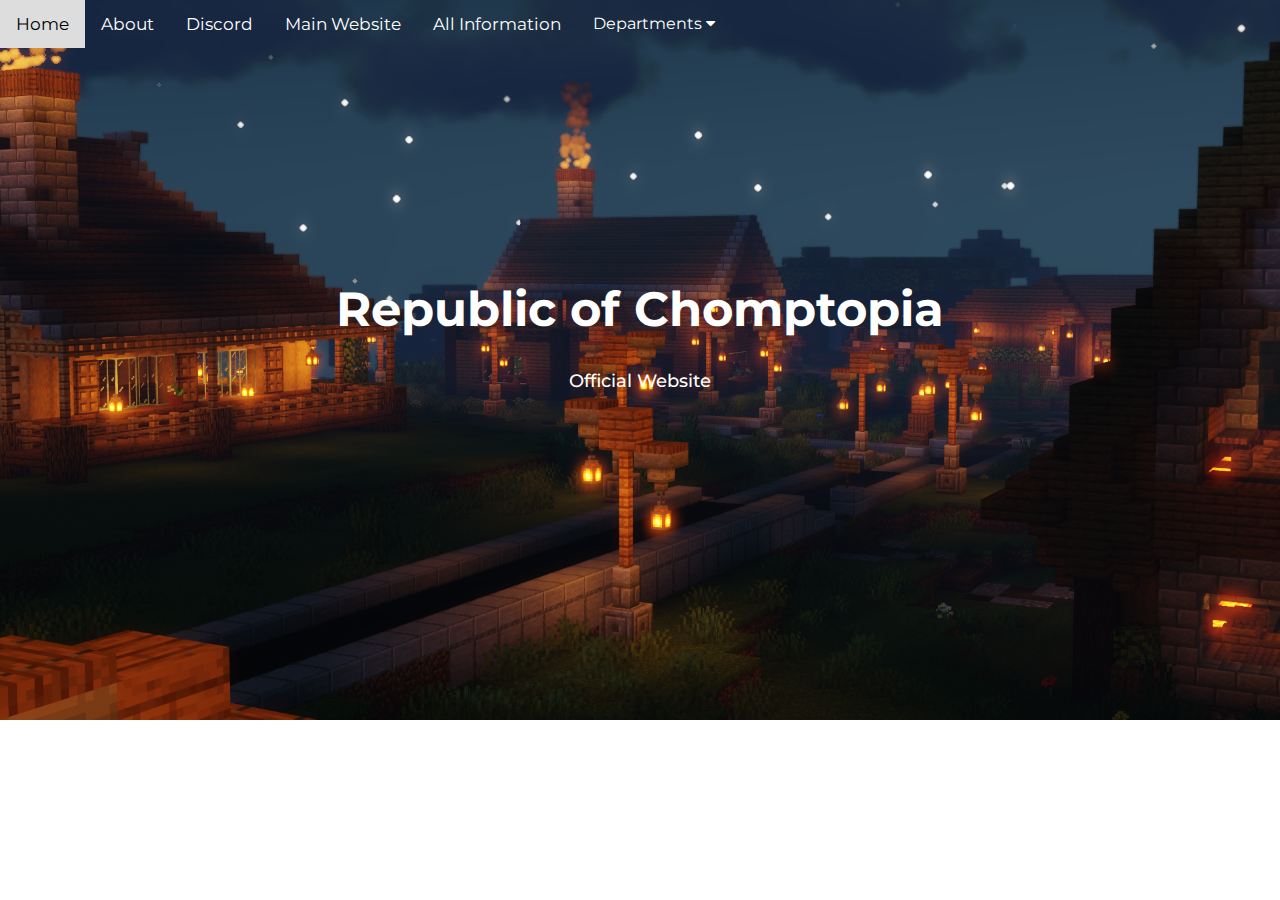
<file: index.html>
<!DOCTYPE html>
<html>
<head>
  <title>Chomptopia - Home</title>
<link rel="shortcut icon" href="/assets/favicon.ico"/>
  <meta name="viewport" content="width=device-width, initial-scale=1">
  
  <link rel="stylesheet" href="CSS/nav.css">
	<link rel="stylesheet" href="CSS/background.css">
	<link rel="stylesheet" href="CSS/fonts.css">
  <link rel="stylesheet" href="CSS/image.css">

  <link rel="stylesheet" href="https://fonts.googleapis.com/css?family=Comfortaa">
  <link rel="stylesheet" href="https://fonts.googleapis.com/css?family=Oxygen">
<meta name="viewport" content="width=device-width, initial-scale=1">
<link rel="stylesheet" href="https://cdnjs.cloudflare.com/ajax/libs/font-awesome/4.7.0/css/font-awesome.min.css">
</head>
<body>
  <!-- Navbar -->
  <div class="topnav">
    <a href="/index">Home</a>
	  <a href="/about">About</a>
    <a href="https://discord.gg/nzyeEFKdw2">Discord</a>
    <a href="https://icmc.rocks/">Main Website</a>
    <a href="information">All Information</a>
    <div class="dropdown">
      <button class="dropbtn">Departments
        <i class="fa fa-caret-down"></i>
      </button>
      <div class="dropdown-content">
        <a href="/passports">Passports</a>
        <a href="/DVA">DVA</a>
        <a href="/Citizenship">Citizenship</a>
      <a href="/Immigration">Immigration</a>
      </div>
    </div> 
  </div>

  <h1>Republic of Chomptopia</h1>
  <p>Official Website</p>
</body>
</html>
</file>
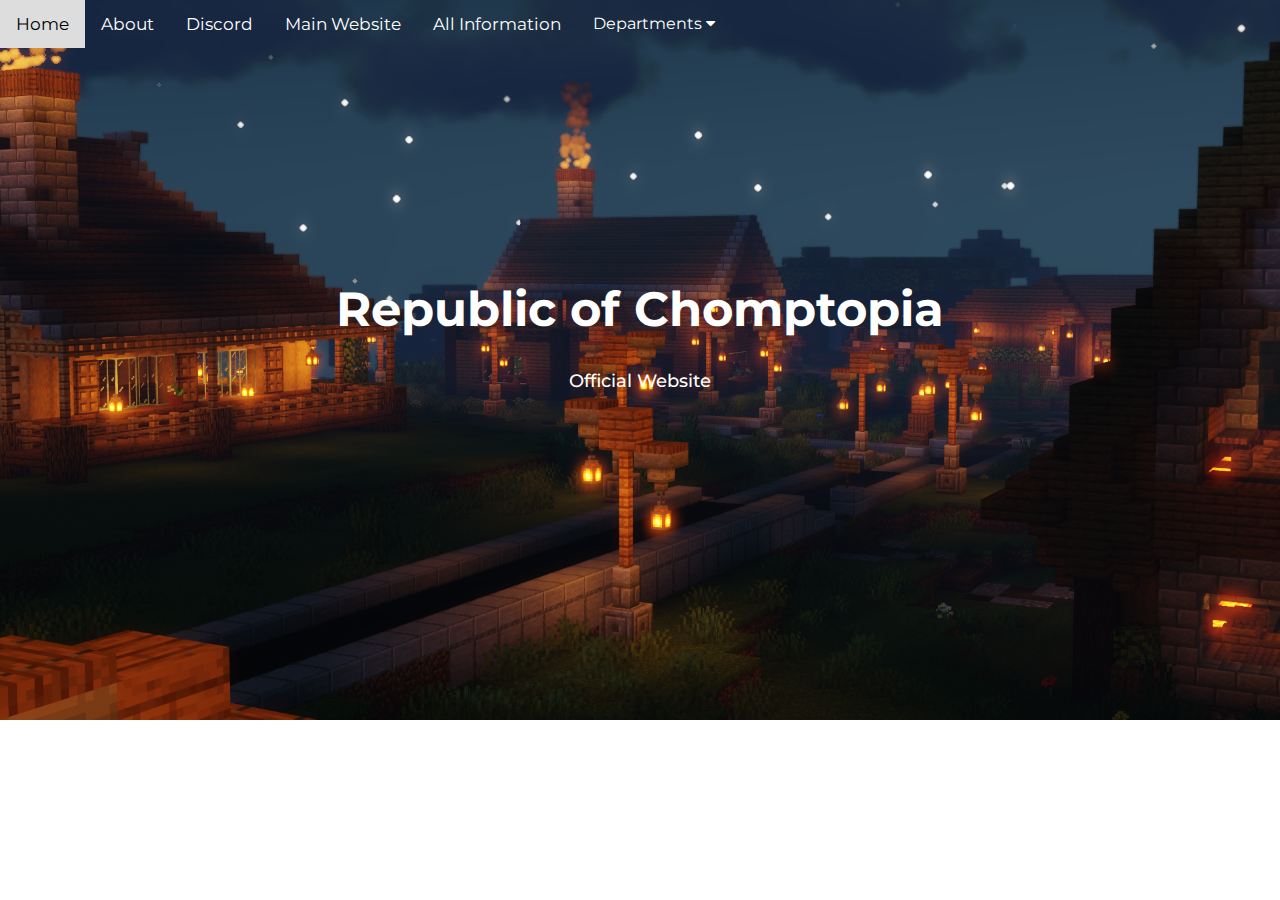
<file: about.html>
<!DOCTYPE html>
<html>
<head>
  <title>Chomptopia - Home</title>
<link rel="shortcut icon" href="/assets/favicon.ico"/>
  <meta name="viewport" content="width=device-width, initial-scale=1">
    <link rel="stylesheet" href="CSS/nav.css">
	<link rel="stylesheet" href="CSS/background.css">
	<link rel="stylesheet" href="CSS/fonts.css">
    <link rel="stylesheet" href="CSS/image.css">
    <link rel="stylesheet" href="https://fonts.googleapis.com/css?family=Comfortaa">
    <link rel="stylesheet" href="https://fonts.googleapis.com/css?family=Oxygen">
<meta name="viewport" content="width=device-width, initial-scale=1">
<link rel="stylesheet" href="https://cdnjs.cloudflare.com/ajax/libs/font-awesome/4.7.0/css/font-awesome.min.css">
</head>
<body>
	
  <div class="topnav">
    <a href="/index">Home</a>
    <a href="/about">About</a>
    <a href="https://discord.gg/nzyeEFKdw2">Discord</a>
    <a href="https://icmc.rocks/">Main Website</a>
    <a href="information">All Information</a>
    <div class="dropdown">
      <button class="dropbtn">Departments
        <i class="fa fa-caret-down"></i>
      </button>
      <div class="dropdown-content">
        <a href="/passports">Passports</a>
        <a href="/DVA">DVA</a>
        <a href="/Citizenship">Citizenship</a>
      <a href="/Immigration">Immigration</a>
      </div>
    </div> 
  </div>
<article>
<h1>Republic of Chomptopia</h1>
<p>Official Website</p>
 

</article>

</body>
</html>
</file>
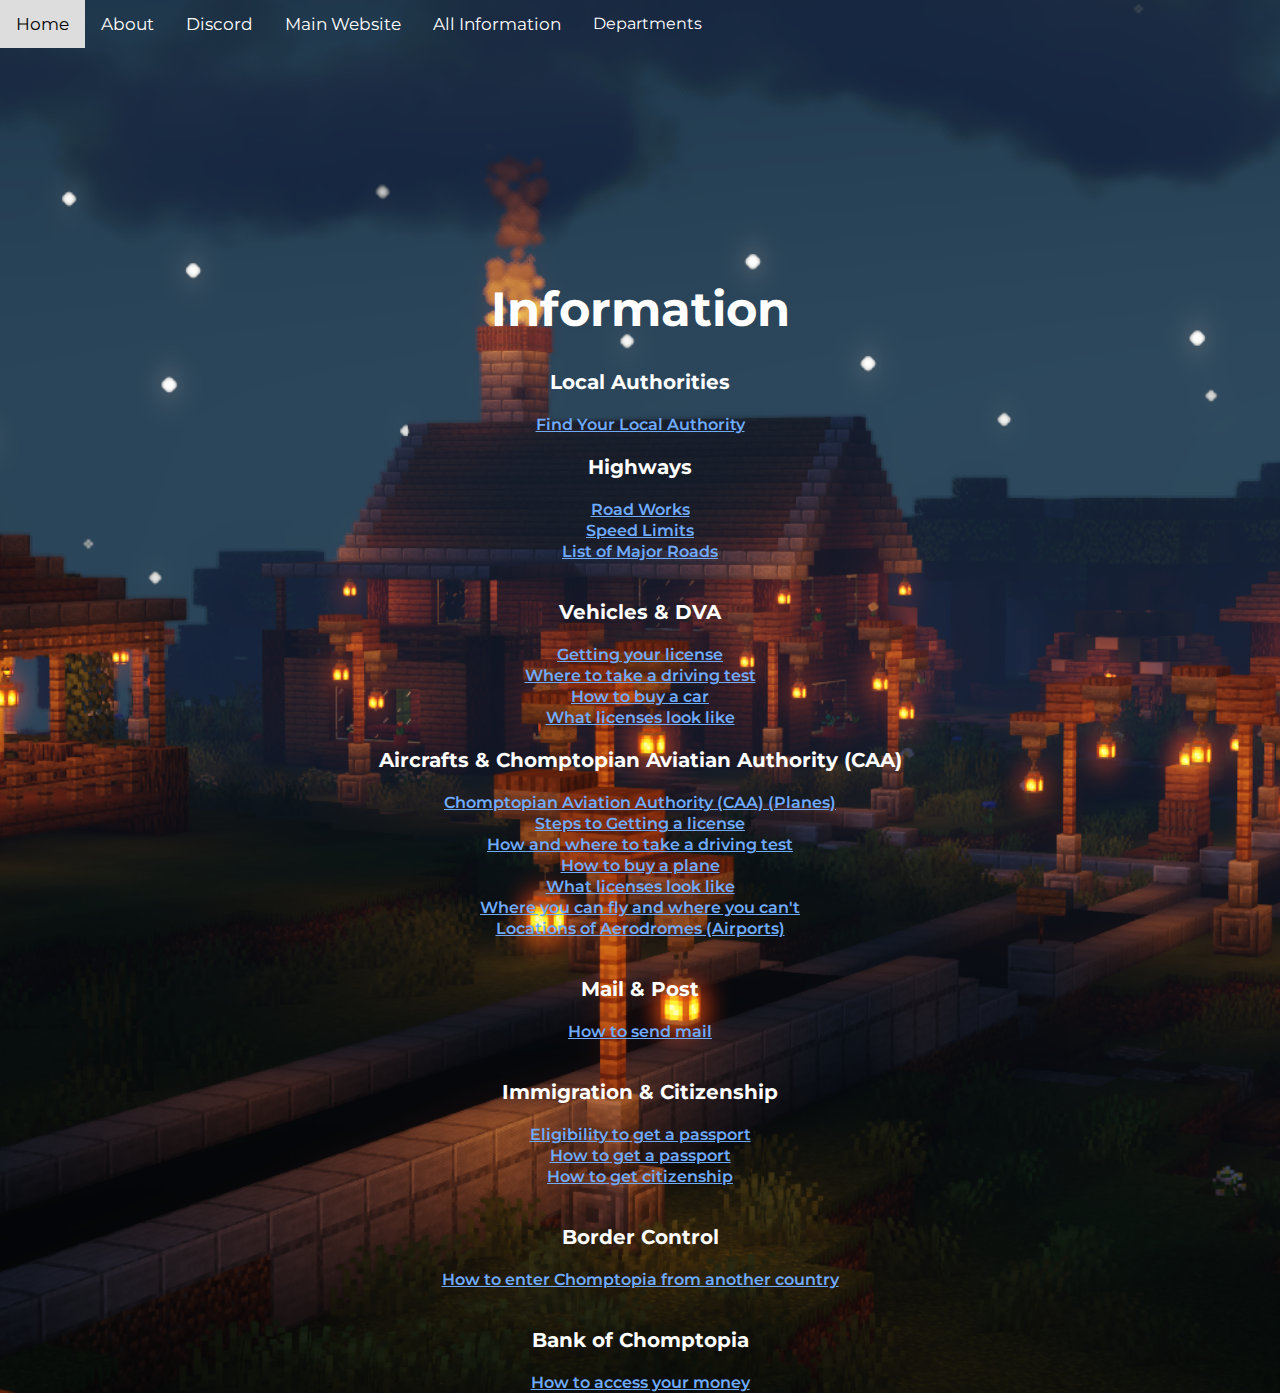
<file: information.html>
<!DOCTYPE html>
<html lang="en">
<head>
<meta charset="UTF-8">
<meta http-equiv="X-UA-Compatible" content="IE=edge">
<meta name="viewport" content="width=device-width, initial-scale=1.0">
<link rel="stylesheet" href="CSS/fonts.css">
<link rel="stylesheet" href="CSS/nav.css">
<link rel="stylesheet" href="CSS/information.css">
<link rel="stylesheet" href="CSS/background.css">
<link rel="stylesheet" href="CSS/icons-minecraft-0.2.css">
<title>Information - Chomptopia</title>
</head>
<body>
    <!-- Navbar -->
  <div class="topnav">
    <a href="/index">Home</a>
    <a href="/about">About</a>
    <a href="https://discord.gg/nzyeEFKdw2">Discord</a>
    <a href="https://icmc.rocks/">Main Website</a>
    <a href="information">All Information</a>
    <div class="dropdown">
      <button class="dropbtn">Departments
        <i class="fa fa-caret-down"></i>
      </button>
      <div class="dropdown-content">
        <a href="/passports">Passports</a>
        <a href="/DVA">DVA</a>
        <a href="/Citizenship">Citizenship</a>
      <a href="/Immigration">Immigration</a>
      </div>
    </div> 
  </div>
</div>
<h1>Information</h1>
<div class="links">
  <h3>Local Authorities</h3>
  <button type="button" class="collapsible">Find Your Local Authority</button>
  <div class="content">
    <p>Check what your local authority is by entering your postal code below.</p>
    <form action="/checkPostCode" method="post" id="checkPostCode">
      <input type="text" id="postCode" placeholder="GH1 1AA" maxlength="7" required="true" oninput="this.value = this.value.toUpperCase()">
      <button type="submit">Check</button>
      <p id="result"><br>
      </p>
    </form>
  </div>
  <h3>Highways</h3>
  <button type="button" id="roadworks" class="collapsible">Road Works</button>
  <div class="content">
	  <p>There's no road works happening right now.</p>
  </div>
  <button type="button" id="speedlimits" class="collapsible">Speed Limits</button>
  <div class="content">
	  <p>Speed limits are set automatically when you drive on any of these blocks:</p>
	  <p><i class="icon-minecraft icon-minecraft-gray-concrete"></i> 20 mph (30 km/h)</p>
	  <p><i class="icon-minecraft icon-minecraft-black-concrete"></i> 30 mph (50 km/h)</p>
	  <p><i class="icon-minecraft icon-minecraft-black-wool"></i> 40 mph (70 km/h)</p>
	  <p><i class="icon-minecraft icon-minecraft-red-nether-bricks"></i> 50 mph (80 km/h)</p>
	  <p><i class="icon-minecraft icon-minecraft-nether-bricks"></i> 60 mph (100 km/h)</p>
	  <p><i class="icon-minecraft icon-minecraft-gray-terracotta"></i> 70 mph (110 km/h)</p>
	  <p><i class="icon-minecraft icon-minecraft-black-terracotta"></i> 100 mph (160 km/h)</p>
  </div>
  <button type="button" class="collapsible">List of Major Roads</button>
  <div class="content">
    <p>• A1 from Ringway to the Moonhollow Border<br>• A2 Ring Road for Ringway</p>
  </div>
  <br>
  <h3>Vehicles & DVA</h3>
	<button type="button" class="collapsible">Getting your license</button>
	<div class="content">
	  <p>If you've passed the driving test, you'll get your driving license and a letter in the mail.</p>
	</div>
	<button type="button" class="collapsible">Where to take a driving test</button>
	<div class="content">
		<p>You can take a driving test at a DVA Driving Test Center, one is soon being built in <strong>Ringway</strong>.</p>
	</div>
	<button type="button" class="collapsible">How to buy a car</button>
	<div class="content">
		<p>Across the country there's multiple car buying points where you can buy a car from.</p>
	</div>
	<button type="button" class="collapsible">What licenses look like</button>
	<div class="content">
		<p>"Add a placeholder I'll do it later" -infinity 22/4 at 2:09 am</p>
	</div>
	
  <h3>Aircrafts & Chomptopian Aviatian Authority (CAA)</h3>
  	<button type="button" class="collapsible">Chomptopian Aviation Authority (CAA) (Planes)</button>
	<div class="content"></div>
	<button type="button" class="collapsible">Steps to Getting a license</button>
	<div class="content"></div>
	<button type="button" class="collapsible">How and where to take a driving test</button>
	<div class="content"></div>
	<button type="button" class="collapsible">How to buy a plane</button>
	<div class="content"></div>
	<button type="button" class="collapsible">What licenses look like</button>
	<div class="content"></div>
	<button type="button" class="collapsible">Where you can fly and where you can't</button>
	<div class="content"></div>
	<button type="button" class="collapsible">Locations of Aerodromes (Airports)</button>
	<div class="content"></div>
  <br>
  <h3>Mail & Post</h3>
  <button type="button" class="collapsible">How to send mail</button>
  <div class="content">
	<p>You can find mailboxes all across the country, just grab your item or letter that you want to send, walk up to a mailbox, drop in your item and select the reciever.</p>
  </div>
  <br>
  <h3>Immigration & Citizenship</h3>
  <button type="button" class="collapsible">Eligibility to get a passport</button>
  <div class="content">
	<p>You'll need to have a Chomptopian citizenship to get a passport.</p>
  </div>
  <button type="button" class="collapsible">How to get a passport</button>
  <div class="content">
	<p>First you'll need to have a Chomptopian citizenship, then you can apply for a passport at a passport office. If your application is accepted you'll get your passport in the mail along with a letter.</p>
  </div>
  <button type="button" class="collapsible">How to get citizenship</button>
  <div class="content">
	<p>You'll have to go to a passport office and prove that you don't have any citizenship, and then complete a test. If you passed the test, you'll get a letter in your mailbox.</p>
  </div>
  <br>
  <h3>Border Control</h3>
  <button type="button" class="collapsible">How to enter Chomptopia from another country</button>
  <div class="content">
	<p>"Add a placeholder I don't know what to write" -Infinity</p>
  </div>
  <br>
  <h3>Bank of Chomptopia</h3>
  <button type="button" class="collapsible">How to access your money</button>
  <div class="content">
	<p>You can use the command /bal to view your balance at any time. To pay other people, use /pay [username].</p>
  </div>
</div>
<script src="Scripts/Collapsible.js"></script> 
<script src="Scripts/PostCodeChecker.js"></script>
</body>
</html>
</file>
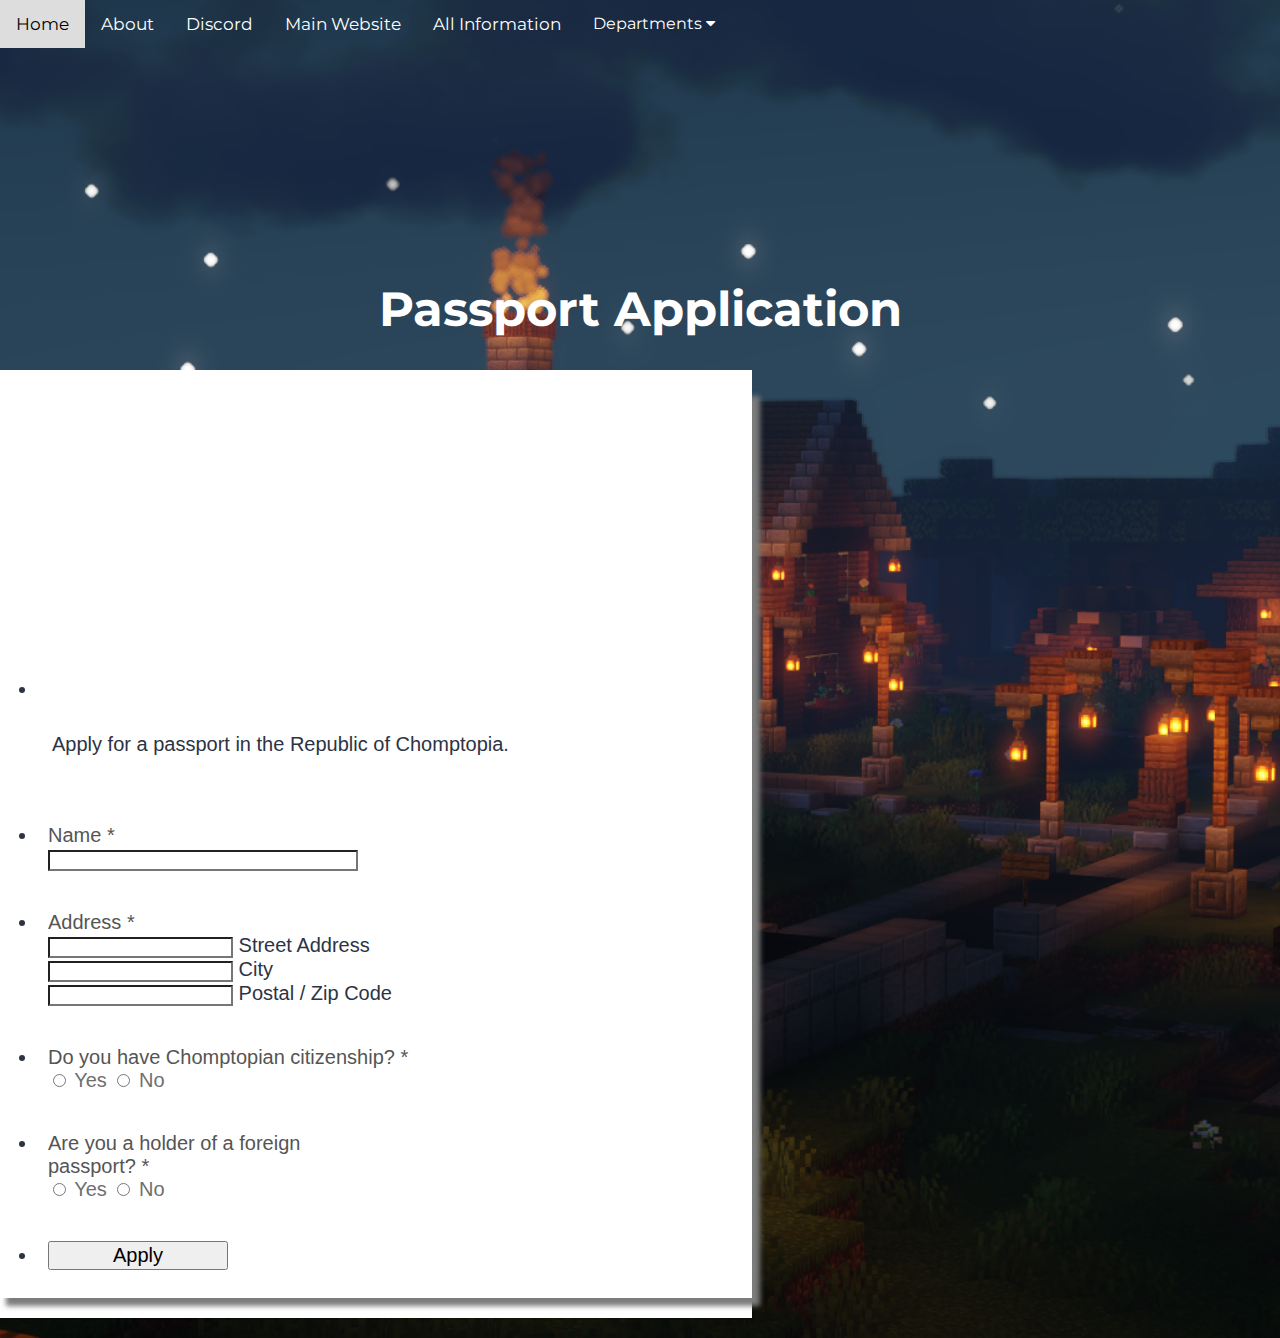
<file: passports.html>
<!DOCTYPE html>
<html>
<head>
  <title>Chomptopia - Home</title>
<link rel="shortcut icon" href="/assets/favicon.ico"/>
  <meta name="viewport" content="width=device-width, initial-scale=1">
    <link rel="stylesheet" href="CSS/nav.css">
    <link rel="stylesheet" href="CSS/fonts.css">
	<link rel="stylesheet" href="CSS/background.css">
    <link rel="stylesheet" href="CSS/image.css">
    <link rel="stylesheet" href="https://fonts.googleapis.com/css?family=Comfortaa">
    <link rel="stylesheet" href="https://fonts.googleapis.com/css?family=Oxygen">
<meta name="viewport" content="width=device-width, initial-scale=1">
<link rel="stylesheet" href="https://cdnjs.cloudflare.com/ajax/libs/font-awesome/4.7.0/css/font-awesome.min.css">

</head>
<body>
	  <div class="topnav">
    <a href="/index">Home</a>
    <a href="/about">About</a>
    <a href="https://discord.gg/nzyeEFKdw2">Discord</a>
    <a href="https://icmc.rocks/">Main Website</a>
    <a href="information">All Information</a>
    <div class="dropdown">
      <button class="dropbtn">Departments
        <i class="fa fa-caret-down"></i>
      </button>
      <div class="dropdown-content">
        <a href="/passports">Passports</a>
        <a href="/DVA">DVA</a>
        <a href="/Citizenship">Citizenship</a>
      <a href="/Immigration">Immigration</a>
      </div>
    </div> 
  </div>
	<h1>Passport Application</h1>
	
	<script src="https://cdn01.jotfor.ms/static/prototype.forms.js" type="text/javascript"></script>
<script src="https://cdn02.jotfor.ms/static/jotform.forms.js?3.3.30462" type="text/javascript"></script>
<script type="text/javascript">	JotForm.newDefaultTheme = true;
	JotForm.extendsNewTheme = false;
	JotForm.newPaymentUIForNewCreatedForms = true;
	JotForm.newPaymentUI = true;

   JotForm.setConditions([{"action":[{"id":"action_1627899750905","visibility":"Show","isError":false,"field":"18"}],"id":"1627899763749","index":"0","link":"Any","priority":"0","terms":[{"id":"term_1627899750905","field":"17","operator":"equals","value":"Yes","isError":false}],"type":"field"},{"action":[{"id":"action_1627900429308","visibility":"Show","isError":false,"field":"19"},{"id":"action_0_1627900428089","visibility":"Show","isError":false,"field":"9"}],"id":"1627899465598","index":"1","link":"Any","priority":"1","terms":[{"id":"term_0_1627900428089","field":"8","operator":"equals","value":"Married","isError":false}],"type":"field"}]);	JotForm.clearFieldOnHide="disable";
	JotForm.submitError="jumpToFirstError";

	JotForm.init(function(){
	/*INIT-START*/
if (window.JotForm && JotForm.accessible) $('input_23').setAttribute('tabindex',0);
if (window.JotForm && JotForm.accessible) $('input_18').setAttribute('tabindex',0);
      JotForm.alterTexts(undefined);
	/*INIT-END*/
	});

   JotForm.prepareCalculationsOnTheFly([null,{"name":"passportApplication","qid":"1","text":"Passport Application Form","type":"control_head"},{"name":"apply","qid":"2","text":"Apply","type":"control_button"},null,null,null,null,null,null,null,null,null,{"name":"address","qid":"12","text":"Address","type":"control_address"},null,null,null,null,{"name":"areYou","qid":"17","text":"Are you a holder of a foreign passport?","type":"control_radio"},{"name":"ifYes","qid":"18","text":"If yes, which country?","type":"control_textbox"},null,null,null,null,{"description":"","name":"name","qid":"23","subLabel":"","text":"Name","type":"control_textbox"},null,{"description":"","name":"doYou25","qid":"25","text":"Do you have Chomptopian citizenship?","type":"control_radio"}]);
   setTimeout(function() {
JotForm.paymentExtrasOnTheFly([null,{"name":"passportApplication","qid":"1","text":"Passport Application Form","type":"control_head"},{"name":"apply","qid":"2","text":"Apply","type":"control_button"},null,null,null,null,null,null,null,null,null,{"name":"address","qid":"12","text":"Address","type":"control_address"},null,null,null,null,{"name":"areYou","qid":"17","text":"Are you a holder of a foreign passport?","type":"control_radio"},{"name":"ifYes","qid":"18","text":"If yes, which country?","type":"control_textbox"},null,null,null,null,{"description":"","name":"name","qid":"23","subLabel":"","text":"Name","type":"control_textbox"},null,{"description":"","name":"doYou25","qid":"25","text":"Do you have Chomptopian citizenship?","type":"control_radio"}]);}, 20); 
</script>
<style type="text/css">@media print{.form-section{display:inline!important}.form-pagebreak{display:none!important}.form-section-closed{height:auto!important}.page-section{position:initial!important}}</style>
<link type="text/css" rel="stylesheet" href="https://cdn01.jotfor.ms/themes/CSS/5e6b428acc8c4e222d1beb91.css?"/>
<link type="text/css" rel="stylesheet" href="https://cdn02.jotfor.ms/css/styles/payment/payment_styles.css?3.3.30462" />
<link type="text/css" rel="stylesheet" href="https://cdn03.jotfor.ms/css/styles/payment/payment_feature.css?3.3.30462" />
<style type="text/css" id="form-designer-style">
    /* Injected CSS Code */

@import "//www.jotform.com/themes/css/buttons/form-submit-button-cool_grey.css";
*,
*:after,
*:before {
  box-sizing: border-box;
}
.form-all {
  font-family: "Inter", sans-serif;
}
.main .jotform-form {
  width: 100%;
  padding: 0 3%;
}
.form-all {
  display: flex;
  flex-direction: column;
  width: 100%;
  max-width: 752px;
}
.form-line-active {
  background-color: #f1f5ff;
}
.form-all {
  font-size: 20px;
}
li.form-line {
  margin-top: 16px;
  margin-bottom: 16px;
}
.form-line {
  padding: 12px 10px;
}
.form-section {
  padding: 0px 38px;
}
.form-textbox,
.form-textarea,
.form-radio-other-input,
.form-checkbox-other-input,
.form-captcha input,
.form-spinner input {
  background-color: #ffffff;
}
.form-label {
  font-family: "Inter", sans-serif;
}
.form-line-column {
  width: calc(50% - 8px);
}
.form-checkbox-item label,
.form-checkbox-item span,
.form-radio-item label,
.form-radio-item span {
  color: #6f6f6f;
}
.form-radio-item,
.form-checkbox-item {
  padding-bottom: 0px !important;
}
.form-radio-item:last-child,
.form-checkbox-item:last-child {
  padding-bottom: 0;
}
.form-single-column .form-checkbox-item,
.form-single-column .form-radio-item {
  width: 100%;
}
.form-checkbox-item .editor-container div,
.form-radio-item .editor-container div {
  position: relative;
}
.form-checkbox-item .editor-container div:before,
.form-radio-item .editor-container div:before {
  display: inline-block;
  vertical-align: middle;
  left: 0;
  width: 20px;
  height: 20px;
}
.form-checkbox-item input,
.form-radio-item input {
  margin-top: 2px;
}
.form-checkbox-item .form-checkbox:checked + label:before,
.form-checkbox-item .form-checkbox:checked + span:before {
  background-color: #2e69ff;
  border-color: #2e69ff;
}
.form-radio-item .form-radio:checked + label:before,
.form-radio-item .form-radio:checked + span:before {
  border-color: #2e69ff;
}
.form-radio-item .form-radio:checked + label:after,
.form-radio-item .form-radio:checked + span:after {
  background-color: #2e69ff;
}
.form-all .form-submit-button,
.form-all .form-submit-print {
  font-size: 20px;
  font-weight: normal;
  font-family: "Inter", sans-serif;
}
.form-all .form-submit-button {
  min-width: 180px;
}
.form-all .form-submit-button.js-new-sacl-button,
.form-all .form-submit-print {
  min-width: 98px;
}
.form-all .form-pagebreak-back,
.form-all .form-pagebreak-next {
  font-family: "Inter", sans-serif;
  font-size: 20px;
  font-weight: normal;
}
.form-all .form-pagebreak-back,
.form-all .form-pagebreak-next {
  min-width: 128px;
}
li[data-type="control_image"] div {
  text-align: left;
}
li[data-type="control_image"] img {
  border: none;
  border-width: 0px !important;
  border-style: solid !important;
  border-color: false !important;
}
.supernova {
  height: 100%;
  background-repeat: no-repeat;
  background-attachment: scroll;
  background-position: center top;
  background-repeat: repeat;
}
.supernova {
  background-image: none;
}
#stage {
  background-image: none;
}
/* | */
.form-all {
  background-repeat: no-repeat;
  background-attachment: scroll;
  background-position: center top;
  background-repeat: repeat;
}
.form-header-group {
  background-repeat: no-repeat;
  background-attachment: scroll;
  background-position: center top;
}
.header-large h1.form-header {
  font-size: 2em;
}
.header-large h2.form-header {
  font-size: 1.5em;
}
.header-large h3.form-header {
  font-size: 1.17em;
}
.header-large h1 + .form-subHeader {
  font-size: 1em;
}
.header-large h2 + .form-subHeader {
  font-size: .875em;
}
.header-large h3 + .form-subHeader {
  font-size: .75em;
}
.header-default h1.form-header {
  font-size: 2em;
}
.header-default h2.form-header {
  font-size: 1.5em;
}
.header-default h3.form-header {
  font-size: 1.17em;
}
.header-default h1 + .form-subHeader {
  font-size: 1em;
}
.header-default h2 + .form-subHeader {
  font-size: .875em;
}
.header-default h3 + .form-subHeader {
  font-size: .75em;
}
.header-small h1.form-header {
  font-size: 2em;
}
.header-small h2.form-header {
  font-size: 1.5em;
}
.header-small h3.form-header {
  font-size: 1.17em;
}
.header-small h1 + .form-subHeader {
  font-size: 1em;
}
.header-small h2 + .form-subHeader {
  font-size: .875em;
}
.header-small h3 + .form-subHeader {
  font-size: .75em;
}
.form-header-group {
  text-align: left;
}
.form-header-group {
  font-family: "Inter", sans-serif;
}
div.form-header-group.header-large {
  margin: 0px -38px;
}
div.form-header-group.header-large {
  padding: 40px 52px;
}
.form-header-group .form-header,
.form-header-group .form-subHeader {
  color: 0;
}
.form-line-error {
  overflow: hidden;
  -webkit-transition-property: none;
  -moz-transition-property: none;
  -ms-transition-property: none;
  -o-transition-property: none;
  transition-property: none;
  -webkit-transition-duration: 0.3s;
  -moz-transition-duration: 0.3s;
  -ms-transition-duration: 0.3s;
  -o-transition-duration: 0.3s;
  transition-duration: 0.3s;
  -webkit-transition-timing-function: ease;
  -moz-transition-timing-function: ease;
  -ms-transition-timing-function: ease;
  -o-transition-timing-function: ease;
  transition-timing-function: ease;
  background-color: #fff4f4;
}
.form-line-error .form-error-message {
  background-color: #f23a3c;
  clear: both;
  float: none;
}
.form-line-error .form-error-message .form-error-arrow {
  border-bottom-color: #f23a3c;
}
.form-line-error input:not(#coupon-input),
.form-line-error textarea,
.form-line-error .form-validation-error {
  border: 1px solid #f23a3c;
  box-shadow: 0 0 3px #f23a3c;
}
.supernova {
  background-color: #ffffff;
  background-color: #ecedf3;
}
.supernova body {
  background-color: transparent;
}
.supernova .form-all,
.form-all {
  background-color: #ffffff;
}
.form-textbox,
.form-textarea,
.form-radio-other-input,
.form-checkbox-other-input,
.form-captcha input,
.form-spinner input {
  background-color: #ffffff;
}
.form-matrix-table tr {
  border-color: #e6e6e6;
}
.form-matrix-table tr:nth-child(2n) {
  background-color: #f2f2f2;
}
.form-all {
  color: #2c3345;
}
.form-label-top,
.form-label-left,
.form-label-right,
.form-html {
  color: #555555;
}
.form-line-error {
  overflow: hidden;
  -webkit-transition-property: none;
  -moz-transition-property: none;
  -ms-transition-property: none;
  -o-transition-property: none;
  transition-property: none;
  -webkit-transition-duration: 0.3s;
  -moz-transition-duration: 0.3s;
  -ms-transition-duration: 0.3s;
  -o-transition-duration: 0.3s;
  transition-duration: 0.3s;
  -webkit-transition-timing-function: ease;
  -moz-transition-timing-function: ease;
  -ms-transition-timing-function: ease;
  -o-transition-timing-function: ease;
  transition-timing-function: ease;
  background-color: #fff4f4;
}
.form-header-group .form-header,
.form-header-group .form-subHeader {
  color: 0;
}

/*__INSPECT_SEPERATOR__*/
.form-label.form-label-auto {
    display : block;
    float : none;
    text-align : left;
    width : 100%;
}

.form-section.page-section {
    -webkit-box-shadow : 5px 10px 5px 5px rgba(123, 124, 123);
    -moz-box-shadow : 10px 10px 7px 5px rgba(123, 124, 123);
    box-shadow : 7px 7px 5px 1px rgba(123, 124, 123);
}


    /* Injected CSS Code */
</style>

<form class="jotform-form" action="https://submit.jotformeu.com/submit/220234725695357/" method="post" name="form_220234725695357" id="220234725695357" accept-charset="utf-8" autocomplete="on">
  <input type="hidden" name="formID" value="220234725695357" />
  <input type="hidden" id="JWTContainer" value="" />
  <input type="hidden" id="cardinalOrderNumber" value="" />
  <div role="main" class="form-all">
    <style>
      .form-all:before { background: none;}
    </style>
    <ul class="form-section page-section">
      <li id="cid_1" class="form-input-wide" data-type="control_head">
        <div class="form-header-group  header-large">
          <div class="header-text httal htvam">
            <h1 id="header_1" class="form-header" data-component="header">
              Passport Application Form
            </h1>
            <div id="subHeader_1" class="form-subHeader">
              Apply for a passport in the Republic of Chomptopia.
            </div>
          </div>
        </div>
      </li>
      <li class="form-line jf-required" data-type="control_textbox" id="id_23">
        <label class="form-label form-label-top form-label-auto" id="label_23" for="input_23">
          Name
          <span class="form-required">
            *
          </span>
        </label>
        <div id="cid_23" class="form-input-wide jf-required" data-layout="half">
          <input type="text" id="input_23" name="q23_name" data-type="input-textbox" class="form-textbox validate[required]" data-defaultvalue="" style="width:310px" size="310" value="" data-component="textbox" aria-labelledby="label_23" required="" />
        </div>
      </li>
      <li class="form-line jf-required" data-type="control_address" id="id_12">
        <label class="form-label form-label-top form-label-auto" id="label_12" for="input_12_addr_line1">
          Address
          <span class="form-required">
            *
          </span>
        </label>
        <div id="cid_12" class="form-input-wide jf-required" data-layout="full">
          <div summary="" class="form-address-table jsTest-addressField">
            <div class="form-address-line-wrapper jsTest-address-line-wrapperField">
              <span class="form-address-line form-address-street-line jsTest-address-lineField">
                <span class="form-sub-label-container" style="vertical-align:top">
                  <input type="text" id="input_12_addr_line1" name="q12_address[addr_line1]" class="form-textbox validate[required] form-address-line" data-defaultvalue="" autoComplete="section-input_12 address-line1" value="" data-component="address_line_1" aria-labelledby="label_12 sublabel_12_addr_line1" required="" />
                  <label class="form-sub-label" for="input_12_addr_line1" id="sublabel_12_addr_line1" style="min-height:13px" aria-hidden="false"> Street Address </label>
                </span>
              </span>
            </div>
            <div class="form-address-line-wrapper jsTest-address-line-wrapperField" style="display:none">
              <span class="form-address-line form-address-street-line jsTest-address-lineField">
                <span class="form-sub-label-container" style="vertical-align:top">
                  <input type="text" id="input_12_addr_line2" name="q12_address[addr_line2]" class="form-textbox form-address-line" data-defaultvalue="" autoComplete="section-input_12 off" value="" data-component="address_line_2" aria-labelledby="label_12 sublabel_12_addr_line2" />
                  <label class="form-sub-label" for="input_12_addr_line2" id="sublabel_12_addr_line2" style="min-height:13px" aria-hidden="false"> Street Address Line 2 </label>
                </span>
              </span>
            </div>
            <div class="form-address-line-wrapper jsTest-address-line-wrapperField">
              <span class="form-address-line form-address-city-line jsTest-address-lineField ">
                <span class="form-sub-label-container" style="vertical-align:top">
                  <input type="text" id="input_12_city" name="q12_address[city]" class="form-textbox validate[required] form-address-city" data-defaultvalue="" autoComplete="section-input_12 address-level2" value="" data-component="city" aria-labelledby="label_12 sublabel_12_city" required="" />
                  <label class="form-sub-label" for="input_12_city" id="sublabel_12_city" style="min-height:13px" aria-hidden="false"> City </label>
                </span>
              </span>
              <span class="form-address-line form-address-state-line jsTest-address-lineField form-address-hiddenLine" style="display:none">
                <span class="form-sub-label-container" style="vertical-align:top">
                  <input type="text" id="input_12_state" name="q12_address[state]" class="form-textbox form-address-state" data-defaultvalue="" autoComplete="section-input_12 address-level1" value="" data-component="state" aria-labelledby="label_12 sublabel_12_state" />
                  <label class="form-sub-label" for="input_12_state" id="sublabel_12_state" style="min-height:13px" aria-hidden="false"> State / Province </label>
                </span>
              </span>
            </div>
            <div class="form-address-line-wrapper jsTest-address-line-wrapperField">
              <span class="form-address-line form-address-zip-line jsTest-address-lineField ">
                <span class="form-sub-label-container" style="vertical-align:top">
                  <input type="text" id="input_12_postal" name="q12_address[postal]" class="form-textbox validate[required] form-address-postal" data-defaultvalue="" autoComplete="section-input_12 postal-code" value="" data-component="zip" aria-labelledby="label_12 sublabel_12_postal" required="" />
                  <label class="form-sub-label" for="input_12_postal" id="sublabel_12_postal" style="min-height:13px" aria-hidden="false"> Postal / Zip Code </label>
                </span>
              </span>
            </div>
          </div>
        </div>
      </li>
      <li class="form-line jf-required" data-type="control_radio" id="id_25">
        <label class="form-label form-label-top form-label-auto" id="label_25" for="input_25">
          Do you have Chomptopian citizenship?
          <span class="form-required">
            *
          </span>
        </label>
        <div id="cid_25" class="form-input-wide jf-required" data-layout="full">
          <div class="form-single-column" role="group" aria-labelledby="label_25" data-component="radio">
            <span class="form-radio-item" style="clear:left">
              <span class="dragger-item">
              </span>
              <input type="radio" aria-describedby="label_25" class="form-radio validate[required]" id="input_25_0" name="q25_doYou25" value="Yes" required="" />
              <label id="label_input_25_0" for="input_25_0"> Yes </label>
            </span>
            <span class="form-radio-item" style="clear:left">
              <span class="dragger-item">
              </span>
              <input type="radio" aria-describedby="label_25" class="form-radio validate[required]" id="input_25_1" name="q25_doYou25" value="No" required="" />
              <label id="label_input_25_1" for="input_25_1"> No </label>
            </span>
          </div>
        </div>
      </li>
      <li class="form-line form-line-column form-col-1 jf-required" data-type="control_radio" id="id_17">
        <label class="form-label form-label-top form-label-auto" id="label_17" for="input_17">
          Are you a holder of a foreign passport?
          <span class="form-required">
            *
          </span>
        </label>
        <div id="cid_17" class="form-input-wide jf-required" data-layout="full">
          <div class="form-multiple-column" data-columncount="2" role="group" aria-labelledby="label_17" data-component="radio">
            <span class="form-radio-item">
              <span class="dragger-item">
              </span>
              <input type="radio" aria-describedby="label_17" class="form-radio validate[required]" id="input_17_0" name="q17_areYou" value="Yes" required="" />
              <label id="label_input_17_0" for="input_17_0"> Yes </label>
            </span>
            <span class="form-radio-item">
              <span class="dragger-item">
              </span>
              <input type="radio" aria-describedby="label_17" class="form-radio validate[required]" id="input_17_1" name="q17_areYou" value="No" required="" />
              <label id="label_input_17_1" for="input_17_1"> No </label>
            </span>
          </div>
        </div>
      </li>
      <li class="form-line form-field-hidden" style="display:none;" data-type="control_textbox" id="id_18">
        <label class="form-label form-label-top form-label-auto" id="label_18" for="input_18"> If yes, which country? </label>
        <div id="cid_18" class="form-input-wide" data-layout="half">
          <input type="text" id="input_18" name="q18_ifYes" data-type="input-textbox" class="form-textbox" data-defaultvalue="" style="width:310px" size="310" value="" data-component="textbox" aria-labelledby="label_18" />
        </div>
      </li>
      <li class="form-line" data-type="control_button" id="id_2">
        <div id="cid_2" class="form-input-wide" data-layout="full">
          <div data-align="auto" class="form-buttons-wrapper form-buttons-auto   jsTest-button-wrapperField">
            <button id="input_2" type="submit" class="form-submit-button form-submit-button-simple_green submit-button jf-form-buttons jsTest-submitField" data-component="button" data-content="">
              Apply
            </button>
          </div>
        </div>
      </li>
      <li style="display:none">
        Should be Empty:
        <input type="text" name="website" value="" />
      </li>
    </ul>
  </div>
  <script>
  JotForm.showJotFormPowered = "new_footer";
  </script>
  <script>
  JotForm.poweredByText = "Powered by Jotform";
  </script>
  <input type="hidden" class="simple_spc" id="simple_spc" name="simple_spc" value="220234725695357" />
  <script type="text/javascript">
  var all_spc = document.querySelectorAll("form[id='220234725695357'] .si" + "mple" + "_spc");
for (var i = 0; i < all_spc.length; i++)
{
  all_spc[i].value = "220234725695357-220234725695357";
}
  </script>
  <div class="formFooter-heightMask">
  </div>
</form>
<script type="text/javascript">JotForm.forwardToEu=true;</script><script src="https://cdn.jotfor.ms//js/vendor/smoothscroll.min.js?v=3.3.30462"></script>
<script src="https://cdn.jotfor.ms//js/errorNavigation.js?v=3.3.30462"></script>
	
	<div class="description">

	</div>
</body>
</html>
</file>
<file: CSS/nav.css>
html {
  scroll-behavior: smooth;
  overflow-y: scroll;
  scrollbar-width: none; /* Firefox */
  -ms-overflow-style: none; /* Internet Explorer 10+ */
}
html::-webkit-scrollbar { /* WebKit */
  width: 0;
  height: 0;
}
body {
  margin: 0;
  padding: 0;
}
.topnav {
  overflow: hidden;
  background-color: transparent;
}
.topnav a {
  float: left;
  display: block;
  color: white;
  font-family: Montserrat;
  text-align: center;
  padding: 14px 16px;
  text-decoration: none;
  font-size: 17px;
}
.topnav a:hover {
  background-color: #ddd;
  color: black;
}
.topnav a.active {
  font-weight: 600;
  color: white;
}
.topnav .search-container {
  float: right;
}
.topnav input[type=text] {
  padding: 6px;
  margin-top: 8px;
  font-size: 17px;
  border: none;
}
.topnav .search-container button {
  float: right;
  padding: 6px 10px;
  margin-top: 8px;
  margin-right: 16px;
  background: #ddd;
  font-size: 17px;
  border: none;
  cursor: pointer;
}
.dropdown {
  float: left;
  overflow: hidden;
}
.dropdown .dropbtn {
  font-size: 16px;
  border: none;
  outline: none;
  color: white;
  padding: 14px 16px;
  background-color: inherit;
  font-family: 'Montserrat', sans-serif;
  margin: 0;
}
.dropdown-content {
  display: none;
  position: absolute;
  background-color: transparent;
  min-width: 160px;
  box-shadow: 0px 8px 16px 0px rgba(0, 0, 0, 0.2);
  z-index: 1;
}
.dropdown-content a {
  float: none;
  color: black;
  padding: 12px 16px;
  text-decoration: none;
  display: block;
  text-align: left;
}
.dropdown-content a:hover {
  background-color: #ddd;
}
.dropdown:hover .dropdown-content {
  display: block;
}
.topnav .search-container button:hover {
  background: #ccc;
}
@media screen and (max-width: 600px) {
  .topnav .search-container {
    float: none;
  }
  .topnav a, .topnav input[type=text], .topnav .search-container button {
    float: none;
    display: block;
    text-align: left;
    width: 100%;
    margin: 0;
    padding: 14px;
  }
  .topnav input[type=text] {
    border: 1px solid #ccc;
  }
}
.bottom {
  color: gray;
}
.description {
  text-align: center;
  font-family: Comfortaa, serif;
  padding-top: 20px;
  color: rgb(0, 0, 0);
}
.image {
  text-align: center;
  padding-top: 20px;
}
</file>
<file: CSS/background.css>
body {
    background-image: url("../Assets/night coswood.png");
    background-position: top center;
    background-repeat: no-repeat;
    background-attachment: scroll;
    background-size: cover;
  }
</file>
<file: CSS/fonts.css>
@import url('https://fonts.googleapis.com/css2?family=Open+Sans:wght@400;500;700;800&display=swap');
@import url('https://fonts.googleapis.com/css2?family=Montserrat:wght@500;700&display=swap');

.topnav {
    font-family: Open Sans;
    text-align: center;
    color: black;
}
h1 {
    text-align: center;
    color: white;
    font-family: Montserrat, sans-serif;
	font-weight: 700;
	padding-top: 200px;
	font-size: 48px;
}
p {
    text-align: center;
    color: white;
    font-family: Montserrat, sans-serif;
	font-weight: 500;
	font-size: 18px;
}


footer {

  padding-bottom: 10px;
  padding-top: 50px;
  text-align: center;
  position: relative;
}
</file>
<file: CSS/image.css>
#myImg {
  border-radius: 5px;
  cursor: pointer;
  transition: 0.3s;
}

#myImg:hover {opacity: 0.7;}

/* The Modal (background) */
.modal {
  display: none; /* Hidden by default */
  position: fixed; /* Stay in place */
  z-index: 1; /* Sit on top */
  padding-top: 100px; /* Location of the box */
  left: 0;
  top: 0;
  width: 100%; /* Full width */
  height: 100%; /* Full height */
  overflow: auto; /* Enable scroll if needed */
  background-color: rgb(0,0,0); /* Fallback color */
  background-color: rgba(0,0,0,0.9); /* Black w/ opacity */
}

/* Modal Content (image) */
.modal-content {
  margin: auto;
  display: block;
  width: 80%;
  max-width: 700px;
}

/* Caption of Modal Image */
#caption {
  margin: auto;
  display: block;
  width: 80%;
  max-width: 700px;
  text-align: center;
  color: #ccc;
  padding: 10px 0;
  height: 150px;
}

/* Add Animation */
.modal-content, #caption {  
  -webkit-animation-name: zoom;
  -webkit-animation-duration: 0.6s;
  animation-name: zoom;
  animation-duration: 0.6s;
}

@-webkit-keyframes zoom {
  from {-webkit-transform:scale(0)} 
  to {-webkit-transform:scale(1)}
}

@keyframes zoom {
  from {transform:scale(0)} 
  to {transform:scale(1)}
}

/* The Close Button */
.close {
  position: absolute;
  top: 15px;
  right: 35px;
  color: #f1f1f1;
  font-size: 40px;
  font-weight: bold;
  transition: 0.3s;
}

.close:hover,
.close:focus {
  color: #bbb;
  text-decoration: none;
  cursor: pointer;
}

/* 100% Image Width on Smaller Screens */
@media only screen and (max-width: 700px){
  .modal-content {
    width: 100%;
  }
}
</file>
<file: CSS/information.css>
h3 {
    color: white;
    font-family: 'Montserrat';
    font-size: 20px;
}

.links a {
    color: #6fabff;
    font-family: 'Montserrat';
    font-weight: 600;
}

.links {
    text-align: center;
}

.collapsible {
	background-color: transparent;
	border: none;
	font-size: 16px;
	text-decoration: underline;
	color: #6fabff;
    font-family: 'Montserrat';
    font-weight: 600;
	cursor: pointer;
}

.active, .collapsible:hover {
  color: #4078ff;
}

.content {
  padding: 0px 18px;
  max-height: 0;
  overflow: hidden;
  transition: max-height 0.2s ease-out;
  background-color: #171717;
  width: 35%;
  margin: auto;
}
</file>
<file: CSS/icons-minecraft-0.2.css>
.icon-minecraft, .icon-minecraft-sm {
	display: inline-block;
	vertical-align: middle;
	background-image: url(../Assets/icons-minecraft-0.2.png);
	background-repeat: no-repeat;
	background-position: 32px 32px;
	
	-ms-interpolation-mode: nearest-neighbor;
	image-rendering: -webkit-optimize-contrast;
	image-rendering: pixelated;
	image-rendering: -moz-crisp-edges;
	image-rendering: -o-pixelated;
	image-rendering: crisp-edges;
}
.icon-minecraft {
	width: 32px;
	height: 32px;
}
.icon-minecraft-sm {
	width: 16px;
	height: 16px;
	background-size: 512px auto;
}
.icon-minecraft-acacia-boat{background-position:0 0;}
.icon-minecraft-sm.icon-minecraft-acacia-boat{background-position:0 0;}
.icon-minecraft-acacia-chest-boat{background-position:-32px 0;}
.icon-minecraft-sm.icon-minecraft-acacia-chest-boat{background-position:-16px 0;}
.icon-minecraft-acacia-button{background-position:-64px 0;}
.icon-minecraft-sm.icon-minecraft-acacia-button{background-position:-32px 0;}
.icon-minecraft-acacia-door{background-position:-96px 0;}
.icon-minecraft-sm.icon-minecraft-acacia-door{background-position:-48px 0;}
.icon-minecraft-acacia-fence{background-position:-128px 0;}
.icon-minecraft-sm.icon-minecraft-acacia-fence{background-position:-64px 0;}
.icon-minecraft-acacia-fence-gate{background-position:-160px 0;}
.icon-minecraft-sm.icon-minecraft-acacia-fence-gate{background-position:-80px 0;}
.icon-minecraft-acacia-leaves{background-position:-192px 0;}
.icon-minecraft-sm.icon-minecraft-acacia-leaves{background-position:-96px 0;}
.icon-minecraft-acacia-log{background-position:-224px 0;}
.icon-minecraft-sm.icon-minecraft-acacia-log{background-position:-112px 0;}
.icon-minecraft-acacia-planks{background-position:-256px 0;}
.icon-minecraft-sm.icon-minecraft-acacia-planks{background-position:-128px 0;}
.icon-minecraft-acacia-pressure-plate{background-position:-288px 0;}
.icon-minecraft-sm.icon-minecraft-acacia-pressure-plate{background-position:-144px 0;}
.icon-minecraft-acacia-sapling{background-position:-320px 0;}
.icon-minecraft-sm.icon-minecraft-acacia-sapling{background-position:-160px 0;}
.icon-minecraft-acacia-sign{background-position:-352px 0;}
.icon-minecraft-sm.icon-minecraft-acacia-sign{background-position:-176px 0;}
.icon-minecraft-acacia-slab{background-position:-384px 0;}
.icon-minecraft-sm.icon-minecraft-acacia-slab{background-position:-192px 0;}
.icon-minecraft-acacia-stairs{background-position:-416px 0;}
.icon-minecraft-sm.icon-minecraft-acacia-stairs{background-position:-208px 0;}
.icon-minecraft-acacia-trapdoor{background-position:-448px 0;}
.icon-minecraft-sm.icon-minecraft-acacia-trapdoor{background-position:-224px 0;}
.icon-minecraft-acacia-wall-sign{background-position:-480px 0;}
.icon-minecraft-sm.icon-minecraft-acacia-wall-sign{background-position:-240px 0;}
.icon-minecraft-acacia-wood{background-position:-512px 0;}
.icon-minecraft-sm.icon-minecraft-acacia-wood{background-position:-256px 0;}
.icon-minecraft-activator-rail{background-position:-544px 0;}
.icon-minecraft-sm.icon-minecraft-activator-rail{background-position:-272px 0;}
.icon-minecraft-air{background-position:-576px 0;}
.icon-minecraft-sm.icon-minecraft-air{background-position:-288px 0;}
.icon-minecraft-spawn-egg-allay{background-position:-608px 0;}
.icon-minecraft-sm.icon-minecraft-spawn-egg-allay{background-position:-304px 0;}
.icon-minecraft-allium{background-position:-640px 0;}
.icon-minecraft-sm.icon-minecraft-allium{background-position:-320px 0;}
.icon-minecraft-amethyst-shard{background-position:-672px 0;}
.icon-minecraft-sm.icon-minecraft-amethyst-shard{background-position:-336px 0;}
.icon-minecraft-small-amethyst-bud{background-position:-704px 0;}
.icon-minecraft-sm.icon-minecraft-small-amethyst-bud{background-position:-352px 0;}
.icon-minecraft-medium-amethyst-bud{background-position:-736px 0;}
.icon-minecraft-sm.icon-minecraft-medium-amethyst-bud{background-position:-368px 0;}
.icon-minecraft-large-amethyst-bud{background-position:-768px 0;}
.icon-minecraft-sm.icon-minecraft-large-amethyst-bud{background-position:-384px 0;}
.icon-minecraft-amethyst-cluster{background-position:-800px 0;}
.icon-minecraft-sm.icon-minecraft-amethyst-cluster{background-position:-400px 0;}
.icon-minecraft-ancient-debris{background-position:-832px 0;}
.icon-minecraft-sm.icon-minecraft-ancient-debris{background-position:-416px 0;}
.icon-minecraft-andesite{background-position:-864px 0;}
.icon-minecraft-sm.icon-minecraft-andesite{background-position:-432px 0;}
.icon-minecraft-andesite-slab{background-position:-896px 0;}
.icon-minecraft-sm.icon-minecraft-andesite-slab{background-position:-448px 0;}
.icon-minecraft-andesite-stairs{background-position:-928px 0;}
.icon-minecraft-sm.icon-minecraft-andesite-stairs{background-position:-464px 0;}
.icon-minecraft-andesite-wall{background-position:-960px 0;}
.icon-minecraft-sm.icon-minecraft-andesite-wall{background-position:-480px 0;}
.icon-minecraft-anvil{background-position:-992px 0;}
.icon-minecraft-sm.icon-minecraft-anvil{background-position:-496px 0;}
.icon-minecraft-apple{background-position:0 -32px;}
.icon-minecraft-sm.icon-minecraft-apple{background-position:0 -16px;}
.icon-minecraft-armor-stand{background-position:-32px -32px;}
.icon-minecraft-sm.icon-minecraft-armor-stand{background-position:-16px -16px;}
.icon-minecraft-arrow{background-position:-64px -32px;}
.icon-minecraft-sm.icon-minecraft-arrow{background-position:-32px -16px;}
.icon-minecraft-attached-melon-stem{background-position:-96px -32px;}
.icon-minecraft-sm.icon-minecraft-attached-melon-stem{background-position:-48px -16px;}
.icon-minecraft-attached-pumpkin-stem{background-position:-128px -32px;}
.icon-minecraft-sm.icon-minecraft-attached-pumpkin-stem{background-position:-64px -16px;}
.icon-minecraft-spawn-egg-axolotl{background-position:-160px -32px;}
.icon-minecraft-sm.icon-minecraft-spawn-egg-axolotl{background-position:-80px -16px;}
.icon-minecraft-azalea{background-position:-192px -32px;}
.icon-minecraft-sm.icon-minecraft-azalea{background-position:-96px -16px;}
.icon-minecraft-azalea-leaves{background-position:-224px -32px;}
.icon-minecraft-sm.icon-minecraft-azalea-leaves{background-position:-112px -16px;}
.icon-minecraft-azure-bluet{background-position:-256px -32px;}
.icon-minecraft-sm.icon-minecraft-azure-bluet{background-position:-128px -16px;}
.icon-minecraft-baked-potato{background-position:-288px -32px;}
.icon-minecraft-sm.icon-minecraft-baked-potato{background-position:-144px -16px;}
.icon-minecraft-bamboo{background-position:-320px -32px;}
.icon-minecraft-sm.icon-minecraft-bamboo{background-position:-160px -16px;}
.icon-minecraft-bamboo-sapling{background-position:-352px -32px;}
.icon-minecraft-sm.icon-minecraft-bamboo-sapling{background-position:-176px -16px;}
.icon-minecraft-creeper-banner-pattern{background-position:-384px -32px;}
.icon-minecraft-sm.icon-minecraft-creeper-banner-pattern{background-position:-192px -16px;}
.icon-minecraft-flower-banner-pattern{background-position:-416px -32px;}
.icon-minecraft-sm.icon-minecraft-flower-banner-pattern{background-position:-208px -16px;}
.icon-minecraft-globe-banner-pattern{background-position:-448px -32px;}
.icon-minecraft-sm.icon-minecraft-globe-banner-pattern{background-position:-224px -16px;}
.icon-minecraft-piglin-banner-pattern{background-position:-480px -32px;}
.icon-minecraft-sm.icon-minecraft-piglin-banner-pattern{background-position:-240px -16px;}
.icon-minecraft-mojang-banner-pattern{background-position:-512px -32px;}
.icon-minecraft-sm.icon-minecraft-mojang-banner-pattern{background-position:-256px -16px;}
.icon-minecraft-skull-banner-pattern{background-position:-544px -32px;}
.icon-minecraft-sm.icon-minecraft-skull-banner-pattern{background-position:-272px -16px;}
.icon-minecraft-black-banner{background-position:-576px -32px;}
.icon-minecraft-sm.icon-minecraft-black-banner{background-position:-288px -16px;}
.icon-minecraft-blue-banner{background-position:-608px -32px;}
.icon-minecraft-sm.icon-minecraft-blue-banner{background-position:-304px -16px;}
.icon-minecraft-brown-banner{background-position:-640px -32px;}
.icon-minecraft-sm.icon-minecraft-brown-banner{background-position:-320px -16px;}
.icon-minecraft-cyan-banner{background-position:-672px -32px;}
.icon-minecraft-sm.icon-minecraft-cyan-banner{background-position:-336px -16px;}
.icon-minecraft-gray-banner{background-position:-704px -32px;}
.icon-minecraft-sm.icon-minecraft-gray-banner{background-position:-352px -16px;}
.icon-minecraft-green-banner{background-position:-736px -32px;}
.icon-minecraft-sm.icon-minecraft-green-banner{background-position:-368px -16px;}
.icon-minecraft-light-blue-banner{background-position:-768px -32px;}
.icon-minecraft-sm.icon-minecraft-light-blue-banner{background-position:-384px -16px;}
.icon-minecraft-light-gray-banner{background-position:-800px -32px;}
.icon-minecraft-sm.icon-minecraft-light-gray-banner{background-position:-400px -16px;}
.icon-minecraft-lime-banner{background-position:-832px -32px;}
.icon-minecraft-sm.icon-minecraft-lime-banner{background-position:-416px -16px;}
.icon-minecraft-magenta-banner{background-position:-864px -32px;}
.icon-minecraft-sm.icon-minecraft-magenta-banner{background-position:-432px -16px;}
.icon-minecraft-orange-banner{background-position:-896px -32px;}
.icon-minecraft-sm.icon-minecraft-orange-banner{background-position:-448px -16px;}
.icon-minecraft-pink-banner{background-position:-928px -32px;}
.icon-minecraft-sm.icon-minecraft-pink-banner{background-position:-464px -16px;}
.icon-minecraft-purple-banner{background-position:-960px -32px;}
.icon-minecraft-sm.icon-minecraft-purple-banner{background-position:-480px -16px;}
.icon-minecraft-red-banner{background-position:-992px -32px;}
.icon-minecraft-sm.icon-minecraft-red-banner{background-position:-496px -16px;}
.icon-minecraft-black-wall-banner{background-position:0 -64px;}
.icon-minecraft-sm.icon-minecraft-black-wall-banner{background-position:0 -32px;}
.icon-minecraft-blue-wall-banner{background-position:-32px -64px;}
.icon-minecraft-sm.icon-minecraft-blue-wall-banner{background-position:-16px -32px;}
.icon-minecraft-brown-wall-banner{background-position:-64px -64px;}
.icon-minecraft-sm.icon-minecraft-brown-wall-banner{background-position:-32px -32px;}
.icon-minecraft-cyan-wall-banner{background-position:-96px -64px;}
.icon-minecraft-sm.icon-minecraft-cyan-wall-banner{background-position:-48px -32px;}
.icon-minecraft-gray-wall-banner{background-position:-128px -64px;}
.icon-minecraft-sm.icon-minecraft-gray-wall-banner{background-position:-64px -32px;}
.icon-minecraft-green-wall-banner{background-position:-160px -64px;}
.icon-minecraft-sm.icon-minecraft-green-wall-banner{background-position:-80px -32px;}
.icon-minecraft-light-blue-wall-banner{background-position:-192px -64px;}
.icon-minecraft-sm.icon-minecraft-light-blue-wall-banner{background-position:-96px -32px;}
.icon-minecraft-light-gray-wall-banner{background-position:-224px -64px;}
.icon-minecraft-sm.icon-minecraft-light-gray-wall-banner{background-position:-112px -32px;}
.icon-minecraft-lime-wall-banner{background-position:-256px -64px;}
.icon-minecraft-sm.icon-minecraft-lime-wall-banner{background-position:-128px -32px;}
.icon-minecraft-magenta-wall-banner{background-position:-288px -64px;}
.icon-minecraft-sm.icon-minecraft-magenta-wall-banner{background-position:-144px -32px;}
.icon-minecraft-orange-wall-banner{background-position:-320px -64px;}
.icon-minecraft-sm.icon-minecraft-orange-wall-banner{background-position:-160px -32px;}
.icon-minecraft-pink-wall-banner{background-position:-352px -64px;}
.icon-minecraft-sm.icon-minecraft-pink-wall-banner{background-position:-176px -32px;}
.icon-minecraft-purple-wall-banner{background-position:-384px -64px;}
.icon-minecraft-sm.icon-minecraft-purple-wall-banner{background-position:-192px -32px;}
.icon-minecraft-red-wall-banner{background-position:-416px -64px;}
.icon-minecraft-sm.icon-minecraft-red-wall-banner{background-position:-208px -32px;}
.icon-minecraft-white-wall-banner{background-position:-448px -64px;}
.icon-minecraft-sm.icon-minecraft-white-wall-banner{background-position:-224px -32px;}
.icon-minecraft-yellow-wall-banner{background-position:-480px -64px;}
.icon-minecraft-sm.icon-minecraft-yellow-wall-banner{background-position:-240px -32px;}
.icon-minecraft-white-banner{background-position:-512px -64px;}
.icon-minecraft-sm.icon-minecraft-white-banner{background-position:-256px -32px;}
.icon-minecraft-yellow-banner{background-position:-544px -64px;}
.icon-minecraft-sm.icon-minecraft-yellow-banner{background-position:-272px -32px;}
.icon-minecraft-barrel{background-position:-576px -64px;}
.icon-minecraft-sm.icon-minecraft-barrel{background-position:-288px -32px;}
.icon-minecraft-barrier{background-position:-608px -64px;}
.icon-minecraft-sm.icon-minecraft-barrier{background-position:-304px -32px;}
.icon-minecraft-basalt{background-position:-640px -64px;}
.icon-minecraft-sm.icon-minecraft-basalt{background-position:-320px -32px;}
.icon-minecraft-spawn-egg-bat{background-position:-672px -64px;}
.icon-minecraft-sm.icon-minecraft-spawn-egg-bat{background-position:-336px -32px;}
.icon-minecraft-beacon{background-position:-704px -64px;}
.icon-minecraft-sm.icon-minecraft-beacon{background-position:-352px -32px;}
.icon-minecraft-bedrock{background-position:-736px -64px;}
.icon-minecraft-sm.icon-minecraft-bedrock{background-position:-368px -32px;}
.icon-minecraft-bee-nest{background-position:-768px -64px;}
.icon-minecraft-sm.icon-minecraft-bee-nest{background-position:-384px -32px;}
.icon-minecraft-spawn-egg-bee{background-position:-800px -64px;}
.icon-minecraft-sm.icon-minecraft-spawn-egg-bee{background-position:-400px -32px;}
.icon-minecraft-beehive{background-position:-832px -64px;}
.icon-minecraft-sm.icon-minecraft-beehive{background-position:-416px -32px;}
.icon-minecraft-beetroot{background-position:-864px -64px;}
.icon-minecraft-sm.icon-minecraft-beetroot{background-position:-432px -32px;}
.icon-minecraft-beetroot-seeds{background-position:-896px -64px;}
.icon-minecraft-sm.icon-minecraft-beetroot-seeds{background-position:-448px -32px;}
.icon-minecraft-beetroot-soup{background-position:-928px -64px;}
.icon-minecraft-sm.icon-minecraft-beetroot-soup{background-position:-464px -32px;}
.icon-minecraft-beetroots{background-position:-960px -64px;}
.icon-minecraft-sm.icon-minecraft-beetroots{background-position:-480px -32px;}
.icon-minecraft-bell{background-position:-992px -64px;}
.icon-minecraft-sm.icon-minecraft-bell{background-position:-496px -32px;}
.icon-minecraft-big-dripleaf{background-position:0 -96px;}
.icon-minecraft-sm.icon-minecraft-big-dripleaf{background-position:0 -48px;}
.icon-minecraft-big-dripleaf-stem{background-position:-32px -96px;}
.icon-minecraft-sm.icon-minecraft-big-dripleaf-stem{background-position:-16px -48px;}
.icon-minecraft-birch-boat{background-position:-64px -96px;}
.icon-minecraft-sm.icon-minecraft-birch-boat{background-position:-32px -48px;}
.icon-minecraft-birch-chest-boat{background-position:-96px -96px;}
.icon-minecraft-sm.icon-minecraft-birch-chest-boat{background-position:-48px -48px;}
.icon-minecraft-birch-button{background-position:-128px -96px;}
.icon-minecraft-sm.icon-minecraft-birch-button{background-position:-64px -48px;}
.icon-minecraft-birch-door{background-position:-160px -96px;}
.icon-minecraft-sm.icon-minecraft-birch-door{background-position:-80px -48px;}
.icon-minecraft-birch-fence{background-position:-192px -96px;}
.icon-minecraft-sm.icon-minecraft-birch-fence{background-position:-96px -48px;}
.icon-minecraft-birch-fence-gate{background-position:-224px -96px;}
.icon-minecraft-sm.icon-minecraft-birch-fence-gate{background-position:-112px -48px;}
.icon-minecraft-birch-leaves{background-position:-256px -96px;}
.icon-minecraft-sm.icon-minecraft-birch-leaves{background-position:-128px -48px;}
.icon-minecraft-birch-log{background-position:-288px -96px;}
.icon-minecraft-sm.icon-minecraft-birch-log{background-position:-144px -48px;}
.icon-minecraft-birch-planks{background-position:-320px -96px;}
.icon-minecraft-sm.icon-minecraft-birch-planks{background-position:-160px -48px;}
.icon-minecraft-birch-pressure-plate{background-position:-352px -96px;}
.icon-minecraft-sm.icon-minecraft-birch-pressure-plate{background-position:-176px -48px;}
.icon-minecraft-birch-sapling{background-position:-384px -96px;}
.icon-minecraft-sm.icon-minecraft-birch-sapling{background-position:-192px -48px;}
.icon-minecraft-birch-sign{background-position:-416px -96px;}
.icon-minecraft-sm.icon-minecraft-birch-sign{background-position:-208px -48px;}
.icon-minecraft-birch-slab{background-position:-448px -96px;}
.icon-minecraft-sm.icon-minecraft-birch-slab{background-position:-224px -48px;}
.icon-minecraft-birch-stairs{background-position:-480px -96px;}
.icon-minecraft-sm.icon-minecraft-birch-stairs{background-position:-240px -48px;}
.icon-minecraft-birch-trapdoor{background-position:-512px -96px;}
.icon-minecraft-sm.icon-minecraft-birch-trapdoor{background-position:-256px -48px;}
.icon-minecraft-birch-wall-sign{background-position:-544px -96px;}
.icon-minecraft-sm.icon-minecraft-birch-wall-sign{background-position:-272px -48px;}
.icon-minecraft-birch-wood{background-position:-576px -96px;}
.icon-minecraft-sm.icon-minecraft-birch-wood{background-position:-288px -48px;}
.icon-minecraft-black-bed{background-position:-608px -96px;}
.icon-minecraft-sm.icon-minecraft-black-bed{background-position:-304px -48px;}
.icon-minecraft-black-carpet{background-position:-640px -96px;}
.icon-minecraft-sm.icon-minecraft-black-carpet{background-position:-320px -48px;}
.icon-minecraft-black-concrete{background-position:-672px -96px;}
.icon-minecraft-sm.icon-minecraft-black-concrete{background-position:-336px -48px;}
.icon-minecraft-black-concrete-powder{background-position:-704px -96px;}
.icon-minecraft-sm.icon-minecraft-black-concrete-powder{background-position:-352px -48px;}
.icon-minecraft-black-dye{background-position:-736px -96px;}
.icon-minecraft-sm.icon-minecraft-black-dye{background-position:-368px -48px;}
.icon-minecraft-black-glazed-terracotta{background-position:-768px -96px;}
.icon-minecraft-sm.icon-minecraft-black-glazed-terracotta{background-position:-384px -48px;}
.icon-minecraft-black-shulker-box{background-position:-800px -96px;}
.icon-minecraft-sm.icon-minecraft-black-shulker-box{background-position:-400px -48px;}
.icon-minecraft-black-stained-glass{background-position:-832px -96px;}
.icon-minecraft-sm.icon-minecraft-black-stained-glass{background-position:-416px -48px;}
.icon-minecraft-black-stained-glass-pane{background-position:-864px -96px;}
.icon-minecraft-sm.icon-minecraft-black-stained-glass-pane{background-position:-432px -48px;}
.icon-minecraft-black-terracotta{background-position:-896px -96px;}
.icon-minecraft-sm.icon-minecraft-black-terracotta{background-position:-448px -48px;}
.icon-minecraft-black-wool{background-position:-928px -96px;}
.icon-minecraft-sm.icon-minecraft-black-wool{background-position:-464px -48px;}
.icon-minecraft-blackstone{background-position:-960px -96px;}
.icon-minecraft-sm.icon-minecraft-blackstone{background-position:-480px -48px;}
.icon-minecraft-blackstone-slab{background-position:-992px -96px;}
.icon-minecraft-sm.icon-minecraft-blackstone-slab{background-position:-496px -48px;}
.icon-minecraft-blackstone-stairs{background-position:0 -128px;}
.icon-minecraft-sm.icon-minecraft-blackstone-stairs{background-position:0 -64px;}
.icon-minecraft-blackstone-wall{background-position:-32px -128px;}
.icon-minecraft-sm.icon-minecraft-blackstone-wall{background-position:-16px -64px;}
.icon-minecraft-blast-furnace{background-position:-64px -128px;}
.icon-minecraft-sm.icon-minecraft-blast-furnace{background-position:-32px -64px;}
.icon-minecraft-blaze-powder{background-position:-96px -128px;}
.icon-minecraft-sm.icon-minecraft-blaze-powder{background-position:-48px -64px;}
.icon-minecraft-blaze-rod{background-position:-128px -128px;}
.icon-minecraft-sm.icon-minecraft-blaze-rod{background-position:-64px -64px;}
.icon-minecraft-spawn-egg-blaze{background-position:-160px -128px;}
.icon-minecraft-sm.icon-minecraft-spawn-egg-blaze{background-position:-80px -64px;}
.icon-minecraft-amethyst-block{background-position:-192px -128px;}
.icon-minecraft-sm.icon-minecraft-amethyst-block{background-position:-96px -64px;}
.icon-minecraft-coal-block{background-position:-224px -128px;}
.icon-minecraft-sm.icon-minecraft-coal-block{background-position:-112px -64px;}
.icon-minecraft-copper-block{background-position:-256px -128px;}
.icon-minecraft-sm.icon-minecraft-copper-block{background-position:-128px -64px;}
.icon-minecraft-diamond-block{background-position:-288px -128px;}
.icon-minecraft-sm.icon-minecraft-diamond-block{background-position:-144px -64px;}
.icon-minecraft-emerald-block{background-position:-320px -128px;}
.icon-minecraft-sm.icon-minecraft-emerald-block{background-position:-160px -64px;}
.icon-minecraft-gold-block{background-position:-352px -128px;}
.icon-minecraft-sm.icon-minecraft-gold-block{background-position:-176px -64px;}
.icon-minecraft-iron-block{background-position:-384px -128px;}
.icon-minecraft-sm.icon-minecraft-iron-block{background-position:-192px -64px;}
.icon-minecraft-lapis-block{background-position:-416px -128px;}
.icon-minecraft-sm.icon-minecraft-lapis-block{background-position:-208px -64px;}
.icon-minecraft-netherite-block{background-position:-448px -128px;}
.icon-minecraft-sm.icon-minecraft-netherite-block{background-position:-224px -64px;}
.icon-minecraft-quartz-block{background-position:-480px -128px;}
.icon-minecraft-sm.icon-minecraft-quartz-block{background-position:-240px -64px;}
.icon-minecraft-raw-copper-block{background-position:-512px -128px;}
.icon-minecraft-sm.icon-minecraft-raw-copper-block{background-position:-256px -64px;}
.icon-minecraft-raw-gold-block{background-position:-544px -128px;}
.icon-minecraft-sm.icon-minecraft-raw-gold-block{background-position:-272px -64px;}
.icon-minecraft-raw-iron-block{background-position:-576px -128px;}
.icon-minecraft-sm.icon-minecraft-raw-iron-block{background-position:-288px -64px;}
.icon-minecraft-redstone-block{background-position:-608px -128px;}
.icon-minecraft-sm.icon-minecraft-redstone-block{background-position:-304px -64px;}
.icon-minecraft-blue-bed{background-position:-640px -128px;}
.icon-minecraft-sm.icon-minecraft-blue-bed{background-position:-320px -64px;}
.icon-minecraft-blue-carpet{background-position:-672px -128px;}
.icon-minecraft-sm.icon-minecraft-blue-carpet{background-position:-336px -64px;}
.icon-minecraft-blue-concrete{background-position:-704px -128px;}
.icon-minecraft-sm.icon-minecraft-blue-concrete{background-position:-352px -64px;}
.icon-minecraft-blue-concrete-powder{background-position:-736px -128px;}
.icon-minecraft-sm.icon-minecraft-blue-concrete-powder{background-position:-368px -64px;}
.icon-minecraft-blue-dye{background-position:-768px -128px;}
.icon-minecraft-sm.icon-minecraft-blue-dye{background-position:-384px -64px;}
.icon-minecraft-blue-glazed-terracotta{background-position:-800px -128px;}
.icon-minecraft-sm.icon-minecraft-blue-glazed-terracotta{background-position:-400px -64px;}
.icon-minecraft-blue-ice{background-position:-832px -128px;}
.icon-minecraft-sm.icon-minecraft-blue-ice{background-position:-416px -64px;}
.icon-minecraft-blue-orchid{background-position:-864px -128px;}
.icon-minecraft-sm.icon-minecraft-blue-orchid{background-position:-432px -64px;}
.icon-minecraft-blue-shulker-box{background-position:-896px -128px;}
.icon-minecraft-sm.icon-minecraft-blue-shulker-box{background-position:-448px -64px;}
.icon-minecraft-blue-stained-glass{background-position:-928px -128px;}
.icon-minecraft-sm.icon-minecraft-blue-stained-glass{background-position:-464px -64px;}
.icon-minecraft-blue-stained-glass-pane{background-position:-960px -128px;}
.icon-minecraft-sm.icon-minecraft-blue-stained-glass-pane{background-position:-480px -64px;}
.icon-minecraft-blue-terracotta{background-position:-992px -128px;}
.icon-minecraft-sm.icon-minecraft-blue-terracotta{background-position:-496px -64px;}
.icon-minecraft-blue-wool{background-position:0 -160px;}
.icon-minecraft-sm.icon-minecraft-blue-wool{background-position:0 -80px;}
.icon-minecraft-bone{background-position:-32px -160px;}
.icon-minecraft-sm.icon-minecraft-bone{background-position:-16px -80px;}
.icon-minecraft-bone-block{background-position:-64px -160px;}
.icon-minecraft-sm.icon-minecraft-bone-block{background-position:-32px -80px;}
.icon-minecraft-bone-meal{background-position:-96px -160px;}
.icon-minecraft-sm.icon-minecraft-bone-meal{background-position:-48px -80px;}
.icon-minecraft-book{background-position:-128px -160px;}
.icon-minecraft-sm.icon-minecraft-book{background-position:-64px -80px;}
.icon-minecraft-writable-book{background-position:-160px -160px;}
.icon-minecraft-sm.icon-minecraft-writable-book{background-position:-80px -80px;}
.icon-minecraft-bookshelf{background-position:-192px -160px;}
.icon-minecraft-sm.icon-minecraft-bookshelf{background-position:-96px -80px;}
.icon-minecraft-experience-bottle{background-position:-224px -160px;}
.icon-minecraft-sm.icon-minecraft-experience-bottle{background-position:-112px -80px;}
.icon-minecraft-bow{background-position:-256px -160px;}
.icon-minecraft-sm.icon-minecraft-bow{background-position:-128px -80px;}
.icon-minecraft-bowl{background-position:-288px -160px;}
.icon-minecraft-sm.icon-minecraft-bowl{background-position:-144px -80px;}
.icon-minecraft-brain-coral{background-position:-320px -160px;}
.icon-minecraft-sm.icon-minecraft-brain-coral{background-position:-160px -80px;}
.icon-minecraft-brain-coral-block{background-position:-352px -160px;}
.icon-minecraft-sm.icon-minecraft-brain-coral-block{background-position:-176px -80px;}
.icon-minecraft-brain-coral-fan{background-position:-384px -160px;}
.icon-minecraft-sm.icon-minecraft-brain-coral-fan{background-position:-192px -80px;}
.icon-minecraft-brain-coral-wall-fan{background-position:-416px -160px;}
.icon-minecraft-sm.icon-minecraft-brain-coral-wall-fan{background-position:-208px -80px;}
.icon-minecraft-bread{background-position:-448px -160px;}
.icon-minecraft-sm.icon-minecraft-bread{background-position:-224px -80px;}
.icon-minecraft-brewing-stand{background-position:-480px -160px;}
.icon-minecraft-sm.icon-minecraft-brewing-stand{background-position:-240px -80px;}
.icon-minecraft-brick{background-position:-512px -160px;}
.icon-minecraft-sm.icon-minecraft-brick{background-position:-256px -80px;}
.icon-minecraft-brick-slab{background-position:-544px -160px;}
.icon-minecraft-sm.icon-minecraft-brick-slab{background-position:-272px -80px;}
.icon-minecraft-brick-stairs{background-position:-576px -160px;}
.icon-minecraft-sm.icon-minecraft-brick-stairs{background-position:-288px -80px;}
.icon-minecraft-brick-wall{background-position:-608px -160px;}
.icon-minecraft-sm.icon-minecraft-brick-wall{background-position:-304px -80px;}
.icon-minecraft-bricks{background-position:-640px -160px;}
.icon-minecraft-sm.icon-minecraft-bricks{background-position:-320px -80px;}
.icon-minecraft-brown-bed{background-position:-672px -160px;}
.icon-minecraft-sm.icon-minecraft-brown-bed{background-position:-336px -80px;}
.icon-minecraft-brown-carpet{background-position:-704px -160px;}
.icon-minecraft-sm.icon-minecraft-brown-carpet{background-position:-352px -80px;}
.icon-minecraft-brown-concrete{background-position:-736px -160px;}
.icon-minecraft-sm.icon-minecraft-brown-concrete{background-position:-368px -80px;}
.icon-minecraft-brown-concrete-powder{background-position:-768px -160px;}
.icon-minecraft-sm.icon-minecraft-brown-concrete-powder{background-position:-384px -80px;}
.icon-minecraft-brown-dye{background-position:-800px -160px;}
.icon-minecraft-sm.icon-minecraft-brown-dye{background-position:-400px -80px;}
.icon-minecraft-brown-glazed-terracotta{background-position:-832px -160px;}
.icon-minecraft-sm.icon-minecraft-brown-glazed-terracotta{background-position:-416px -80px;}
.icon-minecraft-brown-mushroom{background-position:-864px -160px;}
.icon-minecraft-sm.icon-minecraft-brown-mushroom{background-position:-432px -80px;}
.icon-minecraft-brown-mushroom-block{background-position:-896px -160px;}
.icon-minecraft-sm.icon-minecraft-brown-mushroom-block{background-position:-448px -80px;}
.icon-minecraft-brown-shulker-box{background-position:-928px -160px;}
.icon-minecraft-sm.icon-minecraft-brown-shulker-box{background-position:-464px -80px;}
.icon-minecraft-brown-stained-glass{background-position:-960px -160px;}
.icon-minecraft-sm.icon-minecraft-brown-stained-glass{background-position:-480px -80px;}
.icon-minecraft-brown-stained-glass-pane{background-position:-992px -160px;}
.icon-minecraft-sm.icon-minecraft-brown-stained-glass-pane{background-position:-496px -80px;}
.icon-minecraft-brown-terracotta{background-position:0 -192px;}
.icon-minecraft-sm.icon-minecraft-brown-terracotta{background-position:0 -96px;}
.icon-minecraft-brown-wool{background-position:-32px -192px;}
.icon-minecraft-sm.icon-minecraft-brown-wool{background-position:-16px -96px;}
.icon-minecraft-bubble-column{background-position:-64px -192px;}
.icon-minecraft-sm.icon-minecraft-bubble-column{background-position:-32px -96px;}
.icon-minecraft-bubble-coral{background-position:-96px -192px;}
.icon-minecraft-sm.icon-minecraft-bubble-coral{background-position:-48px -96px;}
.icon-minecraft-bubble-coral-block{background-position:-128px -192px;}
.icon-minecraft-sm.icon-minecraft-bubble-coral-block{background-position:-64px -96px;}
.icon-minecraft-bubble-coral-fan{background-position:-160px -192px;}
.icon-minecraft-sm.icon-minecraft-bubble-coral-fan{background-position:-80px -96px;}
.icon-minecraft-bubble-coral-wall-fan{background-position:-192px -192px;}
.icon-minecraft-sm.icon-minecraft-bubble-coral-wall-fan{background-position:-96px -96px;}
.icon-minecraft-bucket{background-position:-224px -192px;}
.icon-minecraft-sm.icon-minecraft-bucket{background-position:-112px -96px;}
.icon-minecraft-axolotl-bucket{background-position:-256px -192px;}
.icon-minecraft-sm.icon-minecraft-axolotl-bucket{background-position:-128px -96px;}
.icon-minecraft-cod-bucket{background-position:-288px -192px;}
.icon-minecraft-sm.icon-minecraft-cod-bucket{background-position:-144px -96px;}
.icon-minecraft-pufferfish-bucket{background-position:-320px -192px;}
.icon-minecraft-sm.icon-minecraft-pufferfish-bucket{background-position:-160px -96px;}
.icon-minecraft-salmon-bucket{background-position:-352px -192px;}
.icon-minecraft-sm.icon-minecraft-salmon-bucket{background-position:-176px -96px;}
.icon-minecraft-tadpole-bucket{background-position:-384px -192px;}
.icon-minecraft-sm.icon-minecraft-tadpole-bucket{background-position:-192px -96px;}
.icon-minecraft-tropical-fish-bucket{background-position:-416px -192px;}
.icon-minecraft-sm.icon-minecraft-tropical-fish-bucket{background-position:-208px -96px;}
.icon-minecraft-budding-amethyst{background-position:-448px -192px;}
.icon-minecraft-sm.icon-minecraft-budding-amethyst{background-position:-224px -96px;}
.icon-minecraft-bundle{background-position:-480px -192px;}
.icon-minecraft-sm.icon-minecraft-bundle{background-position:-240px -96px;}
.icon-minecraft-cactus{background-position:-512px -192px;}
.icon-minecraft-sm.icon-minecraft-cactus{background-position:-256px -96px;}
.icon-minecraft-cake{background-position:-544px -192px;}
.icon-minecraft-sm.icon-minecraft-cake{background-position:-272px -96px;}
.icon-minecraft-black-candle-cake{background-position:-576px -192px;}
.icon-minecraft-sm.icon-minecraft-black-candle-cake{background-position:-288px -96px;}
.icon-minecraft-blue-candle-cake{background-position:-608px -192px;}
.icon-minecraft-sm.icon-minecraft-blue-candle-cake{background-position:-304px -96px;}
.icon-minecraft-brown-candle-cake{background-position:-640px -192px;}
.icon-minecraft-sm.icon-minecraft-brown-candle-cake{background-position:-320px -96px;}
.icon-minecraft-candle-cake{background-position:-672px -192px;}
.icon-minecraft-sm.icon-minecraft-candle-cake{background-position:-336px -96px;}
.icon-minecraft-cyan-candle-cake{background-position:-704px -192px;}
.icon-minecraft-sm.icon-minecraft-cyan-candle-cake{background-position:-352px -96px;}
.icon-minecraft-gray-candle-cake{background-position:-736px -192px;}
.icon-minecraft-sm.icon-minecraft-gray-candle-cake{background-position:-368px -96px;}
.icon-minecraft-green-candle-cake{background-position:-768px -192px;}
.icon-minecraft-sm.icon-minecraft-green-candle-cake{background-position:-384px -96px;}
.icon-minecraft-light-blue-candle-cake{background-position:-800px -192px;}
.icon-minecraft-sm.icon-minecraft-light-blue-candle-cake{background-position:-400px -96px;}
.icon-minecraft-light-gray-candle-cake{background-position:-832px -192px;}
.icon-minecraft-sm.icon-minecraft-light-gray-candle-cake{background-position:-416px -96px;}
.icon-minecraft-lime-candle-cake{background-position:-864px -192px;}
.icon-minecraft-sm.icon-minecraft-lime-candle-cake{background-position:-432px -96px;}
.icon-minecraft-magenta-candle-cake{background-position:-896px -192px;}
.icon-minecraft-sm.icon-minecraft-magenta-candle-cake{background-position:-448px -96px;}
.icon-minecraft-orange-candle-cake{background-position:-928px -192px;}
.icon-minecraft-sm.icon-minecraft-orange-candle-cake{background-position:-464px -96px;}
.icon-minecraft-pink-candle-cake{background-position:-960px -192px;}
.icon-minecraft-sm.icon-minecraft-pink-candle-cake{background-position:-480px -96px;}
.icon-minecraft-purple-candle-cake{background-position:-992px -192px;}
.icon-minecraft-sm.icon-minecraft-purple-candle-cake{background-position:-496px -96px;}
.icon-minecraft-red-candle-cake{background-position:0 -224px;}
.icon-minecraft-sm.icon-minecraft-red-candle-cake{background-position:0 -112px;}
.icon-minecraft-white-candle-cake{background-position:-32px -224px;}
.icon-minecraft-sm.icon-minecraft-white-candle-cake{background-position:-16px -112px;}
.icon-minecraft-yellow-candle-cake{background-position:-64px -224px;}
.icon-minecraft-sm.icon-minecraft-yellow-candle-cake{background-position:-32px -112px;}
.icon-minecraft-calcite{background-position:-96px -224px;}
.icon-minecraft-sm.icon-minecraft-calcite{background-position:-48px -112px;}
.icon-minecraft-campfire{background-position:-128px -224px;}
.icon-minecraft-sm.icon-minecraft-campfire{background-position:-64px -112px;}
.icon-minecraft-black-candle{background-position:-160px -224px;}
.icon-minecraft-sm.icon-minecraft-black-candle{background-position:-80px -112px;}
.icon-minecraft-blue-candle{background-position:-192px -224px;}
.icon-minecraft-sm.icon-minecraft-blue-candle{background-position:-96px -112px;}
.icon-minecraft-brown-candle{background-position:-224px -224px;}
.icon-minecraft-sm.icon-minecraft-brown-candle{background-position:-112px -112px;}
.icon-minecraft-candle{background-position:-256px -224px;}
.icon-minecraft-sm.icon-minecraft-candle{background-position:-128px -112px;}
.icon-minecraft-cyan-candle{background-position:-288px -224px;}
.icon-minecraft-sm.icon-minecraft-cyan-candle{background-position:-144px -112px;}
.icon-minecraft-gray-candle{background-position:-320px -224px;}
.icon-minecraft-sm.icon-minecraft-gray-candle{background-position:-160px -112px;}
.icon-minecraft-green-candle{background-position:-352px -224px;}
.icon-minecraft-sm.icon-minecraft-green-candle{background-position:-176px -112px;}
.icon-minecraft-light-blue-candle{background-position:-384px -224px;}
.icon-minecraft-sm.icon-minecraft-light-blue-candle{background-position:-192px -112px;}
.icon-minecraft-light-gray-candle{background-position:-416px -224px;}
.icon-minecraft-sm.icon-minecraft-light-gray-candle{background-position:-208px -112px;}
.icon-minecraft-lime-candle{background-position:-448px -224px;}
.icon-minecraft-sm.icon-minecraft-lime-candle{background-position:-224px -112px;}
.icon-minecraft-magenta-candle{background-position:-480px -224px;}
.icon-minecraft-sm.icon-minecraft-magenta-candle{background-position:-240px -112px;}
.icon-minecraft-orange-candle{background-position:-512px -224px;}
.icon-minecraft-sm.icon-minecraft-orange-candle{background-position:-256px -112px;}
.icon-minecraft-pink-candle{background-position:-544px -224px;}
.icon-minecraft-sm.icon-minecraft-pink-candle{background-position:-272px -112px;}
.icon-minecraft-purple-candle{background-position:-576px -224px;}
.icon-minecraft-sm.icon-minecraft-purple-candle{background-position:-288px -112px;}
.icon-minecraft-red-candle{background-position:-608px -224px;}
.icon-minecraft-sm.icon-minecraft-red-candle{background-position:-304px -112px;}
.icon-minecraft-white-candle{background-position:-640px -224px;}
.icon-minecraft-sm.icon-minecraft-white-candle{background-position:-320px -112px;}
.icon-minecraft-yellow-candle{background-position:-672px -224px;}
.icon-minecraft-sm.icon-minecraft-yellow-candle{background-position:-336px -112px;}
.icon-minecraft-carrot{background-position:-704px -224px;}
.icon-minecraft-sm.icon-minecraft-carrot{background-position:-352px -112px;}
.icon-minecraft-carrot-on-a-stick{background-position:-736px -224px;}
.icon-minecraft-sm.icon-minecraft-carrot-on-a-stick{background-position:-368px -112px;}
.icon-minecraft-carrots{background-position:-768px -224px;}
.icon-minecraft-sm.icon-minecraft-carrots{background-position:-384px -112px;}
.icon-minecraft-cartography-table{background-position:-800px -224px;}
.icon-minecraft-sm.icon-minecraft-cartography-table{background-position:-400px -112px;}
.icon-minecraft-carved-pumpkin{background-position:-832px -224px;}
.icon-minecraft-sm.icon-minecraft-carved-pumpkin{background-position:-416px -112px;}
.icon-minecraft-spawn-egg-cat{background-position:-864px -224px;}
.icon-minecraft-sm.icon-minecraft-spawn-egg-cat{background-position:-432px -112px;}
.icon-minecraft-cauldron{background-position:-896px -224px;}
.icon-minecraft-sm.icon-minecraft-cauldron{background-position:-448px -112px;}
.icon-minecraft-cave-air{background-position:-928px -224px;}
.icon-minecraft-sm.icon-minecraft-cave-air{background-position:-464px -112px;}
.icon-minecraft-spawn-egg-cave-spider{background-position:-960px -224px;}
.icon-minecraft-sm.icon-minecraft-spawn-egg-cave-spider{background-position:-480px -112px;}
.icon-minecraft-cave-vines{background-position:-992px -224px;}
.icon-minecraft-sm.icon-minecraft-cave-vines{background-position:-496px -112px;}
.icon-minecraft-cave-vines-plant{background-position:0 -256px;}
.icon-minecraft-sm.icon-minecraft-cave-vines-plant{background-position:0 -128px;}
.icon-minecraft-chain{background-position:-32px -256px;}
.icon-minecraft-sm.icon-minecraft-chain{background-position:-16px -128px;}
.icon-minecraft-chain-command-block{background-position:-64px -256px;}
.icon-minecraft-sm.icon-minecraft-chain-command-block{background-position:-32px -128px;}
.icon-minecraft-chainmail-boots{background-position:-96px -256px;}
.icon-minecraft-sm.icon-minecraft-chainmail-boots{background-position:-48px -128px;}
.icon-minecraft-chainmail-chestplate{background-position:-128px -256px;}
.icon-minecraft-sm.icon-minecraft-chainmail-chestplate{background-position:-64px -128px;}
.icon-minecraft-chainmail-helmet{background-position:-160px -256px;}
.icon-minecraft-sm.icon-minecraft-chainmail-helmet{background-position:-80px -128px;}
.icon-minecraft-chainmail-leggings{background-position:-192px -256px;}
.icon-minecraft-sm.icon-minecraft-chainmail-leggings{background-position:-96px -128px;}
.icon-minecraft-charcoal{background-position:-224px -256px;}
.icon-minecraft-sm.icon-minecraft-charcoal{background-position:-112px -128px;}
.icon-minecraft-chest{background-position:-256px -256px;}
.icon-minecraft-sm.icon-minecraft-chest{background-position:-128px -128px;}
.icon-minecraft-spawn-egg-chicken{background-position:-288px -256px;}
.icon-minecraft-sm.icon-minecraft-spawn-egg-chicken{background-position:-144px -128px;}
.icon-minecraft-chipped-anvil{background-position:-320px -256px;}
.icon-minecraft-sm.icon-minecraft-chipped-anvil{background-position:-160px -128px;}
.icon-minecraft-chiseled-deepslate{background-position:-352px -256px;}
.icon-minecraft-sm.icon-minecraft-chiseled-deepslate{background-position:-176px -128px;}
.icon-minecraft-chiseled-nether-bricks{background-position:-384px -256px;}
.icon-minecraft-sm.icon-minecraft-chiseled-nether-bricks{background-position:-192px -128px;}
.icon-minecraft-chiseled-polished-blackstone{background-position:-416px -256px;}
.icon-minecraft-sm.icon-minecraft-chiseled-polished-blackstone{background-position:-208px -128px;}
.icon-minecraft-chiseled-quartz-block{background-position:-448px -256px;}
.icon-minecraft-sm.icon-minecraft-chiseled-quartz-block{background-position:-224px -128px;}
.icon-minecraft-chiseled-red-sandstone{background-position:-480px -256px;}
.icon-minecraft-sm.icon-minecraft-chiseled-red-sandstone{background-position:-240px -128px;}
.icon-minecraft-chiseled-sandstone{background-position:-512px -256px;}
.icon-minecraft-sm.icon-minecraft-chiseled-sandstone{background-position:-256px -128px;}
.icon-minecraft-chiseled-stone-bricks{background-position:-544px -256px;}
.icon-minecraft-sm.icon-minecraft-chiseled-stone-bricks{background-position:-272px -128px;}
.icon-minecraft-chorus-flower{background-position:-576px -256px;}
.icon-minecraft-sm.icon-minecraft-chorus-flower{background-position:-288px -128px;}
.icon-minecraft-chorus-fruit{background-position:-608px -256px;}
.icon-minecraft-sm.icon-minecraft-chorus-fruit{background-position:-304px -128px;}
.icon-minecraft-chorus-plant{background-position:-640px -256px;}
.icon-minecraft-sm.icon-minecraft-chorus-plant{background-position:-320px -128px;}
.icon-minecraft-clay{background-position:-672px -256px;}
.icon-minecraft-sm.icon-minecraft-clay{background-position:-336px -128px;}
.icon-minecraft-clay-ball{background-position:-704px -256px;}
.icon-minecraft-sm.icon-minecraft-clay-ball{background-position:-352px -128px;}
.icon-minecraft-clock{background-position:-736px -256px;}
.icon-minecraft-sm.icon-minecraft-clock{background-position:-368px -128px;}
.icon-minecraft-coal{background-position:-768px -256px;}
.icon-minecraft-sm.icon-minecraft-coal{background-position:-384px -128px;}
.icon-minecraft-coal-ore{background-position:-800px -256px;}
.icon-minecraft-sm.icon-minecraft-coal-ore{background-position:-400px -128px;}
.icon-minecraft-coarse-dirt{background-position:-832px -256px;}
.icon-minecraft-sm.icon-minecraft-coarse-dirt{background-position:-416px -128px;}
.icon-minecraft-cobbled-deepslate{background-position:-864px -256px;}
.icon-minecraft-sm.icon-minecraft-cobbled-deepslate{background-position:-432px -128px;}
.icon-minecraft-cobbled-deepslate-slab{background-position:-896px -256px;}
.icon-minecraft-sm.icon-minecraft-cobbled-deepslate-slab{background-position:-448px -128px;}
.icon-minecraft-cobbled-deepslate-stairs{background-position:-928px -256px;}
.icon-minecraft-sm.icon-minecraft-cobbled-deepslate-stairs{background-position:-464px -128px;}
.icon-minecraft-cobbled-deepslate-wall{background-position:-960px -256px;}
.icon-minecraft-sm.icon-minecraft-cobbled-deepslate-wall{background-position:-480px -128px;}
.icon-minecraft-cobblestone{background-position:-992px -256px;}
.icon-minecraft-sm.icon-minecraft-cobblestone{background-position:-496px -128px;}
.icon-minecraft-cobblestone-slab{background-position:0 -288px;}
.icon-minecraft-sm.icon-minecraft-cobblestone-slab{background-position:0 -144px;}
.icon-minecraft-cobblestone-stairs{background-position:-32px -288px;}
.icon-minecraft-sm.icon-minecraft-cobblestone-stairs{background-position:-16px -144px;}
.icon-minecraft-cobblestone-wall{background-position:-64px -288px;}
.icon-minecraft-sm.icon-minecraft-cobblestone-wall{background-position:-32px -144px;}
.icon-minecraft-cobweb{background-position:-96px -288px;}
.icon-minecraft-sm.icon-minecraft-cobweb{background-position:-48px -144px;}
.icon-minecraft-cocoa{background-position:-128px -288px;}
.icon-minecraft-sm.icon-minecraft-cocoa{background-position:-64px -144px;}
.icon-minecraft-cocoa-beans{background-position:-160px -288px;}
.icon-minecraft-sm.icon-minecraft-cocoa-beans{background-position:-80px -144px;}
.icon-minecraft-spawn-egg-cod{background-position:-192px -288px;}
.icon-minecraft-sm.icon-minecraft-spawn-egg-cod{background-position:-96px -144px;}
.icon-minecraft-command-block{background-position:-224px -288px;}
.icon-minecraft-sm.icon-minecraft-command-block{background-position:-112px -144px;}
.icon-minecraft-compass{background-position:-256px -288px;}
.icon-minecraft-sm.icon-minecraft-compass{background-position:-128px -144px;}
.icon-minecraft-composter{background-position:-288px -288px;}
.icon-minecraft-sm.icon-minecraft-composter{background-position:-144px -144px;}
.icon-minecraft-conduit{background-position:-320px -288px;}
.icon-minecraft-sm.icon-minecraft-conduit{background-position:-160px -144px;}
.icon-minecraft-cooked-chicken{background-position:-352px -288px;}
.icon-minecraft-sm.icon-minecraft-cooked-chicken{background-position:-176px -144px;}
.icon-minecraft-cooked-cod{background-position:-384px -288px;}
.icon-minecraft-sm.icon-minecraft-cooked-cod{background-position:-192px -144px;}
.icon-minecraft-cooked-mutton{background-position:-416px -288px;}
.icon-minecraft-sm.icon-minecraft-cooked-mutton{background-position:-208px -144px;}
.icon-minecraft-cooked-porkchop{background-position:-448px -288px;}
.icon-minecraft-sm.icon-minecraft-cooked-porkchop{background-position:-224px -144px;}
.icon-minecraft-cooked-rabbit{background-position:-480px -288px;}
.icon-minecraft-sm.icon-minecraft-cooked-rabbit{background-position:-240px -144px;}
.icon-minecraft-cooked-salmon{background-position:-512px -288px;}
.icon-minecraft-sm.icon-minecraft-cooked-salmon{background-position:-256px -144px;}
.icon-minecraft-cookie{background-position:-544px -288px;}
.icon-minecraft-sm.icon-minecraft-cookie{background-position:-272px -144px;}
.icon-minecraft-copper-ingot{background-position:-576px -288px;}
.icon-minecraft-sm.icon-minecraft-copper-ingot{background-position:-288px -144px;}
.icon-minecraft-copper-ore{background-position:-608px -288px;}
.icon-minecraft-sm.icon-minecraft-copper-ore{background-position:-304px -144px;}
.icon-minecraft-cornflower{background-position:-640px -288px;}
.icon-minecraft-sm.icon-minecraft-cornflower{background-position:-320px -144px;}
.icon-minecraft-spawn-egg-cow{background-position:-672px -288px;}
.icon-minecraft-sm.icon-minecraft-spawn-egg-cow{background-position:-336px -144px;}
.icon-minecraft-cracked-deepslate-bricks{background-position:-704px -288px;}
.icon-minecraft-sm.icon-minecraft-cracked-deepslate-bricks{background-position:-352px -144px;}
.icon-minecraft-cracked-deepslate-tiles{background-position:-736px -288px;}
.icon-minecraft-sm.icon-minecraft-cracked-deepslate-tiles{background-position:-368px -144px;}
.icon-minecraft-cracked-nether-bricks{background-position:-768px -288px;}
.icon-minecraft-sm.icon-minecraft-cracked-nether-bricks{background-position:-384px -144px;}
.icon-minecraft-cracked-polished-blackstone-bricks{background-position:-800px -288px;}
.icon-minecraft-sm.icon-minecraft-cracked-polished-blackstone-bricks{background-position:-400px -144px;}
.icon-minecraft-cracked-stone-bricks{background-position:-832px -288px;}
.icon-minecraft-sm.icon-minecraft-cracked-stone-bricks{background-position:-416px -144px;}
.icon-minecraft-crafting-table{background-position:-864px -288px;}
.icon-minecraft-sm.icon-minecraft-crafting-table{background-position:-432px -144px;}
.icon-minecraft-creeper-head{background-position:-896px -288px;}
.icon-minecraft-sm.icon-minecraft-creeper-head{background-position:-448px -144px;}
.icon-minecraft-spawn-egg-creeper{background-position:-928px -288px;}
.icon-minecraft-sm.icon-minecraft-spawn-egg-creeper{background-position:-464px -144px;}
.icon-minecraft-creeper-wall-head{background-position:-960px -288px;}
.icon-minecraft-sm.icon-minecraft-creeper-wall-head{background-position:-480px -144px;}
.icon-minecraft-crimson-button{background-position:-992px -288px;}
.icon-minecraft-sm.icon-minecraft-crimson-button{background-position:-496px -144px;}
.icon-minecraft-crimson-door{background-position:0 -320px;}
.icon-minecraft-sm.icon-minecraft-crimson-door{background-position:0 -160px;}
.icon-minecraft-crimson-fence{background-position:-32px -320px;}
.icon-minecraft-sm.icon-minecraft-crimson-fence{background-position:-16px -160px;}
.icon-minecraft-crimson-fence-gate{background-position:-64px -320px;}
.icon-minecraft-sm.icon-minecraft-crimson-fence-gate{background-position:-32px -160px;}
.icon-minecraft-crimson-fungus{background-position:-96px -320px;}
.icon-minecraft-sm.icon-minecraft-crimson-fungus{background-position:-48px -160px;}
.icon-minecraft-crimson-hyphae{background-position:-128px -320px;}
.icon-minecraft-sm.icon-minecraft-crimson-hyphae{background-position:-64px -160px;}
.icon-minecraft-crimson-nylium{background-position:-160px -320px;}
.icon-minecraft-sm.icon-minecraft-crimson-nylium{background-position:-80px -160px;}
.icon-minecraft-crimson-planks{background-position:-192px -320px;}
.icon-minecraft-sm.icon-minecraft-crimson-planks{background-position:-96px -160px;}
.icon-minecraft-crimson-pressure-plate{background-position:-224px -320px;}
.icon-minecraft-sm.icon-minecraft-crimson-pressure-plate{background-position:-112px -160px;}
.icon-minecraft-crimson-roots{background-position:-256px -320px;}
.icon-minecraft-sm.icon-minecraft-crimson-roots{background-position:-128px -160px;}
.icon-minecraft-crimson-sign{background-position:-288px -320px;}
.icon-minecraft-sm.icon-minecraft-crimson-sign{background-position:-144px -160px;}
.icon-minecraft-crimson-slab{background-position:-320px -320px;}
.icon-minecraft-sm.icon-minecraft-crimson-slab{background-position:-160px -160px;}
.icon-minecraft-crimson-stairs{background-position:-352px -320px;}
.icon-minecraft-sm.icon-minecraft-crimson-stairs{background-position:-176px -160px;}
.icon-minecraft-crimson-stem{background-position:-384px -320px;}
.icon-minecraft-sm.icon-minecraft-crimson-stem{background-position:-192px -160px;}
.icon-minecraft-crimson-trapdoor{background-position:-416px -320px;}
.icon-minecraft-sm.icon-minecraft-crimson-trapdoor{background-position:-208px -160px;}
.icon-minecraft-crimson-wall-sign{background-position:-448px -320px;}
.icon-minecraft-sm.icon-minecraft-crimson-wall-sign{background-position:-224px -160px;}
.icon-minecraft-crossbow{background-position:-480px -320px;}
.icon-minecraft-sm.icon-minecraft-crossbow{background-position:-240px -160px;}
.icon-minecraft-crying-obsidian{background-position:-512px -320px;}
.icon-minecraft-sm.icon-minecraft-crying-obsidian{background-position:-256px -160px;}
.icon-minecraft-cut-copper{background-position:-544px -320px;}
.icon-minecraft-sm.icon-minecraft-cut-copper{background-position:-272px -160px;}
.icon-minecraft-cut-copper-slab{background-position:-576px -320px;}
.icon-minecraft-sm.icon-minecraft-cut-copper-slab{background-position:-288px -160px;}
.icon-minecraft-cut-copper-stairs{background-position:-608px -320px;}
.icon-minecraft-sm.icon-minecraft-cut-copper-stairs{background-position:-304px -160px;}
.icon-minecraft-cut-red-sandstone{background-position:-640px -320px;}
.icon-minecraft-sm.icon-minecraft-cut-red-sandstone{background-position:-320px -160px;}
.icon-minecraft-cut-red-sandstone-slab{background-position:-672px -320px;}
.icon-minecraft-sm.icon-minecraft-cut-red-sandstone-slab{background-position:-336px -160px;}
.icon-minecraft-cut-sandstone{background-position:-704px -320px;}
.icon-minecraft-sm.icon-minecraft-cut-sandstone{background-position:-352px -160px;}
.icon-minecraft-cut-sandstone-slab{background-position:-736px -320px;}
.icon-minecraft-sm.icon-minecraft-cut-sandstone-slab{background-position:-368px -160px;}
.icon-minecraft-cyan-bed{background-position:-768px -320px;}
.icon-minecraft-sm.icon-minecraft-cyan-bed{background-position:-384px -160px;}
.icon-minecraft-cyan-carpet{background-position:-800px -320px;}
.icon-minecraft-sm.icon-minecraft-cyan-carpet{background-position:-400px -160px;}
.icon-minecraft-cyan-concrete{background-position:-832px -320px;}
.icon-minecraft-sm.icon-minecraft-cyan-concrete{background-position:-416px -160px;}
.icon-minecraft-cyan-concrete-powder{background-position:-864px -320px;}
.icon-minecraft-sm.icon-minecraft-cyan-concrete-powder{background-position:-432px -160px;}
.icon-minecraft-cyan-dye{background-position:-896px -320px;}
.icon-minecraft-sm.icon-minecraft-cyan-dye{background-position:-448px -160px;}
.icon-minecraft-cyan-glazed-terracotta{background-position:-928px -320px;}
.icon-minecraft-sm.icon-minecraft-cyan-glazed-terracotta{background-position:-464px -160px;}
.icon-minecraft-cyan-shulker-box{background-position:-960px -320px;}
.icon-minecraft-sm.icon-minecraft-cyan-shulker-box{background-position:-480px -160px;}
.icon-minecraft-cyan-stained-glass{background-position:-992px -320px;}
.icon-minecraft-sm.icon-minecraft-cyan-stained-glass{background-position:-496px -160px;}
.icon-minecraft-cyan-stained-glass-pane{background-position:0 -352px;}
.icon-minecraft-sm.icon-minecraft-cyan-stained-glass-pane{background-position:0 -176px;}
.icon-minecraft-cyan-terracotta{background-position:-32px -352px;}
.icon-minecraft-sm.icon-minecraft-cyan-terracotta{background-position:-16px -176px;}
.icon-minecraft-cyan-wool{background-position:-64px -352px;}
.icon-minecraft-sm.icon-minecraft-cyan-wool{background-position:-32px -176px;}
.icon-minecraft-damaged-anvil{background-position:-96px -352px;}
.icon-minecraft-sm.icon-minecraft-damaged-anvil{background-position:-48px -176px;}
.icon-minecraft-dandelion{background-position:-128px -352px;}
.icon-minecraft-sm.icon-minecraft-dandelion{background-position:-64px -176px;}
.icon-minecraft-dark-oak-boat{background-position:-160px -352px;}
.icon-minecraft-sm.icon-minecraft-dark-oak-boat{background-position:-80px -176px;}
.icon-minecraft-dark-oak-chest-boat{background-position:-192px -352px;}
.icon-minecraft-sm.icon-minecraft-dark-oak-chest-boat{background-position:-96px -176px;}
.icon-minecraft-dark-oak-button{background-position:-224px -352px;}
.icon-minecraft-sm.icon-minecraft-dark-oak-button{background-position:-112px -176px;}
.icon-minecraft-dark-oak-door{background-position:-256px -352px;}
.icon-minecraft-sm.icon-minecraft-dark-oak-door{background-position:-128px -176px;}
.icon-minecraft-dark-oak-fence{background-position:-288px -352px;}
.icon-minecraft-sm.icon-minecraft-dark-oak-fence{background-position:-144px -176px;}
.icon-minecraft-dark-oak-fence-gate{background-position:-320px -352px;}
.icon-minecraft-sm.icon-minecraft-dark-oak-fence-gate{background-position:-160px -176px;}
.icon-minecraft-dark-oak-leaves{background-position:-352px -352px;}
.icon-minecraft-sm.icon-minecraft-dark-oak-leaves{background-position:-176px -176px;}
.icon-minecraft-dark-oak-log{background-position:-384px -352px;}
.icon-minecraft-sm.icon-minecraft-dark-oak-log{background-position:-192px -176px;}
.icon-minecraft-dark-oak-planks{background-position:-416px -352px;}
.icon-minecraft-sm.icon-minecraft-dark-oak-planks{background-position:-208px -176px;}
.icon-minecraft-dark-oak-pressure-plate{background-position:-448px -352px;}
.icon-minecraft-sm.icon-minecraft-dark-oak-pressure-plate{background-position:-224px -176px;}
.icon-minecraft-dark-oak-sapling{background-position:-480px -352px;}
.icon-minecraft-sm.icon-minecraft-dark-oak-sapling{background-position:-240px -176px;}
.icon-minecraft-dark-oak-sign{background-position:-512px -352px;}
.icon-minecraft-sm.icon-minecraft-dark-oak-sign{background-position:-256px -176px;}
.icon-minecraft-dark-oak-slab{background-position:-544px -352px;}
.icon-minecraft-sm.icon-minecraft-dark-oak-slab{background-position:-272px -176px;}
.icon-minecraft-dark-oak-stairs{background-position:-576px -352px;}
.icon-minecraft-sm.icon-minecraft-dark-oak-stairs{background-position:-288px -176px;}
.icon-minecraft-dark-oak-trapdoor{background-position:-608px -352px;}
.icon-minecraft-sm.icon-minecraft-dark-oak-trapdoor{background-position:-304px -176px;}
.icon-minecraft-dark-oak-wall-sign{background-position:-640px -352px;}
.icon-minecraft-sm.icon-minecraft-dark-oak-wall-sign{background-position:-320px -176px;}
.icon-minecraft-dark-oak-wood{background-position:-672px -352px;}
.icon-minecraft-sm.icon-minecraft-dark-oak-wood{background-position:-336px -176px;}
.icon-minecraft-dark-prismarine{background-position:-704px -352px;}
.icon-minecraft-sm.icon-minecraft-dark-prismarine{background-position:-352px -176px;}
.icon-minecraft-dark-prismarine-slab{background-position:-736px -352px;}
.icon-minecraft-sm.icon-minecraft-dark-prismarine-slab{background-position:-368px -176px;}
.icon-minecraft-dark-prismarine-stairs{background-position:-768px -352px;}
.icon-minecraft-sm.icon-minecraft-dark-prismarine-stairs{background-position:-384px -176px;}
.icon-minecraft-daylight-detector{background-position:-800px -352px;}
.icon-minecraft-sm.icon-minecraft-daylight-detector{background-position:-400px -176px;}
.icon-minecraft-dead-brain-coral{background-position:-832px -352px;}
.icon-minecraft-sm.icon-minecraft-dead-brain-coral{background-position:-416px -176px;}
.icon-minecraft-dead-brain-coral-block{background-position:-864px -352px;}
.icon-minecraft-sm.icon-minecraft-dead-brain-coral-block{background-position:-432px -176px;}
.icon-minecraft-dead-brain-coral-fan{background-position:-896px -352px;}
.icon-minecraft-sm.icon-minecraft-dead-brain-coral-fan{background-position:-448px -176px;}
.icon-minecraft-dead-brain-coral-wall-fan{background-position:-928px -352px;}
.icon-minecraft-sm.icon-minecraft-dead-brain-coral-wall-fan{background-position:-464px -176px;}
.icon-minecraft-dead-bubble-coral{background-position:-960px -352px;}
.icon-minecraft-sm.icon-minecraft-dead-bubble-coral{background-position:-480px -176px;}
.icon-minecraft-dead-bubble-coral-block{background-position:-992px -352px;}
.icon-minecraft-sm.icon-minecraft-dead-bubble-coral-block{background-position:-496px -176px;}
.icon-minecraft-dead-bubble-coral-fan{background-position:0 -384px;}
.icon-minecraft-sm.icon-minecraft-dead-bubble-coral-fan{background-position:0 -192px;}
.icon-minecraft-dead-bubble-coral-wall-fan{background-position:-32px -384px;}
.icon-minecraft-sm.icon-minecraft-dead-bubble-coral-wall-fan{background-position:-16px -192px;}
.icon-minecraft-dead-bush{background-position:-64px -384px;}
.icon-minecraft-sm.icon-minecraft-dead-bush{background-position:-32px -192px;}
.icon-minecraft-dead-fire-coral{background-position:-96px -384px;}
.icon-minecraft-sm.icon-minecraft-dead-fire-coral{background-position:-48px -192px;}
.icon-minecraft-dead-fire-coral-block{background-position:-128px -384px;}
.icon-minecraft-sm.icon-minecraft-dead-fire-coral-block{background-position:-64px -192px;}
.icon-minecraft-dead-fire-coral-fan{background-position:-160px -384px;}
.icon-minecraft-sm.icon-minecraft-dead-fire-coral-fan{background-position:-80px -192px;}
.icon-minecraft-dead-fire-coral-wall-fan{background-position:-192px -384px;}
.icon-minecraft-sm.icon-minecraft-dead-fire-coral-wall-fan{background-position:-96px -192px;}
.icon-minecraft-dead-horn-coral{background-position:-224px -384px;}
.icon-minecraft-sm.icon-minecraft-dead-horn-coral{background-position:-112px -192px;}
.icon-minecraft-dead-horn-coral-block{background-position:-256px -384px;}
.icon-minecraft-sm.icon-minecraft-dead-horn-coral-block{background-position:-128px -192px;}
.icon-minecraft-dead-horn-coral-fan{background-position:-288px -384px;}
.icon-minecraft-sm.icon-minecraft-dead-horn-coral-fan{background-position:-144px -192px;}
.icon-minecraft-dead-horn-coral-wall-fan{background-position:-320px -384px;}
.icon-minecraft-sm.icon-minecraft-dead-horn-coral-wall-fan{background-position:-160px -192px;}
.icon-minecraft-dead-tube-coral{background-position:-352px -384px;}
.icon-minecraft-sm.icon-minecraft-dead-tube-coral{background-position:-176px -192px;}
.icon-minecraft-dead-tube-coral-block{background-position:-384px -384px;}
.icon-minecraft-sm.icon-minecraft-dead-tube-coral-block{background-position:-192px -192px;}
.icon-minecraft-dead-tube-coral-fan{background-position:-416px -384px;}
.icon-minecraft-sm.icon-minecraft-dead-tube-coral-fan{background-position:-208px -192px;}
.icon-minecraft-dead-tube-coral-wall-fan{background-position:-448px -384px;}
.icon-minecraft-sm.icon-minecraft-dead-tube-coral-wall-fan{background-position:-224px -192px;}
.icon-minecraft-debug-stick{background-position:-480px -384px;}
.icon-minecraft-sm.icon-minecraft-debug-stick{background-position:-240px -192px;}
.icon-minecraft-deepslate{background-position:-512px -384px;}
.icon-minecraft-sm.icon-minecraft-deepslate{background-position:-256px -192px;}
.icon-minecraft-deepslate-brick-slab{background-position:-544px -384px;}
.icon-minecraft-sm.icon-minecraft-deepslate-brick-slab{background-position:-272px -192px;}
.icon-minecraft-deepslate-brick-stairs{background-position:-576px -384px;}
.icon-minecraft-sm.icon-minecraft-deepslate-brick-stairs{background-position:-288px -192px;}
.icon-minecraft-deepslate-brick-wall{background-position:-608px -384px;}
.icon-minecraft-sm.icon-minecraft-deepslate-brick-wall{background-position:-304px -192px;}
.icon-minecraft-deepslate-bricks{background-position:-640px -384px;}
.icon-minecraft-sm.icon-minecraft-deepslate-bricks{background-position:-320px -192px;}
.icon-minecraft-deepslate-coal-ore{background-position:-672px -384px;}
.icon-minecraft-sm.icon-minecraft-deepslate-coal-ore{background-position:-336px -192px;}
.icon-minecraft-deepslate-copper-ore{background-position:-704px -384px;}
.icon-minecraft-sm.icon-minecraft-deepslate-copper-ore{background-position:-352px -192px;}
.icon-minecraft-deepslate-diamond-ore{background-position:-736px -384px;}
.icon-minecraft-sm.icon-minecraft-deepslate-diamond-ore{background-position:-368px -192px;}
.icon-minecraft-deepslate-emerald-ore{background-position:-768px -384px;}
.icon-minecraft-sm.icon-minecraft-deepslate-emerald-ore{background-position:-384px -192px;}
.icon-minecraft-deepslate-gold-ore{background-position:-800px -384px;}
.icon-minecraft-sm.icon-minecraft-deepslate-gold-ore{background-position:-400px -192px;}
.icon-minecraft-deepslate-iron-ore{background-position:-832px -384px;}
.icon-minecraft-sm.icon-minecraft-deepslate-iron-ore{background-position:-416px -192px;}
.icon-minecraft-deepslate-lapis-ore{background-position:-864px -384px;}
.icon-minecraft-sm.icon-minecraft-deepslate-lapis-ore{background-position:-432px -192px;}
.icon-minecraft-deepslate-redstone-ore{background-position:-896px -384px;}
.icon-minecraft-sm.icon-minecraft-deepslate-redstone-ore{background-position:-448px -192px;}
.icon-minecraft-deepslate-tile-slab{background-position:-928px -384px;}
.icon-minecraft-sm.icon-minecraft-deepslate-tile-slab{background-position:-464px -192px;}
.icon-minecraft-deepslate-tile-stairs{background-position:-960px -384px;}
.icon-minecraft-sm.icon-minecraft-deepslate-tile-stairs{background-position:-480px -192px;}
.icon-minecraft-deepslate-tile-wall{background-position:-992px -384px;}
.icon-minecraft-sm.icon-minecraft-deepslate-tile-wall{background-position:-496px -192px;}
.icon-minecraft-deepslate-tiles{background-position:0 -416px;}
.icon-minecraft-sm.icon-minecraft-deepslate-tiles{background-position:0 -208px;}
.icon-minecraft-detector-rail{background-position:-32px -416px;}
.icon-minecraft-sm.icon-minecraft-detector-rail{background-position:-16px -208px;}
.icon-minecraft-diamond{background-position:-64px -416px;}
.icon-minecraft-sm.icon-minecraft-diamond{background-position:-32px -208px;}
.icon-minecraft-diamond-axe{background-position:-96px -416px;}
.icon-minecraft-sm.icon-minecraft-diamond-axe{background-position:-48px -208px;}
.icon-minecraft-diamond-boots{background-position:-128px -416px;}
.icon-minecraft-sm.icon-minecraft-diamond-boots{background-position:-64px -208px;}
.icon-minecraft-diamond-chestplate{background-position:-160px -416px;}
.icon-minecraft-sm.icon-minecraft-diamond-chestplate{background-position:-80px -208px;}
.icon-minecraft-diamond-helmet{background-position:-192px -416px;}
.icon-minecraft-sm.icon-minecraft-diamond-helmet{background-position:-96px -208px;}
.icon-minecraft-diamond-hoe{background-position:-224px -416px;}
.icon-minecraft-sm.icon-minecraft-diamond-hoe{background-position:-112px -208px;}
.icon-minecraft-diamond-horse-armor{background-position:-256px -416px;}
.icon-minecraft-sm.icon-minecraft-diamond-horse-armor{background-position:-128px -208px;}
.icon-minecraft-diamond-leggings{background-position:-288px -416px;}
.icon-minecraft-sm.icon-minecraft-diamond-leggings{background-position:-144px -208px;}
.icon-minecraft-diamond-ore{background-position:-320px -416px;}
.icon-minecraft-sm.icon-minecraft-diamond-ore{background-position:-160px -208px;}
.icon-minecraft-diamond-pickaxe{background-position:-352px -416px;}
.icon-minecraft-sm.icon-minecraft-diamond-pickaxe{background-position:-176px -208px;}
.icon-minecraft-diamond-shovel{background-position:-384px -416px;}
.icon-minecraft-sm.icon-minecraft-diamond-shovel{background-position:-192px -208px;}
.icon-minecraft-diamond-sword{background-position:-416px -416px;}
.icon-minecraft-sm.icon-minecraft-diamond-sword{background-position:-208px -208px;}
.icon-minecraft-diorite{background-position:-448px -416px;}
.icon-minecraft-sm.icon-minecraft-diorite{background-position:-224px -208px;}
.icon-minecraft-diorite-slab{background-position:-480px -416px;}
.icon-minecraft-sm.icon-minecraft-diorite-slab{background-position:-240px -208px;}
.icon-minecraft-diorite-stairs{background-position:-512px -416px;}
.icon-minecraft-sm.icon-minecraft-diorite-stairs{background-position:-256px -208px;}
.icon-minecraft-diorite-wall{background-position:-544px -416px;}
.icon-minecraft-sm.icon-minecraft-diorite-wall{background-position:-272px -208px;}
.icon-minecraft-dirt{background-position:-576px -416px;}
.icon-minecraft-sm.icon-minecraft-dirt{background-position:-288px -208px;}
.icon-minecraft-dirt-path{background-position:-608px -416px;}
.icon-minecraft-sm.icon-minecraft-dirt-path{background-position:-304px -208px;}
.icon-minecraft-dispenser{background-position:-640px -416px;}
.icon-minecraft-sm.icon-minecraft-dispenser{background-position:-320px -208px;}
.icon-minecraft-spawn-egg-dolphin{background-position:-672px -416px;}
.icon-minecraft-sm.icon-minecraft-spawn-egg-dolphin{background-position:-336px -208px;}
.icon-minecraft-spawn-egg-donkey{background-position:-704px -416px;}
.icon-minecraft-sm.icon-minecraft-spawn-egg-donkey{background-position:-352px -208px;}
.icon-minecraft-dragon-egg{background-position:-736px -416px;}
.icon-minecraft-sm.icon-minecraft-dragon-egg{background-position:-368px -208px;}
.icon-minecraft-dragon-head{background-position:-768px -416px;}
.icon-minecraft-sm.icon-minecraft-dragon-head{background-position:-384px -208px;}
.icon-minecraft-dragon-wall-head{background-position:-800px -416px;}
.icon-minecraft-sm.icon-minecraft-dragon-wall-head{background-position:-400px -208px;}
.icon-minecraft-dragon-breath{background-position:-832px -416px;}
.icon-minecraft-sm.icon-minecraft-dragon-breath{background-position:-416px -208px;}
.icon-minecraft-dried-kelp{background-position:-864px -416px;}
.icon-minecraft-sm.icon-minecraft-dried-kelp{background-position:-432px -208px;}
.icon-minecraft-dried-kelp-block{background-position:-896px -416px;}
.icon-minecraft-sm.icon-minecraft-dried-kelp-block{background-position:-448px -208px;}
.icon-minecraft-dripstone-block{background-position:-928px -416px;}
.icon-minecraft-sm.icon-minecraft-dripstone-block{background-position:-464px -208px;}
.icon-minecraft-dropper{background-position:-960px -416px;}
.icon-minecraft-sm.icon-minecraft-dropper{background-position:-480px -208px;}
.icon-minecraft-spawn-egg-drowned{background-position:-992px -416px;}
.icon-minecraft-sm.icon-minecraft-spawn-egg-drowned{background-position:-496px -208px;}
.icon-minecraft-echo-shard{background-position:0 -448px;}
.icon-minecraft-sm.icon-minecraft-echo-shard{background-position:0 -224px;}
.icon-minecraft-egg{background-position:-32px -448px;}
.icon-minecraft-sm.icon-minecraft-egg{background-position:-16px -224px;}
.icon-minecraft-spawn-egg-elder-guardian{background-position:-64px -448px;}
.icon-minecraft-sm.icon-minecraft-spawn-egg-elder-guardian{background-position:-32px -224px;}
.icon-minecraft-elytra{background-position:-96px -448px;}
.icon-minecraft-sm.icon-minecraft-elytra{background-position:-48px -224px;}
.icon-minecraft-emerald{background-position:-128px -448px;}
.icon-minecraft-sm.icon-minecraft-emerald{background-position:-64px -224px;}
.icon-minecraft-emerald-ore{background-position:-160px -448px;}
.icon-minecraft-sm.icon-minecraft-emerald-ore{background-position:-80px -224px;}
.icon-minecraft-map{background-position:-192px -448px;}
.icon-minecraft-sm.icon-minecraft-map{background-position:-96px -224px;}
.icon-minecraft-enchanted-book{background-position:-224px -448px;}
.icon-minecraft-sm.icon-minecraft-enchanted-book{background-position:-112px -224px;}
.icon-minecraft-enchanted-golden-apple{background-position:-256px -448px;}
.icon-minecraft-sm.icon-minecraft-enchanted-golden-apple{background-position:-128px -224px;}
.icon-minecraft-enchanting-table{background-position:-288px -448px;}
.icon-minecraft-sm.icon-minecraft-enchanting-table{background-position:-144px -224px;}
.icon-minecraft-end-crystal{background-position:-320px -448px;}
.icon-minecraft-sm.icon-minecraft-end-crystal{background-position:-160px -224px;}
.icon-minecraft-end-gateway{background-position:-352px -448px;}
.icon-minecraft-sm.icon-minecraft-end-gateway{background-position:-176px -224px;}
.icon-minecraft-end-portal{background-position:-384px -448px;}
.icon-minecraft-sm.icon-minecraft-end-portal{background-position:-192px -224px;}
.icon-minecraft-end-portal-frame{background-position:-416px -448px;}
.icon-minecraft-sm.icon-minecraft-end-portal-frame{background-position:-208px -224px;}
.icon-minecraft-end-rod{background-position:-448px -448px;}
.icon-minecraft-sm.icon-minecraft-end-rod{background-position:-224px -224px;}
.icon-minecraft-end-stone{background-position:-480px -448px;}
.icon-minecraft-sm.icon-minecraft-end-stone{background-position:-240px -224px;}
.icon-minecraft-end-stone-brick-slab{background-position:-512px -448px;}
.icon-minecraft-sm.icon-minecraft-end-stone-brick-slab{background-position:-256px -224px;}
.icon-minecraft-end-stone-brick-stairs{background-position:-544px -448px;}
.icon-minecraft-sm.icon-minecraft-end-stone-brick-stairs{background-position:-272px -224px;}
.icon-minecraft-end-stone-brick-wall{background-position:-576px -448px;}
.icon-minecraft-sm.icon-minecraft-end-stone-brick-wall{background-position:-288px -224px;}
.icon-minecraft-end-stone-bricks{background-position:-608px -448px;}
.icon-minecraft-sm.icon-minecraft-end-stone-bricks{background-position:-304px -224px;}
.icon-minecraft-ender-chest{background-position:-640px -448px;}
.icon-minecraft-sm.icon-minecraft-ender-chest{background-position:-320px -224px;}
.icon-minecraft-ender-pearl{background-position:-672px -448px;}
.icon-minecraft-sm.icon-minecraft-ender-pearl{background-position:-336px -224px;}
.icon-minecraft-spawn-egg-enderman{background-position:-704px -448px;}
.icon-minecraft-sm.icon-minecraft-spawn-egg-enderman{background-position:-352px -224px;}
.icon-minecraft-spawn-egg-endermite{background-position:-736px -448px;}
.icon-minecraft-sm.icon-minecraft-spawn-egg-endermite{background-position:-368px -224px;}
.icon-minecraft-spawn-egg-evoker{background-position:-768px -448px;}
.icon-minecraft-sm.icon-minecraft-spawn-egg-evoker{background-position:-384px -224px;}
.icon-minecraft-exposed-copper{background-position:-800px -448px;}
.icon-minecraft-sm.icon-minecraft-exposed-copper{background-position:-400px -224px;}
.icon-minecraft-exposed-cut-copper{background-position:-832px -448px;}
.icon-minecraft-sm.icon-minecraft-exposed-cut-copper{background-position:-416px -224px;}
.icon-minecraft-exposed-cut-copper-slab{background-position:-864px -448px;}
.icon-minecraft-sm.icon-minecraft-exposed-cut-copper-slab{background-position:-432px -224px;}
.icon-minecraft-exposed-cut-copper-stairs{background-position:-896px -448px;}
.icon-minecraft-sm.icon-minecraft-exposed-cut-copper-stairs{background-position:-448px -224px;}
.icon-minecraft-ender-eye{background-position:-928px -448px;}
.icon-minecraft-sm.icon-minecraft-ender-eye{background-position:-464px -224px;}
.icon-minecraft-farmland{background-position:-960px -448px;}
.icon-minecraft-sm.icon-minecraft-farmland{background-position:-480px -224px;}
.icon-minecraft-feather{background-position:-992px -448px;}
.icon-minecraft-sm.icon-minecraft-feather{background-position:-496px -224px;}
.icon-minecraft-fermented-spider-eye{background-position:0 -480px;}
.icon-minecraft-sm.icon-minecraft-fermented-spider-eye{background-position:0 -240px;}
.icon-minecraft-fern{background-position:-32px -480px;}
.icon-minecraft-sm.icon-minecraft-fern{background-position:-16px -240px;}
.icon-minecraft-fire{background-position:-64px -480px;}
.icon-minecraft-sm.icon-minecraft-fire{background-position:-32px -240px;}
.icon-minecraft-fire-charge{background-position:-96px -480px;}
.icon-minecraft-sm.icon-minecraft-fire-charge{background-position:-48px -240px;}
.icon-minecraft-fire-coral{background-position:-128px -480px;}
.icon-minecraft-sm.icon-minecraft-fire-coral{background-position:-64px -240px;}
.icon-minecraft-fire-coral-block{background-position:-160px -480px;}
.icon-minecraft-sm.icon-minecraft-fire-coral-block{background-position:-80px -240px;}
.icon-minecraft-fire-coral-fan{background-position:-192px -480px;}
.icon-minecraft-sm.icon-minecraft-fire-coral-fan{background-position:-96px -240px;}
.icon-minecraft-fire-coral-wall-fan{background-position:-224px -480px;}
.icon-minecraft-sm.icon-minecraft-fire-coral-wall-fan{background-position:-112px -240px;}
.icon-minecraft-firework-rocket{background-position:-256px -480px;}
.icon-minecraft-sm.icon-minecraft-firework-rocket{background-position:-128px -240px;}
.icon-minecraft-firework-star{background-position:-288px -480px;}
.icon-minecraft-sm.icon-minecraft-firework-star{background-position:-144px -240px;}
.icon-minecraft-fishing-rod{background-position:-320px -480px;}
.icon-minecraft-sm.icon-minecraft-fishing-rod{background-position:-160px -240px;}
.icon-minecraft-fletching-table{background-position:-352px -480px;}
.icon-minecraft-sm.icon-minecraft-fletching-table{background-position:-176px -240px;}
.icon-minecraft-flint{background-position:-384px -480px;}
.icon-minecraft-sm.icon-minecraft-flint{background-position:-192px -240px;}
.icon-minecraft-flint-and-steel{background-position:-416px -480px;}
.icon-minecraft-sm.icon-minecraft-flint-and-steel{background-position:-208px -240px;}
.icon-minecraft-flower-pot{background-position:-448px -480px;}
.icon-minecraft-sm.icon-minecraft-flower-pot{background-position:-224px -240px;}
.icon-minecraft-flowering-azalea{background-position:-480px -480px;}
.icon-minecraft-sm.icon-minecraft-flowering-azalea{background-position:-240px -240px;}
.icon-minecraft-flowering-azalea-leaves{background-position:-512px -480px;}
.icon-minecraft-sm.icon-minecraft-flowering-azalea-leaves{background-position:-256px -240px;}
.icon-minecraft-spawn-egg-fox{background-position:-544px -480px;}
.icon-minecraft-sm.icon-minecraft-spawn-egg-fox{background-position:-272px -240px;}
.icon-minecraft-spawn-egg-frog{background-position:-576px -480px;}
.icon-minecraft-sm.icon-minecraft-spawn-egg-frog{background-position:-288px -240px;}
.icon-minecraft-frogspawn{background-position:-608px -480px;}
.icon-minecraft-sm.icon-minecraft-frogspawn{background-position:-304px -240px;}
.icon-minecraft-frosted-ice{background-position:-640px -480px;}
.icon-minecraft-sm.icon-minecraft-frosted-ice{background-position:-320px -240px;}
.icon-minecraft-furnace{background-position:-672px -480px;}
.icon-minecraft-sm.icon-minecraft-furnace{background-position:-336px -240px;}
.icon-minecraft-spawn-egg-ghast{background-position:-704px -480px;}
.icon-minecraft-sm.icon-minecraft-spawn-egg-ghast{background-position:-352px -240px;}
.icon-minecraft-ghast-tear{background-position:-736px -480px;}
.icon-minecraft-sm.icon-minecraft-ghast-tear{background-position:-368px -240px;}
.icon-minecraft-gilded-blackstone{background-position:-768px -480px;}
.icon-minecraft-sm.icon-minecraft-gilded-blackstone{background-position:-384px -240px;}
.icon-minecraft-glass{background-position:-800px -480px;}
.icon-minecraft-sm.icon-minecraft-glass{background-position:-400px -240px;}
.icon-minecraft-glass-bottle{background-position:-832px -480px;}
.icon-minecraft-sm.icon-minecraft-glass-bottle{background-position:-416px -240px;}
.icon-minecraft-glass-pane{background-position:-864px -480px;}
.icon-minecraft-sm.icon-minecraft-glass-pane{background-position:-432px -240px;}
.icon-minecraft-glistering-melon-slice{background-position:-896px -480px;}
.icon-minecraft-sm.icon-minecraft-glistering-melon-slice{background-position:-448px -240px;}
.icon-minecraft-glow-berries{background-position:-928px -480px;}
.icon-minecraft-sm.icon-minecraft-glow-berries{background-position:-464px -240px;}
.icon-minecraft-glow-ink-sac{background-position:-960px -480px;}
.icon-minecraft-sm.icon-minecraft-glow-ink-sac{background-position:-480px -240px;}
.icon-minecraft-glow-item-frame{background-position:-992px -480px;}
.icon-minecraft-sm.icon-minecraft-glow-item-frame{background-position:-496px -240px;}
.icon-minecraft-glow-lichen{background-position:0 -512px;}
.icon-minecraft-sm.icon-minecraft-glow-lichen{background-position:0 -256px;}
.icon-minecraft-spawn-egg-glow-squid{background-position:-32px -512px;}
.icon-minecraft-sm.icon-minecraft-spawn-egg-glow-squid{background-position:-16px -256px;}
.icon-minecraft-glowstone{background-position:-64px -512px;}
.icon-minecraft-sm.icon-minecraft-glowstone{background-position:-32px -256px;}
.icon-minecraft-glowstone-dust{background-position:-96px -512px;}
.icon-minecraft-sm.icon-minecraft-glowstone-dust{background-position:-48px -256px;}
.icon-minecraft-spawn-egg-goat{background-position:-128px -512px;}
.icon-minecraft-sm.icon-minecraft-spawn-egg-goat{background-position:-64px -256px;}
.icon-minecraft-gold-ingot{background-position:-160px -512px;}
.icon-minecraft-sm.icon-minecraft-gold-ingot{background-position:-80px -256px;}
.icon-minecraft-gold-nugget{background-position:-192px -512px;}
.icon-minecraft-sm.icon-minecraft-gold-nugget{background-position:-96px -256px;}
.icon-minecraft-gold-ore{background-position:-224px -512px;}
.icon-minecraft-sm.icon-minecraft-gold-ore{background-position:-112px -256px;}
.icon-minecraft-golden-apple{background-position:-256px -512px;}
.icon-minecraft-sm.icon-minecraft-golden-apple{background-position:-128px -256px;}
.icon-minecraft-golden-axe{background-position:-288px -512px;}
.icon-minecraft-sm.icon-minecraft-golden-axe{background-position:-144px -256px;}
.icon-minecraft-golden-boots{background-position:-320px -512px;}
.icon-minecraft-sm.icon-minecraft-golden-boots{background-position:-160px -256px;}
.icon-minecraft-golden-carrot{background-position:-352px -512px;}
.icon-minecraft-sm.icon-minecraft-golden-carrot{background-position:-176px -256px;}
.icon-minecraft-golden-chestplate{background-position:-384px -512px;}
.icon-minecraft-sm.icon-minecraft-golden-chestplate{background-position:-192px -256px;}
.icon-minecraft-golden-helmet{background-position:-416px -512px;}
.icon-minecraft-sm.icon-minecraft-golden-helmet{background-position:-208px -256px;}
.icon-minecraft-golden-hoe{background-position:-448px -512px;}
.icon-minecraft-sm.icon-minecraft-golden-hoe{background-position:-224px -256px;}
.icon-minecraft-golden-horse-armor{background-position:-480px -512px;}
.icon-minecraft-sm.icon-minecraft-golden-horse-armor{background-position:-240px -256px;}
.icon-minecraft-golden-leggings{background-position:-512px -512px;}
.icon-minecraft-sm.icon-minecraft-golden-leggings{background-position:-256px -256px;}
.icon-minecraft-golden-pickaxe{background-position:-544px -512px;}
.icon-minecraft-sm.icon-minecraft-golden-pickaxe{background-position:-272px -256px;}
.icon-minecraft-golden-shovel{background-position:-576px -512px;}
.icon-minecraft-sm.icon-minecraft-golden-shovel{background-position:-288px -256px;}
.icon-minecraft-golden-sword{background-position:-608px -512px;}
.icon-minecraft-sm.icon-minecraft-golden-sword{background-position:-304px -256px;}
.icon-minecraft-granite{background-position:-640px -512px;}
.icon-minecraft-sm.icon-minecraft-granite{background-position:-320px -256px;}
.icon-minecraft-granite-slab{background-position:-672px -512px;}
.icon-minecraft-sm.icon-minecraft-granite-slab{background-position:-336px -256px;}
.icon-minecraft-granite-stairs{background-position:-704px -512px;}
.icon-minecraft-sm.icon-minecraft-granite-stairs{background-position:-352px -256px;}
.icon-minecraft-granite-wall{background-position:-736px -512px;}
.icon-minecraft-sm.icon-minecraft-granite-wall{background-position:-368px -256px;}
.icon-minecraft-grass{background-position:-768px -512px;}
.icon-minecraft-sm.icon-minecraft-grass{background-position:-384px -256px;}
.icon-minecraft-grass-block{background-position:-800px -512px;}
.icon-minecraft-sm.icon-minecraft-grass-block{background-position:-400px -256px;}
.icon-minecraft-gravel{background-position:-832px -512px;}
.icon-minecraft-sm.icon-minecraft-gravel{background-position:-416px -256px;}
.icon-minecraft-gray-bed{background-position:-864px -512px;}
.icon-minecraft-sm.icon-minecraft-gray-bed{background-position:-432px -256px;}
.icon-minecraft-gray-carpet{background-position:-896px -512px;}
.icon-minecraft-sm.icon-minecraft-gray-carpet{background-position:-448px -256px;}
.icon-minecraft-gray-concrete{background-position:-928px -512px;}
.icon-minecraft-sm.icon-minecraft-gray-concrete{background-position:-464px -256px;}
.icon-minecraft-gray-concrete-powder{background-position:-960px -512px;}
.icon-minecraft-sm.icon-minecraft-gray-concrete-powder{background-position:-480px -256px;}
.icon-minecraft-gray-dye{background-position:-992px -512px;}
.icon-minecraft-sm.icon-minecraft-gray-dye{background-position:-496px -256px;}
.icon-minecraft-gray-glazed-terracotta{background-position:0 -544px;}
.icon-minecraft-sm.icon-minecraft-gray-glazed-terracotta{background-position:0 -272px;}
.icon-minecraft-gray-shulker-box{background-position:-32px -544px;}
.icon-minecraft-sm.icon-minecraft-gray-shulker-box{background-position:-16px -272px;}
.icon-minecraft-gray-stained-glass{background-position:-64px -544px;}
.icon-minecraft-sm.icon-minecraft-gray-stained-glass{background-position:-32px -272px;}
.icon-minecraft-gray-stained-glass-pane{background-position:-96px -544px;}
.icon-minecraft-sm.icon-minecraft-gray-stained-glass-pane{background-position:-48px -272px;}
.icon-minecraft-gray-terracotta{background-position:-128px -544px;}
.icon-minecraft-sm.icon-minecraft-gray-terracotta{background-position:-64px -272px;}
.icon-minecraft-gray-wool{background-position:-160px -544px;}
.icon-minecraft-sm.icon-minecraft-gray-wool{background-position:-80px -272px;}
.icon-minecraft-green-bed{background-position:-192px -544px;}
.icon-minecraft-sm.icon-minecraft-green-bed{background-position:-96px -272px;}
.icon-minecraft-green-carpet{background-position:-224px -544px;}
.icon-minecraft-sm.icon-minecraft-green-carpet{background-position:-112px -272px;}
.icon-minecraft-green-concrete{background-position:-256px -544px;}
.icon-minecraft-sm.icon-minecraft-green-concrete{background-position:-128px -272px;}
.icon-minecraft-green-concrete-powder{background-position:-288px -544px;}
.icon-minecraft-sm.icon-minecraft-green-concrete-powder{background-position:-144px -272px;}
.icon-minecraft-green-dye{background-position:-320px -544px;}
.icon-minecraft-sm.icon-minecraft-green-dye{background-position:-160px -272px;}
.icon-minecraft-green-glazed-terracotta{background-position:-352px -544px;}
.icon-minecraft-sm.icon-minecraft-green-glazed-terracotta{background-position:-176px -272px;}
.icon-minecraft-green-shulker-box{background-position:-384px -544px;}
.icon-minecraft-sm.icon-minecraft-green-shulker-box{background-position:-192px -272px;}
.icon-minecraft-green-stained-glass{background-position:-416px -544px;}
.icon-minecraft-sm.icon-minecraft-green-stained-glass{background-position:-208px -272px;}
.icon-minecraft-green-stained-glass-pane{background-position:-448px -544px;}
.icon-minecraft-sm.icon-minecraft-green-stained-glass-pane{background-position:-224px -272px;}
.icon-minecraft-green-terracotta{background-position:-480px -544px;}
.icon-minecraft-sm.icon-minecraft-green-terracotta{background-position:-240px -272px;}
.icon-minecraft-green-wool{background-position:-512px -544px;}
.icon-minecraft-sm.icon-minecraft-green-wool{background-position:-256px -272px;}
.icon-minecraft-grindstone{background-position:-544px -544px;}
.icon-minecraft-sm.icon-minecraft-grindstone{background-position:-272px -272px;}
.icon-minecraft-spawn-egg-guardian{background-position:-576px -544px;}
.icon-minecraft-sm.icon-minecraft-spawn-egg-guardian{background-position:-288px -272px;}
.icon-minecraft-gunpowder{background-position:-608px -544px;}
.icon-minecraft-sm.icon-minecraft-gunpowder{background-position:-304px -272px;}
.icon-minecraft-hanging-roots{background-position:-640px -544px;}
.icon-minecraft-sm.icon-minecraft-hanging-roots{background-position:-320px -272px;}
.icon-minecraft-hay-block{background-position:-672px -544px;}
.icon-minecraft-sm.icon-minecraft-hay-block{background-position:-336px -272px;}
.icon-minecraft-heart-of-the-sea{background-position:-704px -544px;}
.icon-minecraft-sm.icon-minecraft-heart-of-the-sea{background-position:-352px -272px;}
.icon-minecraft-heavy-weighted-pressure-plate{background-position:-736px -544px;}
.icon-minecraft-sm.icon-minecraft-heavy-weighted-pressure-plate{background-position:-368px -272px;}
.icon-minecraft-spawn-egg-hoglin{background-position:-768px -544px;}
.icon-minecraft-sm.icon-minecraft-spawn-egg-hoglin{background-position:-384px -272px;}
.icon-minecraft-honey-block{background-position:-800px -544px;}
.icon-minecraft-sm.icon-minecraft-honey-block{background-position:-400px -272px;}
.icon-minecraft-honey-bottle{background-position:-832px -544px;}
.icon-minecraft-sm.icon-minecraft-honey-bottle{background-position:-416px -272px;}
.icon-minecraft-honeycomb{background-position:-864px -544px;}
.icon-minecraft-sm.icon-minecraft-honeycomb{background-position:-432px -272px;}
.icon-minecraft-honeycomb-block{background-position:-896px -544px;}
.icon-minecraft-sm.icon-minecraft-honeycomb-block{background-position:-448px -272px;}
.icon-minecraft-hopper{background-position:-928px -544px;}
.icon-minecraft-sm.icon-minecraft-hopper{background-position:-464px -272px;}
.icon-minecraft-horn-coral{background-position:-960px -544px;}
.icon-minecraft-sm.icon-minecraft-horn-coral{background-position:-480px -272px;}
.icon-minecraft-horn-coral-block{background-position:-992px -544px;}
.icon-minecraft-sm.icon-minecraft-horn-coral-block{background-position:-496px -272px;}
.icon-minecraft-horn-coral-fan{background-position:0 -576px;}
.icon-minecraft-sm.icon-minecraft-horn-coral-fan{background-position:0 -288px;}
.icon-minecraft-horn-coral-wall-fan{background-position:-32px -576px;}
.icon-minecraft-sm.icon-minecraft-horn-coral-wall-fan{background-position:-16px -288px;}
.icon-minecraft-spawn-egg-horse{background-position:-64px -576px;}
.icon-minecraft-sm.icon-minecraft-spawn-egg-horse{background-position:-32px -288px;}
.icon-minecraft-spawn-egg-husk{background-position:-96px -576px;}
.icon-minecraft-sm.icon-minecraft-spawn-egg-husk{background-position:-48px -288px;}
.icon-minecraft-ice{background-position:-128px -576px;}
.icon-minecraft-sm.icon-minecraft-ice{background-position:-64px -288px;}
.icon-minecraft-infested-chiseled-stone-bricks{background-position:-160px -576px;}
.icon-minecraft-sm.icon-minecraft-infested-chiseled-stone-bricks{background-position:-80px -288px;}
.icon-minecraft-infested-cobblestone{background-position:-192px -576px;}
.icon-minecraft-sm.icon-minecraft-infested-cobblestone{background-position:-96px -288px;}
.icon-minecraft-infested-cracked-stone-bricks{background-position:-224px -576px;}
.icon-minecraft-sm.icon-minecraft-infested-cracked-stone-bricks{background-position:-112px -288px;}
.icon-minecraft-infested-deepslate{background-position:-256px -576px;}
.icon-minecraft-sm.icon-minecraft-infested-deepslate{background-position:-128px -288px;}
.icon-minecraft-infested-mossy-stone-bricks{background-position:-288px -576px;}
.icon-minecraft-sm.icon-minecraft-infested-mossy-stone-bricks{background-position:-144px -288px;}
.icon-minecraft-infested-stone{background-position:-320px -576px;}
.icon-minecraft-sm.icon-minecraft-infested-stone{background-position:-160px -288px;}
.icon-minecraft-infested-stone-bricks{background-position:-352px -576px;}
.icon-minecraft-sm.icon-minecraft-infested-stone-bricks{background-position:-176px -288px;}
.icon-minecraft-ink-sac{background-position:-384px -576px;}
.icon-minecraft-sm.icon-minecraft-ink-sac{background-position:-192px -288px;}
.icon-minecraft-iron-axe{background-position:-416px -576px;}
.icon-minecraft-sm.icon-minecraft-iron-axe{background-position:-208px -288px;}
.icon-minecraft-iron-bars{background-position:-448px -576px;}
.icon-minecraft-sm.icon-minecraft-iron-bars{background-position:-224px -288px;}
.icon-minecraft-iron-boots{background-position:-480px -576px;}
.icon-minecraft-sm.icon-minecraft-iron-boots{background-position:-240px -288px;}
.icon-minecraft-iron-chestplate{background-position:-512px -576px;}
.icon-minecraft-sm.icon-minecraft-iron-chestplate{background-position:-256px -288px;}
.icon-minecraft-iron-door{background-position:-544px -576px;}
.icon-minecraft-sm.icon-minecraft-iron-door{background-position:-272px -288px;}
.icon-minecraft-iron-helmet{background-position:-576px -576px;}
.icon-minecraft-sm.icon-minecraft-iron-helmet{background-position:-288px -288px;}
.icon-minecraft-iron-hoe{background-position:-608px -576px;}
.icon-minecraft-sm.icon-minecraft-iron-hoe{background-position:-304px -288px;}
.icon-minecraft-iron-horse-armor{background-position:-640px -576px;}
.icon-minecraft-sm.icon-minecraft-iron-horse-armor{background-position:-320px -288px;}
.icon-minecraft-iron-ingot{background-position:-672px -576px;}
.icon-minecraft-sm.icon-minecraft-iron-ingot{background-position:-336px -288px;}
.icon-minecraft-iron-leggings{background-position:-704px -576px;}
.icon-minecraft-sm.icon-minecraft-iron-leggings{background-position:-352px -288px;}
.icon-minecraft-iron-nugget{background-position:-736px -576px;}
.icon-minecraft-sm.icon-minecraft-iron-nugget{background-position:-368px -288px;}
.icon-minecraft-iron-ore{background-position:-768px -576px;}
.icon-minecraft-sm.icon-minecraft-iron-ore{background-position:-384px -288px;}
.icon-minecraft-iron-pickaxe{background-position:-800px -576px;}
.icon-minecraft-sm.icon-minecraft-iron-pickaxe{background-position:-400px -288px;}
.icon-minecraft-iron-shovel{background-position:-832px -576px;}
.icon-minecraft-sm.icon-minecraft-iron-shovel{background-position:-416px -288px;}
.icon-minecraft-iron-sword{background-position:-864px -576px;}
.icon-minecraft-sm.icon-minecraft-iron-sword{background-position:-432px -288px;}
.icon-minecraft-iron-trapdoor{background-position:-896px -576px;}
.icon-minecraft-sm.icon-minecraft-iron-trapdoor{background-position:-448px -288px;}
.icon-minecraft-item-frame{background-position:-928px -576px;}
.icon-minecraft-sm.icon-minecraft-item-frame{background-position:-464px -288px;}
.icon-minecraft-jack-o-lantern{background-position:-960px -576px;}
.icon-minecraft-sm.icon-minecraft-jack-o-lantern{background-position:-480px -288px;}
.icon-minecraft-jigsaw{background-position:-992px -576px;}
.icon-minecraft-sm.icon-minecraft-jigsaw{background-position:-496px -288px;}
.icon-minecraft-jukebox{background-position:0 -608px;}
.icon-minecraft-sm.icon-minecraft-jukebox{background-position:0 -304px;}
.icon-minecraft-jungle-boat{background-position:-32px -608px;}
.icon-minecraft-sm.icon-minecraft-jungle-boat{background-position:-16px -304px;}
.icon-minecraft-jungle-chest-boat{background-position:-64px -608px;}
.icon-minecraft-sm.icon-minecraft-jungle-chest-boat{background-position:-32px -304px;}
.icon-minecraft-jungle-button{background-position:-96px -608px;}
.icon-minecraft-sm.icon-minecraft-jungle-button{background-position:-48px -304px;}
.icon-minecraft-jungle-door{background-position:-128px -608px;}
.icon-minecraft-sm.icon-minecraft-jungle-door{background-position:-64px -304px;}
.icon-minecraft-jungle-fence{background-position:-160px -608px;}
.icon-minecraft-sm.icon-minecraft-jungle-fence{background-position:-80px -304px;}
.icon-minecraft-jungle-fence-gate{background-position:-192px -608px;}
.icon-minecraft-sm.icon-minecraft-jungle-fence-gate{background-position:-96px -304px;}
.icon-minecraft-jungle-leaves{background-position:-224px -608px;}
.icon-minecraft-sm.icon-minecraft-jungle-leaves{background-position:-112px -304px;}
.icon-minecraft-jungle-log{background-position:-256px -608px;}
.icon-minecraft-sm.icon-minecraft-jungle-log{background-position:-128px -304px;}
.icon-minecraft-jungle-planks{background-position:-288px -608px;}
.icon-minecraft-sm.icon-minecraft-jungle-planks{background-position:-144px -304px;}
.icon-minecraft-jungle-pressure-plate{background-position:-320px -608px;}
.icon-minecraft-sm.icon-minecraft-jungle-pressure-plate{background-position:-160px -304px;}
.icon-minecraft-jungle-sapling{background-position:-352px -608px;}
.icon-minecraft-sm.icon-minecraft-jungle-sapling{background-position:-176px -304px;}
.icon-minecraft-jungle-sign{background-position:-384px -608px;}
.icon-minecraft-sm.icon-minecraft-jungle-sign{background-position:-192px -304px;}
.icon-minecraft-jungle-slab{background-position:-416px -608px;}
.icon-minecraft-sm.icon-minecraft-jungle-slab{background-position:-208px -304px;}
.icon-minecraft-jungle-stairs{background-position:-448px -608px;}
.icon-minecraft-sm.icon-minecraft-jungle-stairs{background-position:-224px -304px;}
.icon-minecraft-jungle-trapdoor{background-position:-480px -608px;}
.icon-minecraft-sm.icon-minecraft-jungle-trapdoor{background-position:-240px -304px;}
.icon-minecraft-jungle-wall-sign{background-position:-512px -608px;}
.icon-minecraft-sm.icon-minecraft-jungle-wall-sign{background-position:-256px -304px;}
.icon-minecraft-jungle-wood{background-position:-544px -608px;}
.icon-minecraft-sm.icon-minecraft-jungle-wood{background-position:-272px -304px;}
.icon-minecraft-kelp{background-position:-576px -608px;}
.icon-minecraft-sm.icon-minecraft-kelp{background-position:-288px -304px;}
.icon-minecraft-kelp-plant{background-position:-608px -608px;}
.icon-minecraft-sm.icon-minecraft-kelp-plant{background-position:-304px -304px;}
.icon-minecraft-knowledge-book{background-position:-640px -608px;}
.icon-minecraft-sm.icon-minecraft-knowledge-book{background-position:-320px -304px;}
.icon-minecraft-ladder{background-position:-672px -608px;}
.icon-minecraft-sm.icon-minecraft-ladder{background-position:-336px -304px;}
.icon-minecraft-lantern{background-position:-704px -608px;}
.icon-minecraft-sm.icon-minecraft-lantern{background-position:-352px -304px;}
.icon-minecraft-lapis-lazuli{background-position:-736px -608px;}
.icon-minecraft-sm.icon-minecraft-lapis-lazuli{background-position:-368px -304px;}
.icon-minecraft-lapis-ore{background-position:-768px -608px;}
.icon-minecraft-sm.icon-minecraft-lapis-ore{background-position:-384px -304px;}
.icon-minecraft-large-fern{background-position:-800px -608px;}
.icon-minecraft-sm.icon-minecraft-large-fern{background-position:-400px -304px;}
.icon-minecraft-lava{background-position:-832px -608px;}
.icon-minecraft-sm.icon-minecraft-lava{background-position:-416px -304px;}
.icon-minecraft-lava-bucket{background-position:-864px -608px;}
.icon-minecraft-sm.icon-minecraft-lava-bucket{background-position:-432px -304px;}
.icon-minecraft-lava-cauldron{background-position:-896px -608px;}
.icon-minecraft-sm.icon-minecraft-lava-cauldron{background-position:-448px -304px;}
.icon-minecraft-lead{background-position:-928px -608px;}
.icon-minecraft-sm.icon-minecraft-lead{background-position:-464px -304px;}
.icon-minecraft-leather{background-position:-960px -608px;}
.icon-minecraft-sm.icon-minecraft-leather{background-position:-480px -304px;}
.icon-minecraft-leather-boots{background-position:-992px -608px;}
.icon-minecraft-sm.icon-minecraft-leather-boots{background-position:-496px -304px;}
.icon-minecraft-leather-helmet{background-position:0 -640px;}
.icon-minecraft-sm.icon-minecraft-leather-helmet{background-position:0 -320px;}
.icon-minecraft-leather-horse-armor{background-position:-32px -640px;}
.icon-minecraft-sm.icon-minecraft-leather-horse-armor{background-position:-16px -320px;}
.icon-minecraft-leather-leggings{background-position:-64px -640px;}
.icon-minecraft-sm.icon-minecraft-leather-leggings{background-position:-32px -320px;}
.icon-minecraft-leather-chestplate{background-position:-96px -640px;}
.icon-minecraft-sm.icon-minecraft-leather-chestplate{background-position:-48px -320px;}
.icon-minecraft-lectern{background-position:-128px -640px;}
.icon-minecraft-sm.icon-minecraft-lectern{background-position:-64px -320px;}
.icon-minecraft-lever{background-position:-160px -640px;}
.icon-minecraft-sm.icon-minecraft-lever{background-position:-80px -320px;}
.icon-minecraft-light{background-position:-192px -640px;}
.icon-minecraft-sm.icon-minecraft-light{background-position:-96px -320px;}
.icon-minecraft-light-blue-bed{background-position:-224px -640px;}
.icon-minecraft-sm.icon-minecraft-light-blue-bed{background-position:-112px -320px;}
.icon-minecraft-light-blue-carpet{background-position:-256px -640px;}
.icon-minecraft-sm.icon-minecraft-light-blue-carpet{background-position:-128px -320px;}
.icon-minecraft-light-blue-concrete{background-position:-288px -640px;}
.icon-minecraft-sm.icon-minecraft-light-blue-concrete{background-position:-144px -320px;}
.icon-minecraft-light-blue-concrete-powder{background-position:-320px -640px;}
.icon-minecraft-sm.icon-minecraft-light-blue-concrete-powder{background-position:-160px -320px;}
.icon-minecraft-light-blue-dye{background-position:-352px -640px;}
.icon-minecraft-sm.icon-minecraft-light-blue-dye{background-position:-176px -320px;}
.icon-minecraft-light-blue-glazed-terracotta{background-position:-384px -640px;}
.icon-minecraft-sm.icon-minecraft-light-blue-glazed-terracotta{background-position:-192px -320px;}
.icon-minecraft-light-blue-shulker-box{background-position:-416px -640px;}
.icon-minecraft-sm.icon-minecraft-light-blue-shulker-box{background-position:-208px -320px;}
.icon-minecraft-light-blue-stained-glass{background-position:-448px -640px;}
.icon-minecraft-sm.icon-minecraft-light-blue-stained-glass{background-position:-224px -320px;}
.icon-minecraft-light-blue-stained-glass-pane{background-position:-480px -640px;}
.icon-minecraft-sm.icon-minecraft-light-blue-stained-glass-pane{background-position:-240px -320px;}
.icon-minecraft-light-blue-terracotta{background-position:-512px -640px;}
.icon-minecraft-sm.icon-minecraft-light-blue-terracotta{background-position:-256px -320px;}
.icon-minecraft-light-blue-wool{background-position:-544px -640px;}
.icon-minecraft-sm.icon-minecraft-light-blue-wool{background-position:-272px -320px;}
.icon-minecraft-light-gray-bed{background-position:-576px -640px;}
.icon-minecraft-sm.icon-minecraft-light-gray-bed{background-position:-288px -320px;}
.icon-minecraft-light-gray-carpet{background-position:-608px -640px;}
.icon-minecraft-sm.icon-minecraft-light-gray-carpet{background-position:-304px -320px;}
.icon-minecraft-light-gray-concrete{background-position:-640px -640px;}
.icon-minecraft-sm.icon-minecraft-light-gray-concrete{background-position:-320px -320px;}
.icon-minecraft-light-gray-concrete-powder{background-position:-672px -640px;}
.icon-minecraft-sm.icon-minecraft-light-gray-concrete-powder{background-position:-336px -320px;}
.icon-minecraft-light-gray-dye{background-position:-704px -640px;}
.icon-minecraft-sm.icon-minecraft-light-gray-dye{background-position:-352px -320px;}
.icon-minecraft-light-gray-glazed-terracotta{background-position:-736px -640px;}
.icon-minecraft-sm.icon-minecraft-light-gray-glazed-terracotta{background-position:-368px -320px;}
.icon-minecraft-light-gray-shulker-box{background-position:-768px -640px;}
.icon-minecraft-sm.icon-minecraft-light-gray-shulker-box{background-position:-384px -320px;}
.icon-minecraft-light-gray-stained-glass{background-position:-800px -640px;}
.icon-minecraft-sm.icon-minecraft-light-gray-stained-glass{background-position:-400px -320px;}
.icon-minecraft-light-gray-stained-glass-pane{background-position:-832px -640px;}
.icon-minecraft-sm.icon-minecraft-light-gray-stained-glass-pane{background-position:-416px -320px;}
.icon-minecraft-light-gray-terracotta{background-position:-864px -640px;}
.icon-minecraft-sm.icon-minecraft-light-gray-terracotta{background-position:-432px -320px;}
.icon-minecraft-light-gray-wool{background-position:-896px -640px;}
.icon-minecraft-sm.icon-minecraft-light-gray-wool{background-position:-448px -320px;}
.icon-minecraft-light-weighted-pressure-plate{background-position:-928px -640px;}
.icon-minecraft-sm.icon-minecraft-light-weighted-pressure-plate{background-position:-464px -320px;}
.icon-minecraft-lightning-rod{background-position:-960px -640px;}
.icon-minecraft-sm.icon-minecraft-lightning-rod{background-position:-480px -320px;}
.icon-minecraft-lilac{background-position:-992px -640px;}
.icon-minecraft-sm.icon-minecraft-lilac{background-position:-496px -320px;}
.icon-minecraft-lily-of-the-valley{background-position:0 -672px;}
.icon-minecraft-sm.icon-minecraft-lily-of-the-valley{background-position:0 -336px;}
.icon-minecraft-lily-pad{background-position:-32px -672px;}
.icon-minecraft-sm.icon-minecraft-lily-pad{background-position:-16px -336px;}
.icon-minecraft-lime-bed{background-position:-64px -672px;}
.icon-minecraft-sm.icon-minecraft-lime-bed{background-position:-32px -336px;}
.icon-minecraft-lime-carpet{background-position:-96px -672px;}
.icon-minecraft-sm.icon-minecraft-lime-carpet{background-position:-48px -336px;}
.icon-minecraft-lime-concrete{background-position:-128px -672px;}
.icon-minecraft-sm.icon-minecraft-lime-concrete{background-position:-64px -336px;}
.icon-minecraft-lime-concrete-powder{background-position:-160px -672px;}
.icon-minecraft-sm.icon-minecraft-lime-concrete-powder{background-position:-80px -336px;}
.icon-minecraft-lime-dye{background-position:-192px -672px;}
.icon-minecraft-sm.icon-minecraft-lime-dye{background-position:-96px -336px;}
.icon-minecraft-lime-glazed-terracotta{background-position:-224px -672px;}
.icon-minecraft-sm.icon-minecraft-lime-glazed-terracotta{background-position:-112px -336px;}
.icon-minecraft-lime-shulker-box{background-position:-256px -672px;}
.icon-minecraft-sm.icon-minecraft-lime-shulker-box{background-position:-128px -336px;}
.icon-minecraft-lime-stained-glass{background-position:-288px -672px;}
.icon-minecraft-sm.icon-minecraft-lime-stained-glass{background-position:-144px -336px;}
.icon-minecraft-lime-stained-glass-pane{background-position:-320px -672px;}
.icon-minecraft-sm.icon-minecraft-lime-stained-glass-pane{background-position:-160px -336px;}
.icon-minecraft-lime-terracotta{background-position:-352px -672px;}
.icon-minecraft-sm.icon-minecraft-lime-terracotta{background-position:-176px -336px;}
.icon-minecraft-lime-wool{background-position:-384px -672px;}
.icon-minecraft-sm.icon-minecraft-lime-wool{background-position:-192px -336px;}
.icon-minecraft-lingering-potion{background-position:-416px -672px;}
.icon-minecraft-sm.icon-minecraft-lingering-potion{background-position:-208px -336px;}
.icon-minecraft-spawn-egg-llama{background-position:-448px -672px;}
.icon-minecraft-sm.icon-minecraft-spawn-egg-llama{background-position:-224px -336px;}
.icon-minecraft-lodestone{background-position:-480px -672px;}
.icon-minecraft-sm.icon-minecraft-lodestone{background-position:-240px -336px;}
.icon-minecraft-lodestone-compass{background-position:-512px -672px;}
.icon-minecraft-sm.icon-minecraft-lodestone-compass{background-position:-256px -336px;}
.icon-minecraft-loom{background-position:-544px -672px;}
.icon-minecraft-sm.icon-minecraft-loom{background-position:-272px -336px;}
.icon-minecraft-magenta-bed{background-position:-576px -672px;}
.icon-minecraft-sm.icon-minecraft-magenta-bed{background-position:-288px -336px;}
.icon-minecraft-magenta-carpet{background-position:-608px -672px;}
.icon-minecraft-sm.icon-minecraft-magenta-carpet{background-position:-304px -336px;}
.icon-minecraft-magenta-concrete{background-position:-640px -672px;}
.icon-minecraft-sm.icon-minecraft-magenta-concrete{background-position:-320px -336px;}
.icon-minecraft-magenta-concrete-powder{background-position:-672px -672px;}
.icon-minecraft-sm.icon-minecraft-magenta-concrete-powder{background-position:-336px -336px;}
.icon-minecraft-magenta-dye{background-position:-704px -672px;}
.icon-minecraft-sm.icon-minecraft-magenta-dye{background-position:-352px -336px;}
.icon-minecraft-magenta-glazed-terracotta{background-position:-736px -672px;}
.icon-minecraft-sm.icon-minecraft-magenta-glazed-terracotta{background-position:-368px -336px;}
.icon-minecraft-magenta-shulker-box{background-position:-768px -672px;}
.icon-minecraft-sm.icon-minecraft-magenta-shulker-box{background-position:-384px -336px;}
.icon-minecraft-magenta-stained-glass{background-position:-800px -672px;}
.icon-minecraft-sm.icon-minecraft-magenta-stained-glass{background-position:-400px -336px;}
.icon-minecraft-magenta-stained-glass-pane{background-position:-832px -672px;}
.icon-minecraft-sm.icon-minecraft-magenta-stained-glass-pane{background-position:-416px -336px;}
.icon-minecraft-magenta-terracotta{background-position:-864px -672px;}
.icon-minecraft-sm.icon-minecraft-magenta-terracotta{background-position:-432px -336px;}
.icon-minecraft-magenta-wool{background-position:-896px -672px;}
.icon-minecraft-sm.icon-minecraft-magenta-wool{background-position:-448px -336px;}
.icon-minecraft-magma-block{background-position:-928px -672px;}
.icon-minecraft-sm.icon-minecraft-magma-block{background-position:-464px -336px;}
.icon-minecraft-magma-cream{background-position:-960px -672px;}
.icon-minecraft-sm.icon-minecraft-magma-cream{background-position:-480px -336px;}
.icon-minecraft-spawn-egg-magma-cube{background-position:-992px -672px;}
.icon-minecraft-sm.icon-minecraft-spawn-egg-magma-cube{background-position:-496px -336px;}
.icon-minecraft-mangrove-boat{background-position:0 -704px;}
.icon-minecraft-sm.icon-minecraft-mangrove-boat{background-position:0 -352px;}
.icon-minecraft-mangrove-chest-boat{background-position:-32px -704px;}
.icon-minecraft-sm.icon-minecraft-mangrove-chest-boat{background-position:-16px -352px;}
.icon-minecraft-mangrove-button{background-position:-64px -704px;}
.icon-minecraft-sm.icon-minecraft-mangrove-button{background-position:-32px -352px;}
.icon-minecraft-mangrove-door{background-position:-96px -704px;}
.icon-minecraft-sm.icon-minecraft-mangrove-door{background-position:-48px -352px;}
.icon-minecraft-mangrove-fence{background-position:-128px -704px;}
.icon-minecraft-sm.icon-minecraft-mangrove-fence{background-position:-64px -352px;}
.icon-minecraft-mangrove-fence-gate{background-position:-160px -704px;}
.icon-minecraft-sm.icon-minecraft-mangrove-fence-gate{background-position:-80px -352px;}
.icon-minecraft-mangrove-leaves{background-position:-192px -704px;}
.icon-minecraft-sm.icon-minecraft-mangrove-leaves{background-position:-96px -352px;}
.icon-minecraft-mangrove-log{background-position:-224px -704px;}
.icon-minecraft-sm.icon-minecraft-mangrove-log{background-position:-112px -352px;}
.icon-minecraft-mangrove-planks{background-position:-256px -704px;}
.icon-minecraft-sm.icon-minecraft-mangrove-planks{background-position:-128px -352px;}
.icon-minecraft-mangrove-pressure-plate{background-position:-288px -704px;}
.icon-minecraft-sm.icon-minecraft-mangrove-pressure-plate{background-position:-144px -352px;}
.icon-minecraft-mangrove-propagule{background-position:-320px -704px;}
.icon-minecraft-sm.icon-minecraft-mangrove-propagule{background-position:-160px -352px;}
.icon-minecraft-mangrove-roots{background-position:-352px -704px;}
.icon-minecraft-sm.icon-minecraft-mangrove-roots{background-position:-176px -352px;}
.icon-minecraft-mangrove-sign{background-position:-384px -704px;}
.icon-minecraft-sm.icon-minecraft-mangrove-sign{background-position:-192px -352px;}
.icon-minecraft-mangrove-slab{background-position:-416px -704px;}
.icon-minecraft-sm.icon-minecraft-mangrove-slab{background-position:-208px -352px;}
.icon-minecraft-mangrove-stairs{background-position:-448px -704px;}
.icon-minecraft-sm.icon-minecraft-mangrove-stairs{background-position:-224px -352px;}
.icon-minecraft-mangrove-trapdoor{background-position:-480px -704px;}
.icon-minecraft-sm.icon-minecraft-mangrove-trapdoor{background-position:-240px -352px;}
.icon-minecraft-mangrove-wall-sign{background-position:-512px -704px;}
.icon-minecraft-sm.icon-minecraft-mangrove-wall-sign{background-position:-256px -352px;}
.icon-minecraft-mangrove-wood{background-position:-544px -704px;}
.icon-minecraft-sm.icon-minecraft-mangrove-wood{background-position:-272px -352px;}
.icon-minecraft-filled-map{background-position:-576px -704px;}
.icon-minecraft-sm.icon-minecraft-filled-map{background-position:-288px -352px;}
.icon-minecraft-melon{background-position:-608px -704px;}
.icon-minecraft-sm.icon-minecraft-melon{background-position:-304px -352px;}
.icon-minecraft-melon-seeds{background-position:-640px -704px;}
.icon-minecraft-sm.icon-minecraft-melon-seeds{background-position:-320px -352px;}
.icon-minecraft-melon-slice{background-position:-672px -704px;}
.icon-minecraft-sm.icon-minecraft-melon-slice{background-position:-336px -352px;}
.icon-minecraft-melon-stem{background-position:-704px -704px;}
.icon-minecraft-sm.icon-minecraft-melon-stem{background-position:-352px -352px;}
.icon-minecraft-milk-bucket{background-position:-736px -704px;}
.icon-minecraft-sm.icon-minecraft-milk-bucket{background-position:-368px -352px;}
.icon-minecraft-minecart{background-position:-768px -704px;}
.icon-minecraft-sm.icon-minecraft-minecart{background-position:-384px -352px;}
.icon-minecraft-chest-minecart{background-position:-800px -704px;}
.icon-minecraft-sm.icon-minecraft-chest-minecart{background-position:-400px -352px;}
.icon-minecraft-command-block-minecart{background-position:-832px -704px;}
.icon-minecraft-sm.icon-minecraft-command-block-minecart{background-position:-416px -352px;}
.icon-minecraft-furnace-minecart{background-position:-864px -704px;}
.icon-minecraft-sm.icon-minecraft-furnace-minecart{background-position:-432px -352px;}
.icon-minecraft-hopper-minecart{background-position:-896px -704px;}
.icon-minecraft-sm.icon-minecraft-hopper-minecart{background-position:-448px -352px;}
.icon-minecraft-tnt-minecart{background-position:-928px -704px;}
.icon-minecraft-sm.icon-minecraft-tnt-minecart{background-position:-464px -352px;}
.icon-minecraft-spawn-egg-mooshroom{background-position:-960px -704px;}
.icon-minecraft-sm.icon-minecraft-spawn-egg-mooshroom{background-position:-480px -352px;}
.icon-minecraft-moss-block{background-position:-992px -704px;}
.icon-minecraft-sm.icon-minecraft-moss-block{background-position:-496px -352px;}
.icon-minecraft-moss-carpet{background-position:0 -736px;}
.icon-minecraft-sm.icon-minecraft-moss-carpet{background-position:0 -368px;}
.icon-minecraft-mossy-cobblestone{background-position:-32px -736px;}
.icon-minecraft-sm.icon-minecraft-mossy-cobblestone{background-position:-16px -368px;}
.icon-minecraft-mossy-cobblestone-slab{background-position:-64px -736px;}
.icon-minecraft-sm.icon-minecraft-mossy-cobblestone-slab{background-position:-32px -368px;}
.icon-minecraft-mossy-cobblestone-stairs{background-position:-96px -736px;}
.icon-minecraft-sm.icon-minecraft-mossy-cobblestone-stairs{background-position:-48px -368px;}
.icon-minecraft-mossy-cobblestone-wall{background-position:-128px -736px;}
.icon-minecraft-sm.icon-minecraft-mossy-cobblestone-wall{background-position:-64px -368px;}
.icon-minecraft-mossy-stone-brick-slab{background-position:-160px -736px;}
.icon-minecraft-sm.icon-minecraft-mossy-stone-brick-slab{background-position:-80px -368px;}
.icon-minecraft-mossy-stone-brick-stairs{background-position:-192px -736px;}
.icon-minecraft-sm.icon-minecraft-mossy-stone-brick-stairs{background-position:-96px -368px;}
.icon-minecraft-mossy-stone-brick-wall{background-position:-224px -736px;}
.icon-minecraft-sm.icon-minecraft-mossy-stone-brick-wall{background-position:-112px -368px;}
.icon-minecraft-mossy-stone-bricks{background-position:-256px -736px;}
.icon-minecraft-sm.icon-minecraft-mossy-stone-bricks{background-position:-128px -368px;}
.icon-minecraft-moving-piston{background-position:-288px -736px;}
.icon-minecraft-sm.icon-minecraft-moving-piston{background-position:-144px -368px;}
.icon-minecraft-mud{background-position:-320px -736px;}
.icon-minecraft-sm.icon-minecraft-mud{background-position:-160px -368px;}
.icon-minecraft-mud-brick-slab{background-position:-352px -736px;}
.icon-minecraft-sm.icon-minecraft-mud-brick-slab{background-position:-176px -368px;}
.icon-minecraft-mud-brick-stairs{background-position:-384px -736px;}
.icon-minecraft-sm.icon-minecraft-mud-brick-stairs{background-position:-192px -368px;}
.icon-minecraft-mud-brick-wall{background-position:-416px -736px;}
.icon-minecraft-sm.icon-minecraft-mud-brick-wall{background-position:-208px -368px;}
.icon-minecraft-mud-bricks{background-position:-448px -736px;}
.icon-minecraft-sm.icon-minecraft-mud-bricks{background-position:-224px -368px;}
.icon-minecraft-muddy-mangrove-roots{background-position:-480px -736px;}
.icon-minecraft-sm.icon-minecraft-muddy-mangrove-roots{background-position:-240px -368px;}
.icon-minecraft-spawn-egg-mule{background-position:-512px -736px;}
.icon-minecraft-sm.icon-minecraft-spawn-egg-mule{background-position:-256px -368px;}
.icon-minecraft-mushroom-stem{background-position:-544px -736px;}
.icon-minecraft-sm.icon-minecraft-mushroom-stem{background-position:-272px -368px;}
.icon-minecraft-mushroom-stew{background-position:-576px -736px;}
.icon-minecraft-sm.icon-minecraft-mushroom-stew{background-position:-288px -368px;}
.icon-minecraft-music-disc-wait{background-position:-608px -736px;}
.icon-minecraft-sm.icon-minecraft-music-disc-wait{background-position:-304px -368px;}
.icon-minecraft-music-disc-chirp{background-position:-640px -736px;}
.icon-minecraft-sm.icon-minecraft-music-disc-chirp{background-position:-320px -368px;}
.icon-minecraft-music-disc-strad{background-position:-672px -736px;}
.icon-minecraft-sm.icon-minecraft-music-disc-strad{background-position:-336px -368px;}
.icon-minecraft-music-disc-stal{background-position:-704px -736px;}
.icon-minecraft-sm.icon-minecraft-music-disc-stal{background-position:-352px -368px;}
.icon-minecraft-music-disc-mellohi{background-position:-736px -736px;}
.icon-minecraft-sm.icon-minecraft-music-disc-mellohi{background-position:-368px -368px;}
.icon-minecraft-music-disc-mall{background-position:-768px -736px;}
.icon-minecraft-sm.icon-minecraft-music-disc-mall{background-position:-384px -368px;}
.icon-minecraft-music-disc-far{background-position:-800px -736px;}
.icon-minecraft-sm.icon-minecraft-music-disc-far{background-position:-400px -368px;}
.icon-minecraft-music-disc-blocks{background-position:-832px -736px;}
.icon-minecraft-sm.icon-minecraft-music-disc-blocks{background-position:-416px -368px;}
.icon-minecraft-music-disc-cat{background-position:-864px -736px;}
.icon-minecraft-sm.icon-minecraft-music-disc-cat{background-position:-432px -368px;}
.icon-minecraft-music-disc-pigstep{background-position:-896px -736px;}
.icon-minecraft-sm.icon-minecraft-music-disc-pigstep{background-position:-448px -368px;}
.icon-minecraft-music-disc-13{background-position:-928px -736px;}
.icon-minecraft-sm.icon-minecraft-music-disc-13{background-position:-464px -368px;}
.icon-minecraft-music-disc-11{background-position:-960px -736px;}
.icon-minecraft-sm.icon-minecraft-music-disc-11{background-position:-480px -368px;}
.icon-minecraft-music-disc-otherside{background-position:-992px -736px;}
.icon-minecraft-sm.icon-minecraft-music-disc-otherside{background-position:-496px -368px;}
.icon-minecraft-music-disc-ward{background-position:0 -768px;}
.icon-minecraft-sm.icon-minecraft-music-disc-ward{background-position:0 -384px;}
.icon-minecraft-mycelium{background-position:-32px -768px;}
.icon-minecraft-sm.icon-minecraft-mycelium{background-position:-16px -384px;}
.icon-minecraft-name-tag{background-position:-64px -768px;}
.icon-minecraft-sm.icon-minecraft-name-tag{background-position:-32px -384px;}
.icon-minecraft-nautilus-shell{background-position:-96px -768px;}
.icon-minecraft-sm.icon-minecraft-nautilus-shell{background-position:-48px -384px;}
.icon-minecraft-nether-brick{background-position:-128px -768px;}
.icon-minecraft-sm.icon-minecraft-nether-brick{background-position:-64px -384px;}
.icon-minecraft-nether-brick-fence{background-position:-160px -768px;}
.icon-minecraft-sm.icon-minecraft-nether-brick-fence{background-position:-80px -384px;}
.icon-minecraft-nether-brick-slab{background-position:-192px -768px;}
.icon-minecraft-sm.icon-minecraft-nether-brick-slab{background-position:-96px -384px;}
.icon-minecraft-nether-brick-stairs{background-position:-224px -768px;}
.icon-minecraft-sm.icon-minecraft-nether-brick-stairs{background-position:-112px -384px;}
.icon-minecraft-nether-brick-wall{background-position:-256px -768px;}
.icon-minecraft-sm.icon-minecraft-nether-brick-wall{background-position:-128px -384px;}
.icon-minecraft-nether-bricks{background-position:-288px -768px;}
.icon-minecraft-sm.icon-minecraft-nether-bricks{background-position:-144px -384px;}
.icon-minecraft-nether-gold-ore{background-position:-320px -768px;}
.icon-minecraft-sm.icon-minecraft-nether-gold-ore{background-position:-160px -384px;}
.icon-minecraft-nether-portal{background-position:-352px -768px;}
.icon-minecraft-sm.icon-minecraft-nether-portal{background-position:-176px -384px;}
.icon-minecraft-quartz{background-position:-384px -768px;}
.icon-minecraft-sm.icon-minecraft-quartz{background-position:-192px -384px;}
.icon-minecraft-nether-quartz-ore{background-position:-416px -768px;}
.icon-minecraft-sm.icon-minecraft-nether-quartz-ore{background-position:-208px -384px;}
.icon-minecraft-nether-sprouts{background-position:-448px -768px;}
.icon-minecraft-sm.icon-minecraft-nether-sprouts{background-position:-224px -384px;}
.icon-minecraft-nether-star{background-position:-480px -768px;}
.icon-minecraft-sm.icon-minecraft-nether-star{background-position:-240px -384px;}
.icon-minecraft-nether-wart{background-position:-512px -768px;}
.icon-minecraft-sm.icon-minecraft-nether-wart{background-position:-256px -384px;}
.icon-minecraft-nether-wart-block{background-position:-544px -768px;}
.icon-minecraft-sm.icon-minecraft-nether-wart-block{background-position:-272px -384px;}
.icon-minecraft-netherite-axe{background-position:-576px -768px;}
.icon-minecraft-sm.icon-minecraft-netherite-axe{background-position:-288px -384px;}
.icon-minecraft-netherite-boots{background-position:-608px -768px;}
.icon-minecraft-sm.icon-minecraft-netherite-boots{background-position:-304px -384px;}
.icon-minecraft-netherite-chestplate{background-position:-640px -768px;}
.icon-minecraft-sm.icon-minecraft-netherite-chestplate{background-position:-320px -384px;}
.icon-minecraft-netherite-helmet{background-position:-672px -768px;}
.icon-minecraft-sm.icon-minecraft-netherite-helmet{background-position:-336px -384px;}
.icon-minecraft-netherite-hoe{background-position:-704px -768px;}
.icon-minecraft-sm.icon-minecraft-netherite-hoe{background-position:-352px -384px;}
.icon-minecraft-netherite-ingot{background-position:-736px -768px;}
.icon-minecraft-sm.icon-minecraft-netherite-ingot{background-position:-368px -384px;}
.icon-minecraft-netherite-leggings{background-position:-768px -768px;}
.icon-minecraft-sm.icon-minecraft-netherite-leggings{background-position:-384px -384px;}
.icon-minecraft-netherite-pickaxe{background-position:-800px -768px;}
.icon-minecraft-sm.icon-minecraft-netherite-pickaxe{background-position:-400px -384px;}
.icon-minecraft-netherite-scrap{background-position:-832px -768px;}
.icon-minecraft-sm.icon-minecraft-netherite-scrap{background-position:-416px -384px;}
.icon-minecraft-netherite-shovel{background-position:-864px -768px;}
.icon-minecraft-sm.icon-minecraft-netherite-shovel{background-position:-432px -384px;}
.icon-minecraft-netherite-sword{background-position:-896px -768px;}
.icon-minecraft-sm.icon-minecraft-netherite-sword{background-position:-448px -384px;}
.icon-minecraft-netherrack{background-position:-928px -768px;}
.icon-minecraft-sm.icon-minecraft-netherrack{background-position:-464px -384px;}
.icon-minecraft-note-block{background-position:-960px -768px;}
.icon-minecraft-sm.icon-minecraft-note-block{background-position:-480px -384px;}
.icon-minecraft-oak-boat{background-position:-992px -768px;}
.icon-minecraft-sm.icon-minecraft-oak-boat{background-position:-496px -384px;}
.icon-minecraft-oak-chest-boat{background-position:0 -800px;}
.icon-minecraft-sm.icon-minecraft-oak-chest-boat{background-position:0 -400px;}
.icon-minecraft-oak-button{background-position:-32px -800px;}
.icon-minecraft-sm.icon-minecraft-oak-button{background-position:-16px -400px;}
.icon-minecraft-oak-door{background-position:-64px -800px;}
.icon-minecraft-sm.icon-minecraft-oak-door{background-position:-32px -400px;}
.icon-minecraft-oak-fence{background-position:-96px -800px;}
.icon-minecraft-sm.icon-minecraft-oak-fence{background-position:-48px -400px;}
.icon-minecraft-oak-fence-gate{background-position:-128px -800px;}
.icon-minecraft-sm.icon-minecraft-oak-fence-gate{background-position:-64px -400px;}
.icon-minecraft-oak-leaves{background-position:-160px -800px;}
.icon-minecraft-sm.icon-minecraft-oak-leaves{background-position:-80px -400px;}
.icon-minecraft-oak-log{background-position:-192px -800px;}
.icon-minecraft-sm.icon-minecraft-oak-log{background-position:-96px -400px;}
.icon-minecraft-oak-planks{background-position:-224px -800px;}
.icon-minecraft-sm.icon-minecraft-oak-planks{background-position:-112px -400px;}
.icon-minecraft-oak-pressure-plate{background-position:-256px -800px;}
.icon-minecraft-sm.icon-minecraft-oak-pressure-plate{background-position:-128px -400px;}
.icon-minecraft-oak-sapling{background-position:-288px -800px;}
.icon-minecraft-sm.icon-minecraft-oak-sapling{background-position:-144px -400px;}
.icon-minecraft-oak-sign{background-position:-320px -800px;}
.icon-minecraft-sm.icon-minecraft-oak-sign{background-position:-160px -400px;}
.icon-minecraft-oak-slab{background-position:-352px -800px;}
.icon-minecraft-sm.icon-minecraft-oak-slab{background-position:-176px -400px;}
.icon-minecraft-oak-stairs{background-position:-384px -800px;}
.icon-minecraft-sm.icon-minecraft-oak-stairs{background-position:-192px -400px;}
.icon-minecraft-oak-trapdoor{background-position:-416px -800px;}
.icon-minecraft-sm.icon-minecraft-oak-trapdoor{background-position:-208px -400px;}
.icon-minecraft-oak-wall-sign{background-position:-448px -800px;}
.icon-minecraft-sm.icon-minecraft-oak-wall-sign{background-position:-224px -400px;}
.icon-minecraft-oak-wood{background-position:-480px -800px;}
.icon-minecraft-sm.icon-minecraft-oak-wood{background-position:-240px -400px;}
.icon-minecraft-observer{background-position:-512px -800px;}
.icon-minecraft-sm.icon-minecraft-observer{background-position:-256px -400px;}
.icon-minecraft-obsidian{background-position:-544px -800px;}
.icon-minecraft-sm.icon-minecraft-obsidian{background-position:-272px -400px;}
.icon-minecraft-spawn-egg-ocelot{background-position:-576px -800px;}
.icon-minecraft-sm.icon-minecraft-spawn-egg-ocelot{background-position:-288px -400px;}
.icon-minecraft-ochre-froglight{background-position:-608px -800px;}
.icon-minecraft-sm.icon-minecraft-ochre-froglight{background-position:-304px -400px;}
.icon-minecraft-orange-bed{background-position:-640px -800px;}
.icon-minecraft-sm.icon-minecraft-orange-bed{background-position:-320px -400px;}
.icon-minecraft-orange-carpet{background-position:-672px -800px;}
.icon-minecraft-sm.icon-minecraft-orange-carpet{background-position:-336px -400px;}
.icon-minecraft-orange-concrete{background-position:-704px -800px;}
.icon-minecraft-sm.icon-minecraft-orange-concrete{background-position:-352px -400px;}
.icon-minecraft-orange-concrete-powder{background-position:-736px -800px;}
.icon-minecraft-sm.icon-minecraft-orange-concrete-powder{background-position:-368px -400px;}
.icon-minecraft-orange-dye{background-position:-768px -800px;}
.icon-minecraft-sm.icon-minecraft-orange-dye{background-position:-384px -400px;}
.icon-minecraft-orange-glazed-terracotta{background-position:-800px -800px;}
.icon-minecraft-sm.icon-minecraft-orange-glazed-terracotta{background-position:-400px -400px;}
.icon-minecraft-orange-shulker-box{background-position:-832px -800px;}
.icon-minecraft-sm.icon-minecraft-orange-shulker-box{background-position:-416px -400px;}
.icon-minecraft-orange-stained-glass{background-position:-864px -800px;}
.icon-minecraft-sm.icon-minecraft-orange-stained-glass{background-position:-432px -400px;}
.icon-minecraft-orange-stained-glass-pane{background-position:-896px -800px;}
.icon-minecraft-sm.icon-minecraft-orange-stained-glass-pane{background-position:-448px -400px;}
.icon-minecraft-orange-terracotta{background-position:-928px -800px;}
.icon-minecraft-sm.icon-minecraft-orange-terracotta{background-position:-464px -400px;}
.icon-minecraft-orange-tulip{background-position:-960px -800px;}
.icon-minecraft-sm.icon-minecraft-orange-tulip{background-position:-480px -400px;}
.icon-minecraft-orange-wool{background-position:-992px -800px;}
.icon-minecraft-sm.icon-minecraft-orange-wool{background-position:-496px -400px;}
.icon-minecraft-oxeye-daisy{background-position:0 -832px;}
.icon-minecraft-sm.icon-minecraft-oxeye-daisy{background-position:0 -416px;}
.icon-minecraft-oxidized-copper{background-position:-32px -832px;}
.icon-minecraft-sm.icon-minecraft-oxidized-copper{background-position:-16px -416px;}
.icon-minecraft-oxidized-cut-copper{background-position:-64px -832px;}
.icon-minecraft-sm.icon-minecraft-oxidized-cut-copper{background-position:-32px -416px;}
.icon-minecraft-oxidized-cut-copper-slab{background-position:-96px -832px;}
.icon-minecraft-sm.icon-minecraft-oxidized-cut-copper-slab{background-position:-48px -416px;}
.icon-minecraft-oxidized-cut-copper-stairs{background-position:-128px -832px;}
.icon-minecraft-sm.icon-minecraft-oxidized-cut-copper-stairs{background-position:-64px -416px;}
.icon-minecraft-packed-ice{background-position:-160px -832px;}
.icon-minecraft-sm.icon-minecraft-packed-ice{background-position:-80px -416px;}
.icon-minecraft-packed-mud{background-position:-192px -832px;}
.icon-minecraft-sm.icon-minecraft-packed-mud{background-position:-96px -416px;}
.icon-minecraft-painting{background-position:-224px -832px;}
.icon-minecraft-sm.icon-minecraft-painting{background-position:-112px -416px;}
.icon-minecraft-spawn-egg-panda{background-position:-256px -832px;}
.icon-minecraft-sm.icon-minecraft-spawn-egg-panda{background-position:-128px -416px;}
.icon-minecraft-paper{background-position:-288px -832px;}
.icon-minecraft-sm.icon-minecraft-paper{background-position:-144px -416px;}
.icon-minecraft-spawn-egg-parrot{background-position:-320px -832px;}
.icon-minecraft-sm.icon-minecraft-spawn-egg-parrot{background-position:-160px -416px;}
.icon-minecraft-pearlescent-froglight{background-position:-352px -832px;}
.icon-minecraft-sm.icon-minecraft-pearlescent-froglight{background-position:-176px -416px;}
.icon-minecraft-peony{background-position:-384px -832px;}
.icon-minecraft-sm.icon-minecraft-peony{background-position:-192px -416px;}
.icon-minecraft-petrified-oak-slab{background-position:-416px -832px;}
.icon-minecraft-sm.icon-minecraft-petrified-oak-slab{background-position:-208px -416px;}
.icon-minecraft-phantom-membrane{background-position:-448px -832px;}
.icon-minecraft-sm.icon-minecraft-phantom-membrane{background-position:-224px -416px;}
.icon-minecraft-spawn-egg-phantom{background-position:-480px -832px;}
.icon-minecraft-sm.icon-minecraft-spawn-egg-phantom{background-position:-240px -416px;}
.icon-minecraft-spawn-egg-pig{background-position:-512px -832px;}
.icon-minecraft-sm.icon-minecraft-spawn-egg-pig{background-position:-256px -416px;}
.icon-minecraft-spawn-egg-piglin-brute{background-position:-544px -832px;}
.icon-minecraft-sm.icon-minecraft-spawn-egg-piglin-brute{background-position:-272px -416px;}
.icon-minecraft-spawn-egg-piglin{background-position:-576px -832px;}
.icon-minecraft-sm.icon-minecraft-spawn-egg-piglin{background-position:-288px -416px;}
.icon-minecraft-spawn-egg-pillager{background-position:-608px -832px;}
.icon-minecraft-sm.icon-minecraft-spawn-egg-pillager{background-position:-304px -416px;}
.icon-minecraft-pink-bed{background-position:-640px -832px;}
.icon-minecraft-sm.icon-minecraft-pink-bed{background-position:-320px -416px;}
.icon-minecraft-pink-carpet{background-position:-672px -832px;}
.icon-minecraft-sm.icon-minecraft-pink-carpet{background-position:-336px -416px;}
.icon-minecraft-pink-concrete{background-position:-704px -832px;}
.icon-minecraft-sm.icon-minecraft-pink-concrete{background-position:-352px -416px;}
.icon-minecraft-pink-concrete-powder{background-position:-736px -832px;}
.icon-minecraft-sm.icon-minecraft-pink-concrete-powder{background-position:-368px -416px;}
.icon-minecraft-pink-dye{background-position:-768px -832px;}
.icon-minecraft-sm.icon-minecraft-pink-dye{background-position:-384px -416px;}
.icon-minecraft-pink-glazed-terracotta{background-position:-800px -832px;}
.icon-minecraft-sm.icon-minecraft-pink-glazed-terracotta{background-position:-400px -416px;}
.icon-minecraft-pink-shulker-box{background-position:-832px -832px;}
.icon-minecraft-sm.icon-minecraft-pink-shulker-box{background-position:-416px -416px;}
.icon-minecraft-pink-stained-glass{background-position:-864px -832px;}
.icon-minecraft-sm.icon-minecraft-pink-stained-glass{background-position:-432px -416px;}
.icon-minecraft-pink-stained-glass-pane{background-position:-896px -832px;}
.icon-minecraft-sm.icon-minecraft-pink-stained-glass-pane{background-position:-448px -416px;}
.icon-minecraft-pink-terracotta{background-position:-928px -832px;}
.icon-minecraft-sm.icon-minecraft-pink-terracotta{background-position:-464px -416px;}
.icon-minecraft-pink-tulip{background-position:-960px -832px;}
.icon-minecraft-sm.icon-minecraft-pink-tulip{background-position:-480px -416px;}
.icon-minecraft-pink-wool{background-position:-992px -832px;}
.icon-minecraft-sm.icon-minecraft-pink-wool{background-position:-496px -416px;}
.icon-minecraft-piston{background-position:0 -864px;}
.icon-minecraft-sm.icon-minecraft-piston{background-position:0 -432px;}
.icon-minecraft-piston-head{background-position:-32px -864px;}
.icon-minecraft-sm.icon-minecraft-piston-head{background-position:-16px -432px;}
.icon-minecraft-player-head{background-position:-64px -864px;}
.icon-minecraft-sm.icon-minecraft-player-head{background-position:-32px -432px;}
.icon-minecraft-player-wall-head{background-position:-96px -864px;}
.icon-minecraft-sm.icon-minecraft-player-wall-head{background-position:-48px -432px;}
.icon-minecraft-podzol{background-position:-128px -864px;}
.icon-minecraft-sm.icon-minecraft-podzol{background-position:-64px -432px;}
.icon-minecraft-pointed-dripstone{background-position:-160px -864px;}
.icon-minecraft-sm.icon-minecraft-pointed-dripstone{background-position:-80px -432px;}
.icon-minecraft-poisonous-potato{background-position:-192px -864px;}
.icon-minecraft-sm.icon-minecraft-poisonous-potato{background-position:-96px -432px;}
.icon-minecraft-spawn-egg-polar-bear{background-position:-224px -864px;}
.icon-minecraft-sm.icon-minecraft-spawn-egg-polar-bear{background-position:-112px -432px;}
.icon-minecraft-polished-andesite{background-position:-256px -864px;}
.icon-minecraft-sm.icon-minecraft-polished-andesite{background-position:-128px -432px;}
.icon-minecraft-polished-andesite-slab{background-position:-288px -864px;}
.icon-minecraft-sm.icon-minecraft-polished-andesite-slab{background-position:-144px -432px;}
.icon-minecraft-polished-andesite-stairs{background-position:-320px -864px;}
.icon-minecraft-sm.icon-minecraft-polished-andesite-stairs{background-position:-160px -432px;}
.icon-minecraft-polished-basalt{background-position:-352px -864px;}
.icon-minecraft-sm.icon-minecraft-polished-basalt{background-position:-176px -432px;}
.icon-minecraft-polished-blackstone{background-position:-384px -864px;}
.icon-minecraft-sm.icon-minecraft-polished-blackstone{background-position:-192px -432px;}
.icon-minecraft-polished-blackstone-brick-slab{background-position:-416px -864px;}
.icon-minecraft-sm.icon-minecraft-polished-blackstone-brick-slab{background-position:-208px -432px;}
.icon-minecraft-polished-blackstone-brick-stairs{background-position:-448px -864px;}
.icon-minecraft-sm.icon-minecraft-polished-blackstone-brick-stairs{background-position:-224px -432px;}
.icon-minecraft-polished-blackstone-brick-wall{background-position:-480px -864px;}
.icon-minecraft-sm.icon-minecraft-polished-blackstone-brick-wall{background-position:-240px -432px;}
.icon-minecraft-polished-blackstone-bricks{background-position:-512px -864px;}
.icon-minecraft-sm.icon-minecraft-polished-blackstone-bricks{background-position:-256px -432px;}
.icon-minecraft-polished-blackstone-button{background-position:-544px -864px;}
.icon-minecraft-sm.icon-minecraft-polished-blackstone-button{background-position:-272px -432px;}
.icon-minecraft-polished-blackstone-pressure-plate{background-position:-576px -864px;}
.icon-minecraft-sm.icon-minecraft-polished-blackstone-pressure-plate{background-position:-288px -432px;}
.icon-minecraft-polished-blackstone-slab{background-position:-608px -864px;}
.icon-minecraft-sm.icon-minecraft-polished-blackstone-slab{background-position:-304px -432px;}
.icon-minecraft-polished-blackstone-stairs{background-position:-640px -864px;}
.icon-minecraft-sm.icon-minecraft-polished-blackstone-stairs{background-position:-320px -432px;}
.icon-minecraft-polished-blackstone-wall{background-position:-672px -864px;}
.icon-minecraft-sm.icon-minecraft-polished-blackstone-wall{background-position:-336px -432px;}
.icon-minecraft-polished-deepslate{background-position:-704px -864px;}
.icon-minecraft-sm.icon-minecraft-polished-deepslate{background-position:-352px -432px;}
.icon-minecraft-polished-deepslate-slab{background-position:-736px -864px;}
.icon-minecraft-sm.icon-minecraft-polished-deepslate-slab{background-position:-368px -432px;}
.icon-minecraft-polished-deepslate-stairs{background-position:-768px -864px;}
.icon-minecraft-sm.icon-minecraft-polished-deepslate-stairs{background-position:-384px -432px;}
.icon-minecraft-polished-deepslate-wall{background-position:-800px -864px;}
.icon-minecraft-sm.icon-minecraft-polished-deepslate-wall{background-position:-400px -432px;}
.icon-minecraft-polished-diorite{background-position:-832px -864px;}
.icon-minecraft-sm.icon-minecraft-polished-diorite{background-position:-416px -432px;}
.icon-minecraft-polished-diorite-slab{background-position:-864px -864px;}
.icon-minecraft-sm.icon-minecraft-polished-diorite-slab{background-position:-432px -432px;}
.icon-minecraft-polished-diorite-stairs{background-position:-896px -864px;}
.icon-minecraft-sm.icon-minecraft-polished-diorite-stairs{background-position:-448px -432px;}
.icon-minecraft-polished-granite{background-position:-928px -864px;}
.icon-minecraft-sm.icon-minecraft-polished-granite{background-position:-464px -432px;}
.icon-minecraft-polished-granite-slab{background-position:-960px -864px;}
.icon-minecraft-sm.icon-minecraft-polished-granite-slab{background-position:-480px -432px;}
.icon-minecraft-polished-granite-stairs{background-position:-992px -864px;}
.icon-minecraft-sm.icon-minecraft-polished-granite-stairs{background-position:-496px -432px;}
.icon-minecraft-popped-chorus-fruit{background-position:0 -896px;}
.icon-minecraft-sm.icon-minecraft-popped-chorus-fruit{background-position:0 -448px;}
.icon-minecraft-poppy{background-position:-32px -896px;}
.icon-minecraft-sm.icon-minecraft-poppy{background-position:-16px -448px;}
.icon-minecraft-potato{background-position:-64px -896px;}
.icon-minecraft-sm.icon-minecraft-potato{background-position:-32px -448px;}
.icon-minecraft-potatoes{background-position:-96px -896px;}
.icon-minecraft-sm.icon-minecraft-potatoes{background-position:-48px -448px;}
.icon-minecraft-potion{background-position:-128px -896px;}
.icon-minecraft-sm.icon-minecraft-potion{background-position:-64px -448px;}
.icon-minecraft-potted-acacia-sapling{background-position:-160px -896px;}
.icon-minecraft-sm.icon-minecraft-potted-acacia-sapling{background-position:-80px -448px;}
.icon-minecraft-potted-allium{background-position:-192px -896px;}
.icon-minecraft-sm.icon-minecraft-potted-allium{background-position:-96px -448px;}
.icon-minecraft-potted-azalea-bush{background-position:-224px -896px;}
.icon-minecraft-sm.icon-minecraft-potted-azalea-bush{background-position:-112px -448px;}
.icon-minecraft-potted-azure-bluet{background-position:-256px -896px;}
.icon-minecraft-sm.icon-minecraft-potted-azure-bluet{background-position:-128px -448px;}
.icon-minecraft-potted-bamboo{background-position:-288px -896px;}
.icon-minecraft-sm.icon-minecraft-potted-bamboo{background-position:-144px -448px;}
.icon-minecraft-potted-birch-sapling{background-position:-320px -896px;}
.icon-minecraft-sm.icon-minecraft-potted-birch-sapling{background-position:-160px -448px;}
.icon-minecraft-potted-blue-orchid{background-position:-352px -896px;}
.icon-minecraft-sm.icon-minecraft-potted-blue-orchid{background-position:-176px -448px;}
.icon-minecraft-potted-brown-mushroom{background-position:-384px -896px;}
.icon-minecraft-sm.icon-minecraft-potted-brown-mushroom{background-position:-192px -448px;}
.icon-minecraft-potted-cactus{background-position:-416px -896px;}
.icon-minecraft-sm.icon-minecraft-potted-cactus{background-position:-208px -448px;}
.icon-minecraft-potted-cornflower{background-position:-448px -896px;}
.icon-minecraft-sm.icon-minecraft-potted-cornflower{background-position:-224px -448px;}
.icon-minecraft-potted-crimson-fungus{background-position:-480px -896px;}
.icon-minecraft-sm.icon-minecraft-potted-crimson-fungus{background-position:-240px -448px;}
.icon-minecraft-potted-crimson-roots{background-position:-512px -896px;}
.icon-minecraft-sm.icon-minecraft-potted-crimson-roots{background-position:-256px -448px;}
.icon-minecraft-potted-dandelion{background-position:-544px -896px;}
.icon-minecraft-sm.icon-minecraft-potted-dandelion{background-position:-272px -448px;}
.icon-minecraft-potted-dark-oak-sapling{background-position:-576px -896px;}
.icon-minecraft-sm.icon-minecraft-potted-dark-oak-sapling{background-position:-288px -448px;}
.icon-minecraft-potted-dead-bush{background-position:-608px -896px;}
.icon-minecraft-sm.icon-minecraft-potted-dead-bush{background-position:-304px -448px;}
.icon-minecraft-potted-fern{background-position:-640px -896px;}
.icon-minecraft-sm.icon-minecraft-potted-fern{background-position:-320px -448px;}
.icon-minecraft-potted-flowering-azalea-bush{background-position:-672px -896px;}
.icon-minecraft-sm.icon-minecraft-potted-flowering-azalea-bush{background-position:-336px -448px;}
.icon-minecraft-potted-jungle-sapling{background-position:-704px -896px;}
.icon-minecraft-sm.icon-minecraft-potted-jungle-sapling{background-position:-352px -448px;}
.icon-minecraft-potted-lily-of-the-valley{background-position:-736px -896px;}
.icon-minecraft-sm.icon-minecraft-potted-lily-of-the-valley{background-position:-368px -448px;}
.icon-minecraft-potted-mangrove-propagule{background-position:-768px -896px;}
.icon-minecraft-sm.icon-minecraft-potted-mangrove-propagule{background-position:-384px -448px;}
.icon-minecraft-potted-oak-sapling{background-position:-800px -896px;}
.icon-minecraft-sm.icon-minecraft-potted-oak-sapling{background-position:-400px -448px;}
.icon-minecraft-potted-orange-tulip{background-position:-832px -896px;}
.icon-minecraft-sm.icon-minecraft-potted-orange-tulip{background-position:-416px -448px;}
.icon-minecraft-potted-oxeye-daisy{background-position:-864px -896px;}
.icon-minecraft-sm.icon-minecraft-potted-oxeye-daisy{background-position:-432px -448px;}
.icon-minecraft-potted-pink-tulip{background-position:-896px -896px;}
.icon-minecraft-sm.icon-minecraft-potted-pink-tulip{background-position:-448px -448px;}
.icon-minecraft-potted-poppy{background-position:-928px -896px;}
.icon-minecraft-sm.icon-minecraft-potted-poppy{background-position:-464px -448px;}
.icon-minecraft-potted-red-mushroom{background-position:-960px -896px;}
.icon-minecraft-sm.icon-minecraft-potted-red-mushroom{background-position:-480px -448px;}
.icon-minecraft-potted-red-tulip{background-position:-992px -896px;}
.icon-minecraft-sm.icon-minecraft-potted-red-tulip{background-position:-496px -448px;}
.icon-minecraft-potted-spruce-sapling{background-position:0 -928px;}
.icon-minecraft-sm.icon-minecraft-potted-spruce-sapling{background-position:0 -464px;}
.icon-minecraft-potted-warped-fungus{background-position:-32px -928px;}
.icon-minecraft-sm.icon-minecraft-potted-warped-fungus{background-position:-16px -464px;}
.icon-minecraft-potted-warped-roots{background-position:-64px -928px;}
.icon-minecraft-sm.icon-minecraft-potted-warped-roots{background-position:-32px -464px;}
.icon-minecraft-potted-white-tulip{background-position:-96px -928px;}
.icon-minecraft-sm.icon-minecraft-potted-white-tulip{background-position:-48px -464px;}
.icon-minecraft-potted-wither-rose{background-position:-128px -928px;}
.icon-minecraft-sm.icon-minecraft-potted-wither-rose{background-position:-64px -464px;}
.icon-minecraft-powder-snow{background-position:-160px -928px;}
.icon-minecraft-sm.icon-minecraft-powder-snow{background-position:-80px -464px;}
.icon-minecraft-powder-snow-bucket{background-position:-192px -928px;}
.icon-minecraft-sm.icon-minecraft-powder-snow-bucket{background-position:-96px -464px;}
.icon-minecraft-powder-snow-cauldron{background-position:-224px -928px;}
.icon-minecraft-sm.icon-minecraft-powder-snow-cauldron{background-position:-112px -464px;}
.icon-minecraft-powered-rail{background-position:-256px -928px;}
.icon-minecraft-sm.icon-minecraft-powered-rail{background-position:-128px -464px;}
.icon-minecraft-prismarine{background-position:-288px -928px;}
.icon-minecraft-sm.icon-minecraft-prismarine{background-position:-144px -464px;}
.icon-minecraft-prismarine-brick-slab{background-position:-320px -928px;}
.icon-minecraft-sm.icon-minecraft-prismarine-brick-slab{background-position:-160px -464px;}
.icon-minecraft-prismarine-brick-stairs{background-position:-352px -928px;}
.icon-minecraft-sm.icon-minecraft-prismarine-brick-stairs{background-position:-176px -464px;}
.icon-minecraft-prismarine-bricks{background-position:-384px -928px;}
.icon-minecraft-sm.icon-minecraft-prismarine-bricks{background-position:-192px -464px;}
.icon-minecraft-prismarine-crystals{background-position:-416px -928px;}
.icon-minecraft-sm.icon-minecraft-prismarine-crystals{background-position:-208px -464px;}
.icon-minecraft-prismarine-shard{background-position:-448px -928px;}
.icon-minecraft-sm.icon-minecraft-prismarine-shard{background-position:-224px -464px;}
.icon-minecraft-prismarine-slab{background-position:-480px -928px;}
.icon-minecraft-sm.icon-minecraft-prismarine-slab{background-position:-240px -464px;}
.icon-minecraft-prismarine-stairs{background-position:-512px -928px;}
.icon-minecraft-sm.icon-minecraft-prismarine-stairs{background-position:-256px -464px;}
.icon-minecraft-prismarine-wall{background-position:-544px -928px;}
.icon-minecraft-sm.icon-minecraft-prismarine-wall{background-position:-272px -464px;}
.icon-minecraft-pufferfish{background-position:-576px -928px;}
.icon-minecraft-sm.icon-minecraft-pufferfish{background-position:-288px -464px;}
.icon-minecraft-spawn-egg-pufferfish{background-position:-608px -928px;}
.icon-minecraft-sm.icon-minecraft-spawn-egg-pufferfish{background-position:-304px -464px;}
.icon-minecraft-pumpkin{background-position:-640px -928px;}
.icon-minecraft-sm.icon-minecraft-pumpkin{background-position:-320px -464px;}
.icon-minecraft-pumpkin-pie{background-position:-672px -928px;}
.icon-minecraft-sm.icon-minecraft-pumpkin-pie{background-position:-336px -464px;}
.icon-minecraft-pumpkin-seeds{background-position:-704px -928px;}
.icon-minecraft-sm.icon-minecraft-pumpkin-seeds{background-position:-352px -464px;}
.icon-minecraft-pumpkin-stem{background-position:-736px -928px;}
.icon-minecraft-sm.icon-minecraft-pumpkin-stem{background-position:-368px -464px;}
.icon-minecraft-purple-bed{background-position:-768px -928px;}
.icon-minecraft-sm.icon-minecraft-purple-bed{background-position:-384px -464px;}
.icon-minecraft-purple-carpet{background-position:-800px -928px;}
.icon-minecraft-sm.icon-minecraft-purple-carpet{background-position:-400px -464px;}
.icon-minecraft-purple-concrete{background-position:-832px -928px;}
.icon-minecraft-sm.icon-minecraft-purple-concrete{background-position:-416px -464px;}
.icon-minecraft-purple-concrete-powder{background-position:-864px -928px;}
.icon-minecraft-sm.icon-minecraft-purple-concrete-powder{background-position:-432px -464px;}
.icon-minecraft-purple-dye{background-position:-896px -928px;}
.icon-minecraft-sm.icon-minecraft-purple-dye{background-position:-448px -464px;}
.icon-minecraft-purple-glazed-terracotta{background-position:-928px -928px;}
.icon-minecraft-sm.icon-minecraft-purple-glazed-terracotta{background-position:-464px -464px;}
.icon-minecraft-purple-shulker-box{background-position:-960px -928px;}
.icon-minecraft-sm.icon-minecraft-purple-shulker-box{background-position:-480px -464px;}
.icon-minecraft-purple-stained-glass{background-position:-992px -928px;}
.icon-minecraft-sm.icon-minecraft-purple-stained-glass{background-position:-496px -464px;}
.icon-minecraft-purple-stained-glass-pane{background-position:0 -960px;}
.icon-minecraft-sm.icon-minecraft-purple-stained-glass-pane{background-position:0 -480px;}
.icon-minecraft-purple-terracotta{background-position:-32px -960px;}
.icon-minecraft-sm.icon-minecraft-purple-terracotta{background-position:-16px -480px;}
.icon-minecraft-purple-wool{background-position:-64px -960px;}
.icon-minecraft-sm.icon-minecraft-purple-wool{background-position:-32px -480px;}
.icon-minecraft-purpur-block{background-position:-96px -960px;}
.icon-minecraft-sm.icon-minecraft-purpur-block{background-position:-48px -480px;}
.icon-minecraft-purpur-pillar{background-position:-128px -960px;}
.icon-minecraft-sm.icon-minecraft-purpur-pillar{background-position:-64px -480px;}
.icon-minecraft-purpur-slab{background-position:-160px -960px;}
.icon-minecraft-sm.icon-minecraft-purpur-slab{background-position:-80px -480px;}
.icon-minecraft-purpur-stairs{background-position:-192px -960px;}
.icon-minecraft-sm.icon-minecraft-purpur-stairs{background-position:-96px -480px;}
.icon-minecraft-quartz-bricks{background-position:-224px -960px;}
.icon-minecraft-sm.icon-minecraft-quartz-bricks{background-position:-112px -480px;}
.icon-minecraft-quartz-pillar{background-position:-256px -960px;}
.icon-minecraft-sm.icon-minecraft-quartz-pillar{background-position:-128px -480px;}
.icon-minecraft-quartz-slab{background-position:-288px -960px;}
.icon-minecraft-sm.icon-minecraft-quartz-slab{background-position:-144px -480px;}
.icon-minecraft-quartz-stairs{background-position:-320px -960px;}
.icon-minecraft-sm.icon-minecraft-quartz-stairs{background-position:-160px -480px;}
.icon-minecraft-rabbit-hide{background-position:-352px -960px;}
.icon-minecraft-sm.icon-minecraft-rabbit-hide{background-position:-176px -480px;}
.icon-minecraft-spawn-egg-rabbit{background-position:-384px -960px;}
.icon-minecraft-sm.icon-minecraft-spawn-egg-rabbit{background-position:-192px -480px;}
.icon-minecraft-rabbit-stew{background-position:-416px -960px;}
.icon-minecraft-sm.icon-minecraft-rabbit-stew{background-position:-208px -480px;}
.icon-minecraft-rabbit-foot{background-position:-448px -960px;}
.icon-minecraft-sm.icon-minecraft-rabbit-foot{background-position:-224px -480px;}
.icon-minecraft-rail{background-position:-480px -960px;}
.icon-minecraft-sm.icon-minecraft-rail{background-position:-240px -480px;}
.icon-minecraft-spawn-egg-ravager{background-position:-512px -960px;}
.icon-minecraft-sm.icon-minecraft-spawn-egg-ravager{background-position:-256px -480px;}
.icon-minecraft-beef{background-position:-544px -960px;}
.icon-minecraft-sm.icon-minecraft-beef{background-position:-272px -480px;}
.icon-minecraft-chicken{background-position:-576px -960px;}
.icon-minecraft-sm.icon-minecraft-chicken{background-position:-288px -480px;}
.icon-minecraft-cod{background-position:-608px -960px;}
.icon-minecraft-sm.icon-minecraft-cod{background-position:-304px -480px;}
.icon-minecraft-raw-copper{background-position:-640px -960px;}
.icon-minecraft-sm.icon-minecraft-raw-copper{background-position:-320px -480px;}
.icon-minecraft-raw-gold{background-position:-672px -960px;}
.icon-minecraft-sm.icon-minecraft-raw-gold{background-position:-336px -480px;}
.icon-minecraft-raw-iron{background-position:-704px -960px;}
.icon-minecraft-sm.icon-minecraft-raw-iron{background-position:-352px -480px;}
.icon-minecraft-mutton{background-position:-736px -960px;}
.icon-minecraft-sm.icon-minecraft-mutton{background-position:-368px -480px;}
.icon-minecraft-porkchop{background-position:-768px -960px;}
.icon-minecraft-sm.icon-minecraft-porkchop{background-position:-384px -480px;}
.icon-minecraft-rabbit{background-position:-800px -960px;}
.icon-minecraft-sm.icon-minecraft-rabbit{background-position:-400px -480px;}
.icon-minecraft-salmon{background-position:-832px -960px;}
.icon-minecraft-sm.icon-minecraft-salmon{background-position:-416px -480px;}
.icon-minecraft-recovery-compass{background-position:-864px -960px;}
.icon-minecraft-sm.icon-minecraft-recovery-compass{background-position:-432px -480px;}
.icon-minecraft-red-bed{background-position:-896px -960px;}
.icon-minecraft-sm.icon-minecraft-red-bed{background-position:-448px -480px;}
.icon-minecraft-red-carpet{background-position:-928px -960px;}
.icon-minecraft-sm.icon-minecraft-red-carpet{background-position:-464px -480px;}
.icon-minecraft-red-concrete{background-position:-960px -960px;}
.icon-minecraft-sm.icon-minecraft-red-concrete{background-position:-480px -480px;}
.icon-minecraft-red-concrete-powder{background-position:-992px -960px;}
.icon-minecraft-sm.icon-minecraft-red-concrete-powder{background-position:-496px -480px;}
.icon-minecraft-red-dye{background-position:0 -992px;}
.icon-minecraft-sm.icon-minecraft-red-dye{background-position:0 -496px;}
.icon-minecraft-red-glazed-terracotta{background-position:-32px -992px;}
.icon-minecraft-sm.icon-minecraft-red-glazed-terracotta{background-position:-16px -496px;}
.icon-minecraft-red-mushroom{background-position:-64px -992px;}
.icon-minecraft-sm.icon-minecraft-red-mushroom{background-position:-32px -496px;}
.icon-minecraft-red-mushroom-block{background-position:-96px -992px;}
.icon-minecraft-sm.icon-minecraft-red-mushroom-block{background-position:-48px -496px;}
.icon-minecraft-red-nether-brick-slab{background-position:-128px -992px;}
.icon-minecraft-sm.icon-minecraft-red-nether-brick-slab{background-position:-64px -496px;}
.icon-minecraft-red-nether-brick-stairs{background-position:-160px -992px;}
.icon-minecraft-sm.icon-minecraft-red-nether-brick-stairs{background-position:-80px -496px;}
.icon-minecraft-red-nether-brick-wall{background-position:-192px -992px;}
.icon-minecraft-sm.icon-minecraft-red-nether-brick-wall{background-position:-96px -496px;}
.icon-minecraft-red-nether-bricks{background-position:-224px -992px;}
.icon-minecraft-sm.icon-minecraft-red-nether-bricks{background-position:-112px -496px;}
.icon-minecraft-red-sand{background-position:-256px -992px;}
.icon-minecraft-sm.icon-minecraft-red-sand{background-position:-128px -496px;}
.icon-minecraft-red-sandstone{background-position:-288px -992px;}
.icon-minecraft-sm.icon-minecraft-red-sandstone{background-position:-144px -496px;}
.icon-minecraft-red-sandstone-slab{background-position:-320px -992px;}
.icon-minecraft-sm.icon-minecraft-red-sandstone-slab{background-position:-160px -496px;}
.icon-minecraft-red-sandstone-stairs{background-position:-352px -992px;}
.icon-minecraft-sm.icon-minecraft-red-sandstone-stairs{background-position:-176px -496px;}
.icon-minecraft-red-sandstone-wall{background-position:-384px -992px;}
.icon-minecraft-sm.icon-minecraft-red-sandstone-wall{background-position:-192px -496px;}
.icon-minecraft-red-shulker-box{background-position:-416px -992px;}
.icon-minecraft-sm.icon-minecraft-red-shulker-box{background-position:-208px -496px;}
.icon-minecraft-red-stained-glass{background-position:-448px -992px;}
.icon-minecraft-sm.icon-minecraft-red-stained-glass{background-position:-224px -496px;}
.icon-minecraft-red-stained-glass-pane{background-position:-480px -992px;}
.icon-minecraft-sm.icon-minecraft-red-stained-glass-pane{background-position:-240px -496px;}
.icon-minecraft-red-terracotta{background-position:-512px -992px;}
.icon-minecraft-sm.icon-minecraft-red-terracotta{background-position:-256px -496px;}
.icon-minecraft-red-tulip{background-position:-544px -992px;}
.icon-minecraft-sm.icon-minecraft-red-tulip{background-position:-272px -496px;}
.icon-minecraft-red-wool{background-position:-576px -992px;}
.icon-minecraft-sm.icon-minecraft-red-wool{background-position:-288px -496px;}
.icon-minecraft-comparator{background-position:-608px -992px;}
.icon-minecraft-sm.icon-minecraft-comparator{background-position:-304px -496px;}
.icon-minecraft-redstone{background-position:-640px -992px;}
.icon-minecraft-sm.icon-minecraft-redstone{background-position:-320px -496px;}
.icon-minecraft-redstone-lamp{background-position:-672px -992px;}
.icon-minecraft-sm.icon-minecraft-redstone-lamp{background-position:-336px -496px;}
.icon-minecraft-redstone-ore{background-position:-704px -992px;}
.icon-minecraft-sm.icon-minecraft-redstone-ore{background-position:-352px -496px;}
.icon-minecraft-repeater{background-position:-736px -992px;}
.icon-minecraft-sm.icon-minecraft-repeater{background-position:-368px -496px;}
.icon-minecraft-redstone-torch{background-position:-768px -992px;}
.icon-minecraft-sm.icon-minecraft-redstone-torch{background-position:-384px -496px;}
.icon-minecraft-redstone-wall-torch{background-position:-800px -992px;}
.icon-minecraft-sm.icon-minecraft-redstone-wall-torch{background-position:-400px -496px;}
.icon-minecraft-redstone-wire{background-position:-832px -992px;}
.icon-minecraft-sm.icon-minecraft-redstone-wire{background-position:-416px -496px;}
.icon-minecraft-reinforced-deepslate{background-position:-864px -992px;}
.icon-minecraft-sm.icon-minecraft-reinforced-deepslate{background-position:-432px -496px;}
.icon-minecraft-repeating-command-block{background-position:-896px -992px;}
.icon-minecraft-sm.icon-minecraft-repeating-command-block{background-position:-448px -496px;}
.icon-minecraft-respawn-anchor{background-position:-928px -992px;}
.icon-minecraft-sm.icon-minecraft-respawn-anchor{background-position:-464px -496px;}
.icon-minecraft-rooted-dirt{background-position:-960px -992px;}
.icon-minecraft-sm.icon-minecraft-rooted-dirt{background-position:-480px -496px;}
.icon-minecraft-rose-bush{background-position:-992px -992px;}
.icon-minecraft-sm.icon-minecraft-rose-bush{background-position:-496px -496px;}
.icon-minecraft-rotten-flesh{background-position:0 -1024px;}
.icon-minecraft-sm.icon-minecraft-rotten-flesh{background-position:0 -512px;}
.icon-minecraft-saddle{background-position:-32px -1024px;}
.icon-minecraft-sm.icon-minecraft-saddle{background-position:-16px -512px;}
.icon-minecraft-spawn-egg-salmon{background-position:-64px -1024px;}
.icon-minecraft-sm.icon-minecraft-spawn-egg-salmon{background-position:-32px -512px;}
.icon-minecraft-sand{background-position:-96px -1024px;}
.icon-minecraft-sm.icon-minecraft-sand{background-position:-48px -512px;}
.icon-minecraft-sandstone{background-position:-128px -1024px;}
.icon-minecraft-sm.icon-minecraft-sandstone{background-position:-64px -512px;}
.icon-minecraft-sandstone-slab{background-position:-160px -1024px;}
.icon-minecraft-sm.icon-minecraft-sandstone-slab{background-position:-80px -512px;}
.icon-minecraft-sandstone-stairs{background-position:-192px -1024px;}
.icon-minecraft-sm.icon-minecraft-sandstone-stairs{background-position:-96px -512px;}
.icon-minecraft-sandstone-wall{background-position:-224px -1024px;}
.icon-minecraft-sm.icon-minecraft-sandstone-wall{background-position:-112px -512px;}
.icon-minecraft-scaffolding{background-position:-256px -1024px;}
.icon-minecraft-sm.icon-minecraft-scaffolding{background-position:-128px -512px;}
.icon-minecraft-sculk{background-position:-288px -1024px;}
.icon-minecraft-sm.icon-minecraft-sculk{background-position:-144px -512px;}
.icon-minecraft-sculk-catalyst{background-position:-320px -1024px;}
.icon-minecraft-sm.icon-minecraft-sculk-catalyst{background-position:-160px -512px;}
.icon-minecraft-sculk-sensor{background-position:-352px -1024px;}
.icon-minecraft-sm.icon-minecraft-sculk-sensor{background-position:-176px -512px;}
.icon-minecraft-sculk-shrieker{background-position:-384px -1024px;}
.icon-minecraft-sm.icon-minecraft-sculk-shrieker{background-position:-192px -512px;}
.icon-minecraft-sculk-vein{background-position:-416px -1024px;}
.icon-minecraft-sm.icon-minecraft-sculk-vein{background-position:-208px -512px;}
.icon-minecraft-scute{background-position:-448px -1024px;}
.icon-minecraft-sm.icon-minecraft-scute{background-position:-224px -512px;}
.icon-minecraft-sea-lantern{background-position:-480px -1024px;}
.icon-minecraft-sm.icon-minecraft-sea-lantern{background-position:-240px -512px;}
.icon-minecraft-sea-pickle{background-position:-512px -1024px;}
.icon-minecraft-sm.icon-minecraft-sea-pickle{background-position:-256px -512px;}
.icon-minecraft-seagrass{background-position:-544px -1024px;}
.icon-minecraft-sm.icon-minecraft-seagrass{background-position:-272px -512px;}
.icon-minecraft-shears{background-position:-576px -1024px;}
.icon-minecraft-sm.icon-minecraft-shears{background-position:-288px -512px;}
.icon-minecraft-spawn-egg-sheep{background-position:-608px -1024px;}
.icon-minecraft-sm.icon-minecraft-spawn-egg-sheep{background-position:-304px -512px;}
.icon-minecraft-shield{background-position:-640px -1024px;}
.icon-minecraft-sm.icon-minecraft-shield{background-position:-320px -512px;}
.icon-minecraft-shroomlight{background-position:-672px -1024px;}
.icon-minecraft-sm.icon-minecraft-shroomlight{background-position:-336px -512px;}
.icon-minecraft-shulker-box{background-position:-704px -1024px;}
.icon-minecraft-sm.icon-minecraft-shulker-box{background-position:-352px -512px;}
.icon-minecraft-shulker-shell{background-position:-736px -1024px;}
.icon-minecraft-sm.icon-minecraft-shulker-shell{background-position:-368px -512px;}
.icon-minecraft-spawn-egg-shulker{background-position:-768px -1024px;}
.icon-minecraft-sm.icon-minecraft-spawn-egg-shulker{background-position:-384px -512px;}
.icon-minecraft-spawn-egg-silverfish{background-position:-800px -1024px;}
.icon-minecraft-sm.icon-minecraft-spawn-egg-silverfish{background-position:-400px -512px;}
.icon-minecraft-spawn-egg-skeleton-horse{background-position:-832px -1024px;}
.icon-minecraft-sm.icon-minecraft-spawn-egg-skeleton-horse{background-position:-416px -512px;}
.icon-minecraft-skeleton-skull{background-position:-864px -1024px;}
.icon-minecraft-sm.icon-minecraft-skeleton-skull{background-position:-432px -512px;}
.icon-minecraft-spawn-egg-skeleton{background-position:-896px -1024px;}
.icon-minecraft-sm.icon-minecraft-spawn-egg-skeleton{background-position:-448px -512px;}
.icon-minecraft-skeleton-wall-skull{background-position:-928px -1024px;}
.icon-minecraft-sm.icon-minecraft-skeleton-wall-skull{background-position:-464px -512px;}
.icon-minecraft-slime-block{background-position:-960px -1024px;}
.icon-minecraft-sm.icon-minecraft-slime-block{background-position:-480px -512px;}
.icon-minecraft-spawn-egg-slime{background-position:-992px -1024px;}
.icon-minecraft-sm.icon-minecraft-spawn-egg-slime{background-position:-496px -512px;}
.icon-minecraft-slime-ball{background-position:0 -1056px;}
.icon-minecraft-sm.icon-minecraft-slime-ball{background-position:0 -528px;}
.icon-minecraft-small-dripleaf{background-position:-32px -1056px;}
.icon-minecraft-sm.icon-minecraft-small-dripleaf{background-position:-16px -528px;}
.icon-minecraft-smithing-table{background-position:-64px -1056px;}
.icon-minecraft-sm.icon-minecraft-smithing-table{background-position:-32px -528px;}
.icon-minecraft-smoker{background-position:-96px -1056px;}
.icon-minecraft-sm.icon-minecraft-smoker{background-position:-48px -528px;}
.icon-minecraft-smooth-basalt{background-position:-128px -1056px;}
.icon-minecraft-sm.icon-minecraft-smooth-basalt{background-position:-64px -528px;}
.icon-minecraft-smooth-quartz{background-position:-160px -1056px;}
.icon-minecraft-sm.icon-minecraft-smooth-quartz{background-position:-80px -528px;}
.icon-minecraft-smooth-quartz-slab{background-position:-192px -1056px;}
.icon-minecraft-sm.icon-minecraft-smooth-quartz-slab{background-position:-96px -528px;}
.icon-minecraft-smooth-quartz-stairs{background-position:-224px -1056px;}
.icon-minecraft-sm.icon-minecraft-smooth-quartz-stairs{background-position:-112px -528px;}
.icon-minecraft-smooth-red-sandstone{background-position:-256px -1056px;}
.icon-minecraft-sm.icon-minecraft-smooth-red-sandstone{background-position:-128px -528px;}
.icon-minecraft-smooth-red-sandstone-slab{background-position:-288px -1056px;}
.icon-minecraft-sm.icon-minecraft-smooth-red-sandstone-slab{background-position:-144px -528px;}
.icon-minecraft-smooth-red-sandstone-stairs{background-position:-320px -1056px;}
.icon-minecraft-sm.icon-minecraft-smooth-red-sandstone-stairs{background-position:-160px -528px;}
.icon-minecraft-smooth-sandstone{background-position:-352px -1056px;}
.icon-minecraft-sm.icon-minecraft-smooth-sandstone{background-position:-176px -528px;}
.icon-minecraft-smooth-sandstone-slab{background-position:-384px -1056px;}
.icon-minecraft-sm.icon-minecraft-smooth-sandstone-slab{background-position:-192px -528px;}
.icon-minecraft-smooth-sandstone-stairs{background-position:-416px -1056px;}
.icon-minecraft-sm.icon-minecraft-smooth-sandstone-stairs{background-position:-208px -528px;}
.icon-minecraft-smooth-stone{background-position:-448px -1056px;}
.icon-minecraft-sm.icon-minecraft-smooth-stone{background-position:-224px -528px;}
.icon-minecraft-smooth-stone-slab{background-position:-480px -1056px;}
.icon-minecraft-sm.icon-minecraft-smooth-stone-slab{background-position:-240px -528px;}
.icon-minecraft-snow{background-position:-512px -1056px;}
.icon-minecraft-sm.icon-minecraft-snow{background-position:-256px -528px;}
.icon-minecraft-snow-block{background-position:-544px -1056px;}
.icon-minecraft-sm.icon-minecraft-snow-block{background-position:-272px -528px;}
.icon-minecraft-snowball{background-position:-576px -1056px;}
.icon-minecraft-sm.icon-minecraft-snowball{background-position:-288px -528px;}
.icon-minecraft-soul-campfire{background-position:-608px -1056px;}
.icon-minecraft-sm.icon-minecraft-soul-campfire{background-position:-304px -528px;}
.icon-minecraft-soul-fire{background-position:-640px -1056px;}
.icon-minecraft-sm.icon-minecraft-soul-fire{background-position:-320px -528px;}
.icon-minecraft-soul-lantern{background-position:-672px -1056px;}
.icon-minecraft-sm.icon-minecraft-soul-lantern{background-position:-336px -528px;}
.icon-minecraft-soul-sand{background-position:-704px -1056px;}
.icon-minecraft-sm.icon-minecraft-soul-sand{background-position:-352px -528px;}
.icon-minecraft-soul-soil{background-position:-736px -1056px;}
.icon-minecraft-sm.icon-minecraft-soul-soil{background-position:-368px -528px;}
.icon-minecraft-soul-torch{background-position:-768px -1056px;}
.icon-minecraft-sm.icon-minecraft-soul-torch{background-position:-384px -528px;}
.icon-minecraft-soul-wall-torch{background-position:-800px -1056px;}
.icon-minecraft-sm.icon-minecraft-soul-wall-torch{background-position:-400px -528px;}
.icon-minecraft-spawner{background-position:-832px -1056px;}
.icon-minecraft-sm.icon-minecraft-spawner{background-position:-416px -528px;}
.icon-minecraft-spectral-arrow{background-position:-864px -1056px;}
.icon-minecraft-sm.icon-minecraft-spectral-arrow{background-position:-432px -528px;}
.icon-minecraft-spider-eye{background-position:-896px -1056px;}
.icon-minecraft-sm.icon-minecraft-spider-eye{background-position:-448px -528px;}
.icon-minecraft-spawn-egg-spider{background-position:-928px -1056px;}
.icon-minecraft-sm.icon-minecraft-spawn-egg-spider{background-position:-464px -528px;}
.icon-minecraft-splash-potion{background-position:-960px -1056px;}
.icon-minecraft-sm.icon-minecraft-splash-potion{background-position:-480px -528px;}
.icon-minecraft-sponge{background-position:-992px -1056px;}
.icon-minecraft-sm.icon-minecraft-sponge{background-position:-496px -528px;}
.icon-minecraft-spore-blossom{background-position:0 -1088px;}
.icon-minecraft-sm.icon-minecraft-spore-blossom{background-position:0 -544px;}
.icon-minecraft-spruce-boat{background-position:-32px -1088px;}
.icon-minecraft-sm.icon-minecraft-spruce-boat{background-position:-16px -544px;}
.icon-minecraft-spruce-chest-boat{background-position:-64px -1088px;}
.icon-minecraft-sm.icon-minecraft-spruce-chest-boat{background-position:-32px -544px;}
.icon-minecraft-spruce-button{background-position:-96px -1088px;}
.icon-minecraft-sm.icon-minecraft-spruce-button{background-position:-48px -544px;}
.icon-minecraft-spruce-door{background-position:-128px -1088px;}
.icon-minecraft-sm.icon-minecraft-spruce-door{background-position:-64px -544px;}
.icon-minecraft-spruce-fence{background-position:-160px -1088px;}
.icon-minecraft-sm.icon-minecraft-spruce-fence{background-position:-80px -544px;}
.icon-minecraft-spruce-fence-gate{background-position:-192px -1088px;}
.icon-minecraft-sm.icon-minecraft-spruce-fence-gate{background-position:-96px -544px;}
.icon-minecraft-spruce-leaves{background-position:-224px -1088px;}
.icon-minecraft-sm.icon-minecraft-spruce-leaves{background-position:-112px -544px;}
.icon-minecraft-spruce-log{background-position:-256px -1088px;}
.icon-minecraft-sm.icon-minecraft-spruce-log{background-position:-128px -544px;}
.icon-minecraft-spruce-planks{background-position:-288px -1088px;}
.icon-minecraft-sm.icon-minecraft-spruce-planks{background-position:-144px -544px;}
.icon-minecraft-spruce-pressure-plate{background-position:-320px -1088px;}
.icon-minecraft-sm.icon-minecraft-spruce-pressure-plate{background-position:-160px -544px;}
.icon-minecraft-spruce-sapling{background-position:-352px -1088px;}
.icon-minecraft-sm.icon-minecraft-spruce-sapling{background-position:-176px -544px;}
.icon-minecraft-spruce-sign{background-position:-384px -1088px;}
.icon-minecraft-sm.icon-minecraft-spruce-sign{background-position:-192px -544px;}
.icon-minecraft-spruce-slab{background-position:-416px -1088px;}
.icon-minecraft-sm.icon-minecraft-spruce-slab{background-position:-208px -544px;}
.icon-minecraft-spruce-stairs{background-position:-448px -1088px;}
.icon-minecraft-sm.icon-minecraft-spruce-stairs{background-position:-224px -544px;}
.icon-minecraft-spruce-trapdoor{background-position:-480px -1088px;}
.icon-minecraft-sm.icon-minecraft-spruce-trapdoor{background-position:-240px -544px;}
.icon-minecraft-spruce-wall-sign{background-position:-512px -1088px;}
.icon-minecraft-sm.icon-minecraft-spruce-wall-sign{background-position:-256px -544px;}
.icon-minecraft-spruce-wood{background-position:-544px -1088px;}
.icon-minecraft-sm.icon-minecraft-spruce-wood{background-position:-272px -544px;}
.icon-minecraft-spyglass{background-position:-576px -1088px;}
.icon-minecraft-sm.icon-minecraft-spyglass{background-position:-288px -544px;}
.icon-minecraft-spawn-egg-squid{background-position:-608px -1088px;}
.icon-minecraft-sm.icon-minecraft-spawn-egg-squid{background-position:-304px -544px;}
.icon-minecraft-cooked-beef{background-position:-640px -1088px;}
.icon-minecraft-sm.icon-minecraft-cooked-beef{background-position:-320px -544px;}
.icon-minecraft-stick{background-position:-672px -1088px;}
.icon-minecraft-sm.icon-minecraft-stick{background-position:-336px -544px;}
.icon-minecraft-sticky-piston{background-position:-704px -1088px;}
.icon-minecraft-sm.icon-minecraft-sticky-piston{background-position:-352px -544px;}
.icon-minecraft-stone{background-position:-736px -1088px;}
.icon-minecraft-sm.icon-minecraft-stone{background-position:-368px -544px;}
.icon-minecraft-stone-axe{background-position:-768px -1088px;}
.icon-minecraft-sm.icon-minecraft-stone-axe{background-position:-384px -544px;}
.icon-minecraft-stone-brick-slab{background-position:-800px -1088px;}
.icon-minecraft-sm.icon-minecraft-stone-brick-slab{background-position:-400px -544px;}
.icon-minecraft-stone-brick-stairs{background-position:-832px -1088px;}
.icon-minecraft-sm.icon-minecraft-stone-brick-stairs{background-position:-416px -544px;}
.icon-minecraft-stone-brick-wall{background-position:-864px -1088px;}
.icon-minecraft-sm.icon-minecraft-stone-brick-wall{background-position:-432px -544px;}
.icon-minecraft-stone-bricks{background-position:-896px -1088px;}
.icon-minecraft-sm.icon-minecraft-stone-bricks{background-position:-448px -544px;}
.icon-minecraft-stone-button{background-position:-928px -1088px;}
.icon-minecraft-sm.icon-minecraft-stone-button{background-position:-464px -544px;}
.icon-minecraft-stone-hoe{background-position:-960px -1088px;}
.icon-minecraft-sm.icon-minecraft-stone-hoe{background-position:-480px -544px;}
.icon-minecraft-stone-pickaxe{background-position:-992px -1088px;}
.icon-minecraft-sm.icon-minecraft-stone-pickaxe{background-position:-496px -544px;}
.icon-minecraft-stone-pressure-plate{background-position:0 -1120px;}
.icon-minecraft-sm.icon-minecraft-stone-pressure-plate{background-position:0 -560px;}
.icon-minecraft-stone-shovel{background-position:-32px -1120px;}
.icon-minecraft-sm.icon-minecraft-stone-shovel{background-position:-16px -560px;}
.icon-minecraft-stone-slab{background-position:-64px -1120px;}
.icon-minecraft-sm.icon-minecraft-stone-slab{background-position:-32px -560px;}
.icon-minecraft-stone-stairs{background-position:-96px -1120px;}
.icon-minecraft-sm.icon-minecraft-stone-stairs{background-position:-48px -560px;}
.icon-minecraft-stone-sword{background-position:-128px -1120px;}
.icon-minecraft-sm.icon-minecraft-stone-sword{background-position:-64px -560px;}
.icon-minecraft-stonecutter{background-position:-160px -1120px;}
.icon-minecraft-sm.icon-minecraft-stonecutter{background-position:-80px -560px;}
.icon-minecraft-spawn-egg-stray{background-position:-192px -1120px;}
.icon-minecraft-sm.icon-minecraft-spawn-egg-stray{background-position:-96px -560px;}
.icon-minecraft-spawn-egg-strider{background-position:-224px -1120px;}
.icon-minecraft-sm.icon-minecraft-spawn-egg-strider{background-position:-112px -560px;}
.icon-minecraft-string{background-position:-256px -1120px;}
.icon-minecraft-sm.icon-minecraft-string{background-position:-128px -560px;}
.icon-minecraft-stripped-acacia-log{background-position:-288px -1120px;}
.icon-minecraft-sm.icon-minecraft-stripped-acacia-log{background-position:-144px -560px;}
.icon-minecraft-stripped-acacia-wood{background-position:-320px -1120px;}
.icon-minecraft-sm.icon-minecraft-stripped-acacia-wood{background-position:-160px -560px;}
.icon-minecraft-stripped-birch-log{background-position:-352px -1120px;}
.icon-minecraft-sm.icon-minecraft-stripped-birch-log{background-position:-176px -560px;}
.icon-minecraft-stripped-birch-wood{background-position:-384px -1120px;}
.icon-minecraft-sm.icon-minecraft-stripped-birch-wood{background-position:-192px -560px;}
.icon-minecraft-stripped-crimson-hyphae{background-position:-416px -1120px;}
.icon-minecraft-sm.icon-minecraft-stripped-crimson-hyphae{background-position:-208px -560px;}
.icon-minecraft-stripped-crimson-stem{background-position:-448px -1120px;}
.icon-minecraft-sm.icon-minecraft-stripped-crimson-stem{background-position:-224px -560px;}
.icon-minecraft-stripped-dark-oak-log{background-position:-480px -1120px;}
.icon-minecraft-sm.icon-minecraft-stripped-dark-oak-log{background-position:-240px -560px;}
.icon-minecraft-stripped-dark-oak-wood{background-position:-512px -1120px;}
.icon-minecraft-sm.icon-minecraft-stripped-dark-oak-wood{background-position:-256px -560px;}
.icon-minecraft-stripped-jungle-log{background-position:-544px -1120px;}
.icon-minecraft-sm.icon-minecraft-stripped-jungle-log{background-position:-272px -560px;}
.icon-minecraft-stripped-jungle-wood{background-position:-576px -1120px;}
.icon-minecraft-sm.icon-minecraft-stripped-jungle-wood{background-position:-288px -560px;}
.icon-minecraft-stripped-mangrove-log{background-position:-608px -1120px;}
.icon-minecraft-sm.icon-minecraft-stripped-mangrove-log{background-position:-304px -560px;}
.icon-minecraft-stripped-mangrove-wood{background-position:-640px -1120px;}
.icon-minecraft-sm.icon-minecraft-stripped-mangrove-wood{background-position:-320px -560px;}
.icon-minecraft-stripped-oak-log{background-position:-672px -1120px;}
.icon-minecraft-sm.icon-minecraft-stripped-oak-log{background-position:-336px -560px;}
.icon-minecraft-stripped-oak-wood{background-position:-704px -1120px;}
.icon-minecraft-sm.icon-minecraft-stripped-oak-wood{background-position:-352px -560px;}
.icon-minecraft-stripped-spruce-log{background-position:-736px -1120px;}
.icon-minecraft-sm.icon-minecraft-stripped-spruce-log{background-position:-368px -560px;}
.icon-minecraft-stripped-spruce-wood{background-position:-768px -1120px;}
.icon-minecraft-sm.icon-minecraft-stripped-spruce-wood{background-position:-384px -560px;}
.icon-minecraft-stripped-warped-hyphae{background-position:-800px -1120px;}
.icon-minecraft-sm.icon-minecraft-stripped-warped-hyphae{background-position:-400px -560px;}
.icon-minecraft-stripped-warped-stem{background-position:-832px -1120px;}
.icon-minecraft-sm.icon-minecraft-stripped-warped-stem{background-position:-416px -560px;}
.icon-minecraft-structure-block{background-position:-864px -1120px;}
.icon-minecraft-sm.icon-minecraft-structure-block{background-position:-432px -560px;}
.icon-minecraft-structure-void{background-position:-896px -1120px;}
.icon-minecraft-sm.icon-minecraft-structure-void{background-position:-448px -560px;}
.icon-minecraft-sugar{background-position:-928px -1120px;}
.icon-minecraft-sm.icon-minecraft-sugar{background-position:-464px -560px;}
.icon-minecraft-sugar-cane{background-position:-960px -1120px;}
.icon-minecraft-sm.icon-minecraft-sugar-cane{background-position:-480px -560px;}
.icon-minecraft-sunflower{background-position:-992px -1120px;}
.icon-minecraft-sm.icon-minecraft-sunflower{background-position:-496px -560px;}
.icon-minecraft-suspicious-stew{background-position:0 -1152px;}
.icon-minecraft-sm.icon-minecraft-suspicious-stew{background-position:0 -576px;}
.icon-minecraft-sweet-berries{background-position:-32px -1152px;}
.icon-minecraft-sm.icon-minecraft-sweet-berries{background-position:-16px -576px;}
.icon-minecraft-sweet-berry-bush{background-position:-64px -1152px;}
.icon-minecraft-sm.icon-minecraft-sweet-berry-bush{background-position:-32px -576px;}
.icon-minecraft-spawn-egg-tadpole{background-position:-96px -1152px;}
.icon-minecraft-sm.icon-minecraft-spawn-egg-tadpole{background-position:-48px -576px;}
.icon-minecraft-tall-grass{background-position:-128px -1152px;}
.icon-minecraft-sm.icon-minecraft-tall-grass{background-position:-64px -576px;}
.icon-minecraft-tall-seagrass{background-position:-160px -1152px;}
.icon-minecraft-sm.icon-minecraft-tall-seagrass{background-position:-80px -576px;}
.icon-minecraft-target{background-position:-192px -1152px;}
.icon-minecraft-sm.icon-minecraft-target{background-position:-96px -576px;}
.icon-minecraft-terracotta{background-position:-224px -1152px;}
.icon-minecraft-sm.icon-minecraft-terracotta{background-position:-112px -576px;}
.icon-minecraft-tinted-glass{background-position:-256px -1152px;}
.icon-minecraft-sm.icon-minecraft-tinted-glass{background-position:-128px -576px;}
.icon-minecraft-tipped-arrow{background-position:-288px -1152px;}
.icon-minecraft-sm.icon-minecraft-tipped-arrow{background-position:-144px -576px;}
.icon-minecraft-tnt{background-position:-320px -1152px;}
.icon-minecraft-sm.icon-minecraft-tnt{background-position:-160px -576px;}
.icon-minecraft-torch{background-position:-352px -1152px;}
.icon-minecraft-sm.icon-minecraft-torch{background-position:-176px -576px;}
.icon-minecraft-totem-of-undying{background-position:-384px -1152px;}
.icon-minecraft-sm.icon-minecraft-totem-of-undying{background-position:-192px -576px;}
.icon-minecraft-spawn-egg-trader-llama{background-position:-416px -1152px;}
.icon-minecraft-sm.icon-minecraft-spawn-egg-trader-llama{background-position:-208px -576px;}
.icon-minecraft-trapped-chest{background-position:-448px -1152px;}
.icon-minecraft-sm.icon-minecraft-trapped-chest{background-position:-224px -576px;}
.icon-minecraft-trident{background-position:-480px -1152px;}
.icon-minecraft-sm.icon-minecraft-trident{background-position:-240px -576px;}
.icon-minecraft-tripwire{background-position:-512px -1152px;}
.icon-minecraft-sm.icon-minecraft-tripwire{background-position:-256px -576px;}
.icon-minecraft-tripwire-hook{background-position:-544px -1152px;}
.icon-minecraft-sm.icon-minecraft-tripwire-hook{background-position:-272px -576px;}
.icon-minecraft-tropical-fish{background-position:-576px -1152px;}
.icon-minecraft-sm.icon-minecraft-tropical-fish{background-position:-288px -576px;}
.icon-minecraft-spawn-egg-tropical-fish{background-position:-608px -1152px;}
.icon-minecraft-sm.icon-minecraft-spawn-egg-tropical-fish{background-position:-304px -576px;}
.icon-minecraft-tube-coral{background-position:-640px -1152px;}
.icon-minecraft-sm.icon-minecraft-tube-coral{background-position:-320px -576px;}
.icon-minecraft-tube-coral-block{background-position:-672px -1152px;}
.icon-minecraft-sm.icon-minecraft-tube-coral-block{background-position:-336px -576px;}
.icon-minecraft-tube-coral-fan{background-position:-704px -1152px;}
.icon-minecraft-sm.icon-minecraft-tube-coral-fan{background-position:-352px -576px;}
.icon-minecraft-tube-coral-wall-fan{background-position:-736px -1152px;}
.icon-minecraft-sm.icon-minecraft-tube-coral-wall-fan{background-position:-368px -576px;}
.icon-minecraft-tuff{background-position:-768px -1152px;}
.icon-minecraft-sm.icon-minecraft-tuff{background-position:-384px -576px;}
.icon-minecraft-turtle-egg{background-position:-800px -1152px;}
.icon-minecraft-sm.icon-minecraft-turtle-egg{background-position:-400px -576px;}
.icon-minecraft-turtle-helmet{background-position:-832px -1152px;}
.icon-minecraft-sm.icon-minecraft-turtle-helmet{background-position:-416px -576px;}
.icon-minecraft-spawn-egg-turtle{background-position:-864px -1152px;}
.icon-minecraft-sm.icon-minecraft-spawn-egg-turtle{background-position:-432px -576px;}
.icon-minecraft-twisting-vines{background-position:-896px -1152px;}
.icon-minecraft-sm.icon-minecraft-twisting-vines{background-position:-448px -576px;}
.icon-minecraft-twisting-vines-plant{background-position:-928px -1152px;}
.icon-minecraft-sm.icon-minecraft-twisting-vines-plant{background-position:-464px -576px;}
.icon-minecraft-verdant-froglight{background-position:-960px -1152px;}
.icon-minecraft-sm.icon-minecraft-verdant-froglight{background-position:-480px -576px;}
.icon-minecraft-spawn-egg-vex{background-position:-992px -1152px;}
.icon-minecraft-sm.icon-minecraft-spawn-egg-vex{background-position:-496px -576px;}
.icon-minecraft-spawn-egg-villager{background-position:0 -1184px;}
.icon-minecraft-sm.icon-minecraft-spawn-egg-villager{background-position:0 -592px;}
.icon-minecraft-spawn-egg-vindicator{background-position:-32px -1184px;}
.icon-minecraft-sm.icon-minecraft-spawn-egg-vindicator{background-position:-16px -592px;}
.icon-minecraft-vine{background-position:-64px -1184px;}
.icon-minecraft-sm.icon-minecraft-vine{background-position:-32px -592px;}
.icon-minecraft-void-air{background-position:-96px -1184px;}
.icon-minecraft-sm.icon-minecraft-void-air{background-position:-48px -592px;}
.icon-minecraft-wall-torch{background-position:-128px -1184px;}
.icon-minecraft-sm.icon-minecraft-wall-torch{background-position:-64px -592px;}
.icon-minecraft-spawn-egg-wandering-trader{background-position:-160px -1184px;}
.icon-minecraft-sm.icon-minecraft-spawn-egg-wandering-trader{background-position:-80px -592px;}
.icon-minecraft-spawn-egg-warden{background-position:-192px -1184px;}
.icon-minecraft-sm.icon-minecraft-spawn-egg-warden{background-position:-96px -592px;}
.icon-minecraft-warped-button{background-position:-224px -1184px;}
.icon-minecraft-sm.icon-minecraft-warped-button{background-position:-112px -592px;}
.icon-minecraft-warped-door{background-position:-256px -1184px;}
.icon-minecraft-sm.icon-minecraft-warped-door{background-position:-128px -592px;}
.icon-minecraft-warped-fence{background-position:-288px -1184px;}
.icon-minecraft-sm.icon-minecraft-warped-fence{background-position:-144px -592px;}
.icon-minecraft-warped-fence-gate{background-position:-320px -1184px;}
.icon-minecraft-sm.icon-minecraft-warped-fence-gate{background-position:-160px -592px;}
.icon-minecraft-warped-fungus{background-position:-352px -1184px;}
.icon-minecraft-sm.icon-minecraft-warped-fungus{background-position:-176px -592px;}
.icon-minecraft-warped-fungus-on-a-stick{background-position:-384px -1184px;}
.icon-minecraft-sm.icon-minecraft-warped-fungus-on-a-stick{background-position:-192px -592px;}
.icon-minecraft-warped-hyphae{background-position:-416px -1184px;}
.icon-minecraft-sm.icon-minecraft-warped-hyphae{background-position:-208px -592px;}
.icon-minecraft-warped-nylium{background-position:-448px -1184px;}
.icon-minecraft-sm.icon-minecraft-warped-nylium{background-position:-224px -592px;}
.icon-minecraft-warped-planks{background-position:-480px -1184px;}
.icon-minecraft-sm.icon-minecraft-warped-planks{background-position:-240px -592px;}
.icon-minecraft-warped-pressure-plate{background-position:-512px -1184px;}
.icon-minecraft-sm.icon-minecraft-warped-pressure-plate{background-position:-256px -592px;}
.icon-minecraft-warped-roots{background-position:-544px -1184px;}
.icon-minecraft-sm.icon-minecraft-warped-roots{background-position:-272px -592px;}
.icon-minecraft-warped-sign{background-position:-576px -1184px;}
.icon-minecraft-sm.icon-minecraft-warped-sign{background-position:-288px -592px;}
.icon-minecraft-warped-slab{background-position:-608px -1184px;}
.icon-minecraft-sm.icon-minecraft-warped-slab{background-position:-304px -592px;}
.icon-minecraft-warped-stairs{background-position:-640px -1184px;}
.icon-minecraft-sm.icon-minecraft-warped-stairs{background-position:-320px -592px;}
.icon-minecraft-warped-stem{background-position:-672px -1184px;}
.icon-minecraft-sm.icon-minecraft-warped-stem{background-position:-336px -592px;}
.icon-minecraft-warped-trapdoor{background-position:-704px -1184px;}
.icon-minecraft-sm.icon-minecraft-warped-trapdoor{background-position:-352px -592px;}
.icon-minecraft-warped-wall-sign{background-position:-736px -1184px;}
.icon-minecraft-sm.icon-minecraft-warped-wall-sign{background-position:-368px -592px;}
.icon-minecraft-warped-wart-block{background-position:-768px -1184px;}
.icon-minecraft-sm.icon-minecraft-warped-wart-block{background-position:-384px -592px;}
.icon-minecraft-water{background-position:-800px -1184px;}
.icon-minecraft-sm.icon-minecraft-water{background-position:-400px -592px;}
.icon-minecraft-water-bucket{background-position:-832px -1184px;}
.icon-minecraft-sm.icon-minecraft-water-bucket{background-position:-416px -592px;}
.icon-minecraft-water-cauldron{background-position:-864px -1184px;}
.icon-minecraft-sm.icon-minecraft-water-cauldron{background-position:-432px -592px;}
.icon-minecraft-waxed-copper-block{background-position:-896px -1184px;}
.icon-minecraft-sm.icon-minecraft-waxed-copper-block{background-position:-448px -592px;}
.icon-minecraft-waxed-cut-copper{background-position:-928px -1184px;}
.icon-minecraft-sm.icon-minecraft-waxed-cut-copper{background-position:-464px -592px;}
.icon-minecraft-waxed-cut-copper-slab{background-position:-960px -1184px;}
.icon-minecraft-sm.icon-minecraft-waxed-cut-copper-slab{background-position:-480px -592px;}
.icon-minecraft-waxed-cut-copper-stairs{background-position:-992px -1184px;}
.icon-minecraft-sm.icon-minecraft-waxed-cut-copper-stairs{background-position:-496px -592px;}
.icon-minecraft-waxed-exposed-copper{background-position:0 -1216px;}
.icon-minecraft-sm.icon-minecraft-waxed-exposed-copper{background-position:0 -608px;}
.icon-minecraft-waxed-exposed-cut-copper{background-position:-32px -1216px;}
.icon-minecraft-sm.icon-minecraft-waxed-exposed-cut-copper{background-position:-16px -608px;}
.icon-minecraft-waxed-exposed-cut-copper-slab{background-position:-64px -1216px;}
.icon-minecraft-sm.icon-minecraft-waxed-exposed-cut-copper-slab{background-position:-32px -608px;}
.icon-minecraft-waxed-exposed-cut-copper-stairs{background-position:-96px -1216px;}
.icon-minecraft-sm.icon-minecraft-waxed-exposed-cut-copper-stairs{background-position:-48px -608px;}
.icon-minecraft-waxed-oxidized-copper{background-position:-128px -1216px;}
.icon-minecraft-sm.icon-minecraft-waxed-oxidized-copper{background-position:-64px -608px;}
.icon-minecraft-waxed-oxidized-cut-copper{background-position:-160px -1216px;}
.icon-minecraft-sm.icon-minecraft-waxed-oxidized-cut-copper{background-position:-80px -608px;}
.icon-minecraft-waxed-oxidized-cut-copper-slab{background-position:-192px -1216px;}
.icon-minecraft-sm.icon-minecraft-waxed-oxidized-cut-copper-slab{background-position:-96px -608px;}
.icon-minecraft-waxed-oxidized-cut-copper-stairs{background-position:-224px -1216px;}
.icon-minecraft-sm.icon-minecraft-waxed-oxidized-cut-copper-stairs{background-position:-112px -608px;}
.icon-minecraft-waxed-weathered-copper{background-position:-256px -1216px;}
.icon-minecraft-sm.icon-minecraft-waxed-weathered-copper{background-position:-128px -608px;}
.icon-minecraft-waxed-weathered-cut-copper{background-position:-288px -1216px;}
.icon-minecraft-sm.icon-minecraft-waxed-weathered-cut-copper{background-position:-144px -608px;}
.icon-minecraft-waxed-weathered-cut-copper-slab{background-position:-320px -1216px;}
.icon-minecraft-sm.icon-minecraft-waxed-weathered-cut-copper-slab{background-position:-160px -608px;}
.icon-minecraft-waxed-weathered-cut-copper-stairs{background-position:-352px -1216px;}
.icon-minecraft-sm.icon-minecraft-waxed-weathered-cut-copper-stairs{background-position:-176px -608px;}
.icon-minecraft-weathered-copper{background-position:-384px -1216px;}
.icon-minecraft-sm.icon-minecraft-weathered-copper{background-position:-192px -608px;}
.icon-minecraft-weathered-cut-copper{background-position:-416px -1216px;}
.icon-minecraft-sm.icon-minecraft-weathered-cut-copper{background-position:-208px -608px;}
.icon-minecraft-weathered-cut-copper-slab{background-position:-448px -1216px;}
.icon-minecraft-sm.icon-minecraft-weathered-cut-copper-slab{background-position:-224px -608px;}
.icon-minecraft-weathered-cut-copper-stairs{background-position:-480px -1216px;}
.icon-minecraft-sm.icon-minecraft-weathered-cut-copper-stairs{background-position:-240px -608px;}
.icon-minecraft-weeping-vines{background-position:-512px -1216px;}
.icon-minecraft-sm.icon-minecraft-weeping-vines{background-position:-256px -608px;}
.icon-minecraft-weeping-vines-plant{background-position:-544px -1216px;}
.icon-minecraft-sm.icon-minecraft-weeping-vines-plant{background-position:-272px -608px;}
.icon-minecraft-wet-sponge{background-position:-576px -1216px;}
.icon-minecraft-sm.icon-minecraft-wet-sponge{background-position:-288px -608px;}
.icon-minecraft-wheat{background-position:-608px -1216px;}
.icon-minecraft-sm.icon-minecraft-wheat{background-position:-304px -608px;}
.icon-minecraft-wheat-seeds{background-position:-640px -1216px;}
.icon-minecraft-sm.icon-minecraft-wheat-seeds{background-position:-320px -608px;}
.icon-minecraft-white-bed{background-position:-672px -1216px;}
.icon-minecraft-sm.icon-minecraft-white-bed{background-position:-336px -608px;}
.icon-minecraft-white-carpet{background-position:-704px -1216px;}
.icon-minecraft-sm.icon-minecraft-white-carpet{background-position:-352px -608px;}
.icon-minecraft-white-concrete{background-position:-736px -1216px;}
.icon-minecraft-sm.icon-minecraft-white-concrete{background-position:-368px -608px;}
.icon-minecraft-white-concrete-powder{background-position:-768px -1216px;}
.icon-minecraft-sm.icon-minecraft-white-concrete-powder{background-position:-384px -608px;}
.icon-minecraft-white-dye{background-position:-800px -1216px;}
.icon-minecraft-sm.icon-minecraft-white-dye{background-position:-400px -608px;}
.icon-minecraft-white-glazed-terracotta{background-position:-832px -1216px;}
.icon-minecraft-sm.icon-minecraft-white-glazed-terracotta{background-position:-416px -608px;}
.icon-minecraft-white-shulker-box{background-position:-864px -1216px;}
.icon-minecraft-sm.icon-minecraft-white-shulker-box{background-position:-432px -608px;}
.icon-minecraft-white-stained-glass{background-position:-896px -1216px;}
.icon-minecraft-sm.icon-minecraft-white-stained-glass{background-position:-448px -608px;}
.icon-minecraft-white-stained-glass-pane{background-position:-928px -1216px;}
.icon-minecraft-sm.icon-minecraft-white-stained-glass-pane{background-position:-464px -608px;}
.icon-minecraft-white-terracotta{background-position:-960px -1216px;}
.icon-minecraft-sm.icon-minecraft-white-terracotta{background-position:-480px -608px;}
.icon-minecraft-white-tulip{background-position:-992px -1216px;}
.icon-minecraft-sm.icon-minecraft-white-tulip{background-position:-496px -608px;}
.icon-minecraft-white-wool{background-position:0 -1248px;}
.icon-minecraft-sm.icon-minecraft-white-wool{background-position:0 -624px;}
.icon-minecraft-spawn-egg-witch{background-position:-32px -1248px;}
.icon-minecraft-sm.icon-minecraft-spawn-egg-witch{background-position:-16px -624px;}
.icon-minecraft-wither-rose{background-position:-64px -1248px;}
.icon-minecraft-sm.icon-minecraft-wither-rose{background-position:-32px -624px;}
.icon-minecraft-wither-skeleton-skull{background-position:-96px -1248px;}
.icon-minecraft-sm.icon-minecraft-wither-skeleton-skull{background-position:-48px -624px;}
.icon-minecraft-spawn-egg-wither-skeleton{background-position:-128px -1248px;}
.icon-minecraft-sm.icon-minecraft-spawn-egg-wither-skeleton{background-position:-64px -624px;}
.icon-minecraft-wither-skeleton-wall-skull{background-position:-160px -1248px;}
.icon-minecraft-sm.icon-minecraft-wither-skeleton-wall-skull{background-position:-80px -624px;}
.icon-minecraft-spawn-egg-wolf{background-position:-192px -1248px;}
.icon-minecraft-sm.icon-minecraft-spawn-egg-wolf{background-position:-96px -624px;}
.icon-minecraft-wooden-axe{background-position:-224px -1248px;}
.icon-minecraft-sm.icon-minecraft-wooden-axe{background-position:-112px -624px;}
.icon-minecraft-wooden-hoe{background-position:-256px -1248px;}
.icon-minecraft-sm.icon-minecraft-wooden-hoe{background-position:-128px -624px;}
.icon-minecraft-wooden-pickaxe{background-position:-288px -1248px;}
.icon-minecraft-sm.icon-minecraft-wooden-pickaxe{background-position:-144px -624px;}
.icon-minecraft-wooden-shovel{background-position:-320px -1248px;}
.icon-minecraft-sm.icon-minecraft-wooden-shovel{background-position:-160px -624px;}
.icon-minecraft-wooden-sword{background-position:-352px -1248px;}
.icon-minecraft-sm.icon-minecraft-wooden-sword{background-position:-176px -624px;}
.icon-minecraft-written-book{background-position:-384px -1248px;}
.icon-minecraft-sm.icon-minecraft-written-book{background-position:-192px -624px;}
.icon-minecraft-yellow-bed{background-position:-416px -1248px;}
.icon-minecraft-sm.icon-minecraft-yellow-bed{background-position:-208px -624px;}
.icon-minecraft-yellow-carpet{background-position:-448px -1248px;}
.icon-minecraft-sm.icon-minecraft-yellow-carpet{background-position:-224px -624px;}
.icon-minecraft-yellow-concrete{background-position:-480px -1248px;}
.icon-minecraft-sm.icon-minecraft-yellow-concrete{background-position:-240px -624px;}
.icon-minecraft-yellow-concrete-powder{background-position:-512px -1248px;}
.icon-minecraft-sm.icon-minecraft-yellow-concrete-powder{background-position:-256px -624px;}
.icon-minecraft-yellow-dye{background-position:-544px -1248px;}
.icon-minecraft-sm.icon-minecraft-yellow-dye{background-position:-272px -624px;}
.icon-minecraft-yellow-glazed-terracotta{background-position:-576px -1248px;}
.icon-minecraft-sm.icon-minecraft-yellow-glazed-terracotta{background-position:-288px -624px;}
.icon-minecraft-yellow-shulker-box{background-position:-608px -1248px;}
.icon-minecraft-sm.icon-minecraft-yellow-shulker-box{background-position:-304px -624px;}
.icon-minecraft-yellow-stained-glass{background-position:-640px -1248px;}
.icon-minecraft-sm.icon-minecraft-yellow-stained-glass{background-position:-320px -624px;}
.icon-minecraft-yellow-stained-glass-pane{background-position:-672px -1248px;}
.icon-minecraft-sm.icon-minecraft-yellow-stained-glass-pane{background-position:-336px -624px;}
.icon-minecraft-yellow-terracotta{background-position:-704px -1248px;}
.icon-minecraft-sm.icon-minecraft-yellow-terracotta{background-position:-352px -624px;}
.icon-minecraft-yellow-wool{background-position:-736px -1248px;}
.icon-minecraft-sm.icon-minecraft-yellow-wool{background-position:-368px -624px;}
.icon-minecraft-spawn-egg-zoglin{background-position:-768px -1248px;}
.icon-minecraft-sm.icon-minecraft-spawn-egg-zoglin{background-position:-384px -624px;}
.icon-minecraft-zombie-head{background-position:-800px -1248px;}
.icon-minecraft-sm.icon-minecraft-zombie-head{background-position:-400px -624px;}
.icon-minecraft-spawn-egg-zombie-horse{background-position:-832px -1248px;}
.icon-minecraft-sm.icon-minecraft-spawn-egg-zombie-horse{background-position:-416px -624px;}
.icon-minecraft-spawn-egg-zombie{background-position:-864px -1248px;}
.icon-minecraft-sm.icon-minecraft-spawn-egg-zombie{background-position:-432px -624px;}
.icon-minecraft-spawn-egg-zombie-villager{background-position:-896px -1248px;}
.icon-minecraft-sm.icon-minecraft-spawn-egg-zombie-villager{background-position:-448px -624px;}
.icon-minecraft-zombie-wall-head{background-position:-928px -1248px;}
.icon-minecraft-sm.icon-minecraft-zombie-wall-head{background-position:-464px -624px;}
.icon-minecraft-spawn-egg-zombified-piglin{background-position:-960px -1248px;}
.icon-minecraft-sm.icon-minecraft-spawn-egg-zombified-piglin{background-position:-480px -624px;}
.icon-minecraft-mob-allay-face{background-position:-992px -1248px;}
.icon-minecraft-sm.icon-minecraft-mob-allay-face{background-position:-496px -624px;}
.icon-minecraft-mob-axolotl-face{background-position:0 -1280px;}
.icon-minecraft-sm.icon-minecraft-mob-axolotl-face{background-position:0 -640px;}
.icon-minecraft-mob-bat-face{background-position:-32px -1280px;}
.icon-minecraft-sm.icon-minecraft-mob-bat-face{background-position:-16px -640px;}
.icon-minecraft-mob-bee-face{background-position:-64px -1280px;}
.icon-minecraft-sm.icon-minecraft-mob-bee-face{background-position:-32px -640px;}
.icon-minecraft-mob-blaze-face{background-position:-96px -1280px;}
.icon-minecraft-sm.icon-minecraft-mob-blaze-face{background-position:-48px -640px;}
.icon-minecraft-mob-cat-face{background-position:-128px -1280px;}
.icon-minecraft-sm.icon-minecraft-mob-cat-face{background-position:-64px -640px;}
.icon-minecraft-mob-cave-spider-face{background-position:-160px -1280px;}
.icon-minecraft-sm.icon-minecraft-mob-cave-spider-face{background-position:-80px -640px;}
.icon-minecraft-mob-chicken-face{background-position:-192px -1280px;}
.icon-minecraft-sm.icon-minecraft-mob-chicken-face{background-position:-96px -640px;}
.icon-minecraft-mob-cod-face{background-position:-224px -1280px;}
.icon-minecraft-sm.icon-minecraft-mob-cod-face{background-position:-112px -640px;}
.icon-minecraft-mob-cow-face{background-position:-256px -1280px;}
.icon-minecraft-sm.icon-minecraft-mob-cow-face{background-position:-128px -640px;}
.icon-minecraft-mob-creeper-face{background-position:-288px -1280px;}
.icon-minecraft-sm.icon-minecraft-mob-creeper-face{background-position:-144px -640px;}
.icon-minecraft-mob-dolphin-face{background-position:-320px -1280px;}
.icon-minecraft-sm.icon-minecraft-mob-dolphin-face{background-position:-160px -640px;}
.icon-minecraft-mob-donkey-face{background-position:-352px -1280px;}
.icon-minecraft-sm.icon-minecraft-mob-donkey-face{background-position:-176px -640px;}
.icon-minecraft-mob-drowned-face{background-position:-384px -1280px;}
.icon-minecraft-sm.icon-minecraft-mob-drowned-face{background-position:-192px -640px;}
.icon-minecraft-mob-elder-guardian-face{background-position:-416px -1280px;}
.icon-minecraft-sm.icon-minecraft-mob-elder-guardian-face{background-position:-208px -640px;}
.icon-minecraft-mob-ender-dragon-face{background-position:-448px -1280px;}
.icon-minecraft-sm.icon-minecraft-mob-ender-dragon-face{background-position:-224px -640px;}
.icon-minecraft-mob-enderman-face{background-position:-480px -1280px;}
.icon-minecraft-sm.icon-minecraft-mob-enderman-face{background-position:-240px -640px;}
.icon-minecraft-mob-endermite-face{background-position:-512px -1280px;}
.icon-minecraft-sm.icon-minecraft-mob-endermite-face{background-position:-256px -640px;}
.icon-minecraft-mob-evoker-face{background-position:-544px -1280px;}
.icon-minecraft-sm.icon-minecraft-mob-evoker-face{background-position:-272px -640px;}
.icon-minecraft-mob-fox-face{background-position:-576px -1280px;}
.icon-minecraft-sm.icon-minecraft-mob-fox-face{background-position:-288px -640px;}
.icon-minecraft-mob-frog-face{background-position:-608px -1280px;}
.icon-minecraft-sm.icon-minecraft-mob-frog-face{background-position:-304px -640px;}
.icon-minecraft-mob-ghast-face{background-position:-640px -1280px;}
.icon-minecraft-sm.icon-minecraft-mob-ghast-face{background-position:-320px -640px;}
.icon-minecraft-mob-giant-face{background-position:-672px -1280px;}
.icon-minecraft-sm.icon-minecraft-mob-giant-face{background-position:-336px -640px;}
.icon-minecraft-mob-glow-squid-face{background-position:-704px -1280px;}
.icon-minecraft-sm.icon-minecraft-mob-glow-squid-face{background-position:-352px -640px;}
.icon-minecraft-mob-goat-face{background-position:-736px -1280px;}
.icon-minecraft-sm.icon-minecraft-mob-goat-face{background-position:-368px -640px;}
.icon-minecraft-mob-guardian-face{background-position:-768px -1280px;}
.icon-minecraft-sm.icon-minecraft-mob-guardian-face{background-position:-384px -640px;}
.icon-minecraft-mob-hoglin-face{background-position:-800px -1280px;}
.icon-minecraft-sm.icon-minecraft-mob-hoglin-face{background-position:-400px -640px;}
.icon-minecraft-mob-horse-face{background-position:-832px -1280px;}
.icon-minecraft-sm.icon-minecraft-mob-horse-face{background-position:-416px -640px;}
.icon-minecraft-mob-husk-face{background-position:-864px -1280px;}
.icon-minecraft-sm.icon-minecraft-mob-husk-face{background-position:-432px -640px;}
.icon-minecraft-mob-illusioner-face{background-position:-896px -1280px;}
.icon-minecraft-sm.icon-minecraft-mob-illusioner-face{background-position:-448px -640px;}
.icon-minecraft-mob-iron-golem-face{background-position:-928px -1280px;}
.icon-minecraft-sm.icon-minecraft-mob-iron-golem-face{background-position:-464px -640px;}
.icon-minecraft-mob-llama-face{background-position:-960px -1280px;}
.icon-minecraft-sm.icon-minecraft-mob-llama-face{background-position:-480px -640px;}
.icon-minecraft-mob-magma-cube-face{background-position:-992px -1280px;}
.icon-minecraft-sm.icon-minecraft-mob-magma-cube-face{background-position:-496px -640px;}
.icon-minecraft-mob-mooshroom-face{background-position:0 -1312px;}
.icon-minecraft-sm.icon-minecraft-mob-mooshroom-face{background-position:0 -656px;}
.icon-minecraft-mob-mule-face{background-position:-32px -1312px;}
.icon-minecraft-sm.icon-minecraft-mob-mule-face{background-position:-16px -656px;}
.icon-minecraft-mob-ocelot-face{background-position:-64px -1312px;}
.icon-minecraft-sm.icon-minecraft-mob-ocelot-face{background-position:-32px -656px;}
.icon-minecraft-mob-panda-face{background-position:-96px -1312px;}
.icon-minecraft-sm.icon-minecraft-mob-panda-face{background-position:-48px -656px;}
.icon-minecraft-mob-parrot-face{background-position:-128px -1312px;}
.icon-minecraft-sm.icon-minecraft-mob-parrot-face{background-position:-64px -656px;}
.icon-minecraft-mob-phantom-face{background-position:-160px -1312px;}
.icon-minecraft-sm.icon-minecraft-mob-phantom-face{background-position:-80px -656px;}
.icon-minecraft-mob-pig-face{background-position:-192px -1312px;}
.icon-minecraft-sm.icon-minecraft-mob-pig-face{background-position:-96px -656px;}
.icon-minecraft-mob-piglin-face{background-position:-224px -1312px;}
.icon-minecraft-sm.icon-minecraft-mob-piglin-face{background-position:-112px -656px;}
.icon-minecraft-mob-piglin-brute-face{background-position:-256px -1312px;}
.icon-minecraft-sm.icon-minecraft-mob-piglin-brute-face{background-position:-128px -656px;}
.icon-minecraft-mob-pillager-face{background-position:-288px -1312px;}
.icon-minecraft-sm.icon-minecraft-mob-pillager-face{background-position:-144px -656px;}
.icon-minecraft-mob-polar-bear-face{background-position:-320px -1312px;}
.icon-minecraft-sm.icon-minecraft-mob-polar-bear-face{background-position:-160px -656px;}
.icon-minecraft-mob-pufferfish-face{background-position:-352px -1312px;}
.icon-minecraft-sm.icon-minecraft-mob-pufferfish-face{background-position:-176px -656px;}
.icon-minecraft-mob-rabbit-face{background-position:-384px -1312px;}
.icon-minecraft-sm.icon-minecraft-mob-rabbit-face{background-position:-192px -656px;}
.icon-minecraft-mob-ravager-face{background-position:-416px -1312px;}
.icon-minecraft-sm.icon-minecraft-mob-ravager-face{background-position:-208px -656px;}
.icon-minecraft-mob-salmon-face{background-position:-448px -1312px;}
.icon-minecraft-sm.icon-minecraft-mob-salmon-face{background-position:-224px -656px;}
.icon-minecraft-mob-sheep-face{background-position:-480px -1312px;}
.icon-minecraft-sm.icon-minecraft-mob-sheep-face{background-position:-240px -656px;}
.icon-minecraft-mob-shulker-face{background-position:-512px -1312px;}
.icon-minecraft-sm.icon-minecraft-mob-shulker-face{background-position:-256px -656px;}
.icon-minecraft-mob-silverfish-face{background-position:-544px -1312px;}
.icon-minecraft-sm.icon-minecraft-mob-silverfish-face{background-position:-272px -656px;}
.icon-minecraft-mob-skeleton-face{background-position:-576px -1312px;}
.icon-minecraft-sm.icon-minecraft-mob-skeleton-face{background-position:-288px -656px;}
.icon-minecraft-mob-skeleton-horse-face{background-position:-608px -1312px;}
.icon-minecraft-sm.icon-minecraft-mob-skeleton-horse-face{background-position:-304px -656px;}
.icon-minecraft-mob-slime-face{background-position:-640px -1312px;}
.icon-minecraft-sm.icon-minecraft-mob-slime-face{background-position:-320px -656px;}
.icon-minecraft-mob-snow-golem-face{background-position:-672px -1312px;}
.icon-minecraft-sm.icon-minecraft-mob-snow-golem-face{background-position:-336px -656px;}
.icon-minecraft-mob-spider-face{background-position:-704px -1312px;}
.icon-minecraft-sm.icon-minecraft-mob-spider-face{background-position:-352px -656px;}
.icon-minecraft-mob-squid-face{background-position:-736px -1312px;}
.icon-minecraft-sm.icon-minecraft-mob-squid-face{background-position:-368px -656px;}
.icon-minecraft-mob-stray-face{background-position:-768px -1312px;}
.icon-minecraft-sm.icon-minecraft-mob-stray-face{background-position:-384px -656px;}
.icon-minecraft-mob-strider-face{background-position:-800px -1312px;}
.icon-minecraft-sm.icon-minecraft-mob-strider-face{background-position:-400px -656px;}
.icon-minecraft-mob-tadpole-face{background-position:-832px -1312px;}
.icon-minecraft-sm.icon-minecraft-mob-tadpole-face{background-position:-416px -656px;}
.icon-minecraft-mob-trader-llama-face{background-position:-864px -1312px;}
.icon-minecraft-sm.icon-minecraft-mob-trader-llama-face{background-position:-432px -656px;}
.icon-minecraft-mob-tropical-fish-face{background-position:-896px -1312px;}
.icon-minecraft-sm.icon-minecraft-mob-tropical-fish-face{background-position:-448px -656px;}
.icon-minecraft-mob-turtle-face{background-position:-928px -1312px;}
.icon-minecraft-sm.icon-minecraft-mob-turtle-face{background-position:-464px -656px;}
.icon-minecraft-mob-vex-face{background-position:-960px -1312px;}
.icon-minecraft-sm.icon-minecraft-mob-vex-face{background-position:-480px -656px;}
.icon-minecraft-mob-villager-face{background-position:-992px -1312px;}
.icon-minecraft-sm.icon-minecraft-mob-villager-face{background-position:-496px -656px;}
.icon-minecraft-mob-vindicator-face{background-position:0 -1344px;}
.icon-minecraft-sm.icon-minecraft-mob-vindicator-face{background-position:0 -672px;}
.icon-minecraft-mob-wandering-trader-face{background-position:-32px -1344px;}
.icon-minecraft-sm.icon-minecraft-mob-wandering-trader-face{background-position:-16px -672px;}
.icon-minecraft-mob-warden-face{background-position:-64px -1344px;}
.icon-minecraft-sm.icon-minecraft-mob-warden-face{background-position:-32px -672px;}
.icon-minecraft-mob-witch-face{background-position:-96px -1344px;}
.icon-minecraft-sm.icon-minecraft-mob-witch-face{background-position:-48px -672px;}
.icon-minecraft-mob-wither-face{background-position:-128px -1344px;}
.icon-minecraft-sm.icon-minecraft-mob-wither-face{background-position:-64px -672px;}
.icon-minecraft-mob-wither-skeleton-face{background-position:-160px -1344px;}
.icon-minecraft-sm.icon-minecraft-mob-wither-skeleton-face{background-position:-80px -672px;}
.icon-minecraft-mob-wolf-face{background-position:-192px -1344px;}
.icon-minecraft-sm.icon-minecraft-mob-wolf-face{background-position:-96px -672px;}
.icon-minecraft-mob-zoglin-face{background-position:-224px -1344px;}
.icon-minecraft-sm.icon-minecraft-mob-zoglin-face{background-position:-112px -672px;}
.icon-minecraft-mob-zombie-face{background-position:-256px -1344px;}
.icon-minecraft-sm.icon-minecraft-mob-zombie-face{background-position:-128px -672px;}
.icon-minecraft-mob-zombie-horse-face{background-position:-288px -1344px;}
.icon-minecraft-sm.icon-minecraft-mob-zombie-horse-face{background-position:-144px -672px;}
.icon-minecraft-mob-zombie-villager-face{background-position:-320px -1344px;}
.icon-minecraft-sm.icon-minecraft-mob-zombie-villager-face{background-position:-160px -672px;}
.icon-minecraft-mob-zombified-piglin-face{background-position:-352px -1344px;}
.icon-minecraft-sm.icon-minecraft-mob-zombified-piglin-face{background-position:-176px -672px;}
</file>
